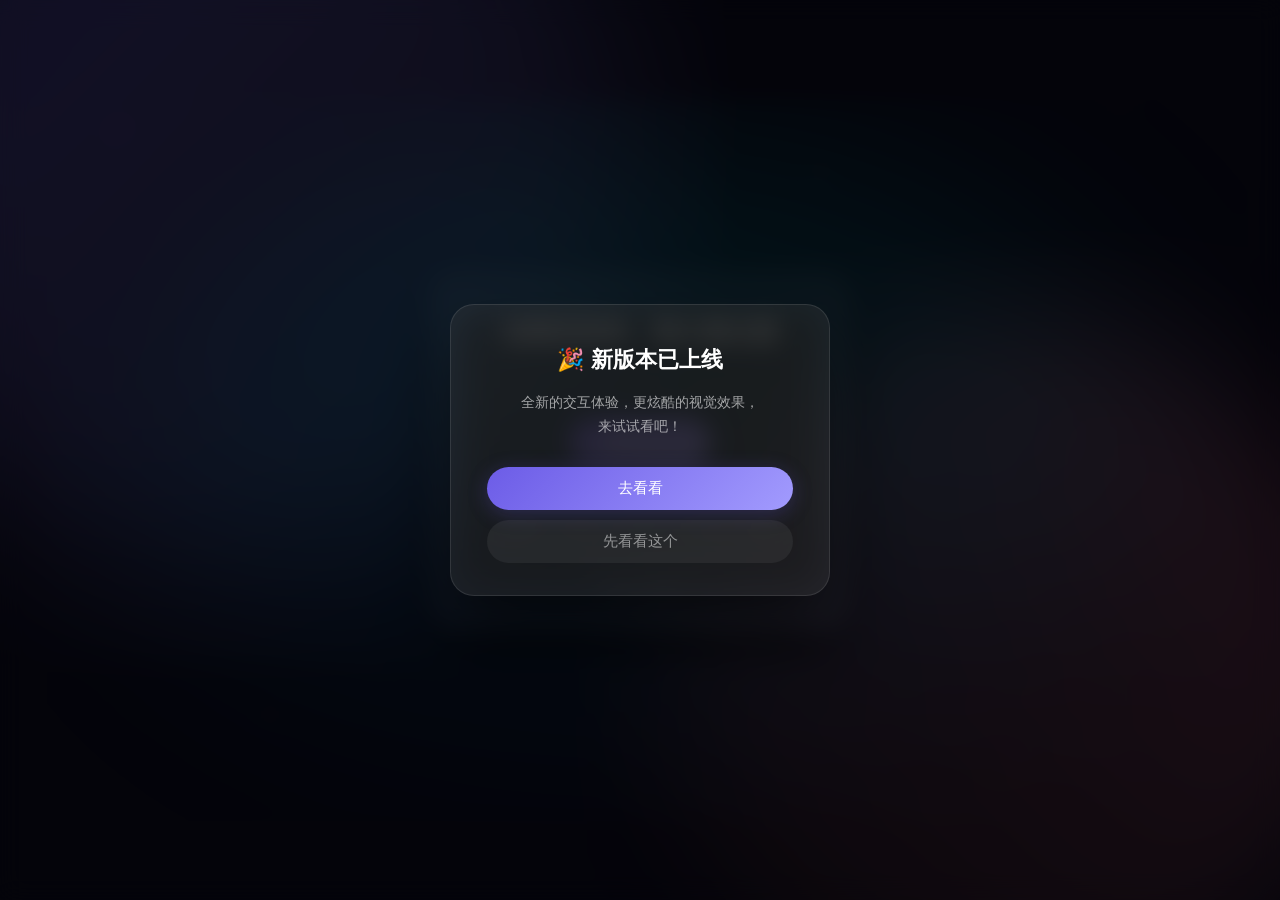
<file: index.html>
<!doctype html>
<html lang="zh-CN">
  <head>
    <meta charset="UTF-8" />
    <meta
      name="viewport"
      content="width=device-width, initial-scale=1.0, viewport-fit=cover"
    />
    <link rel="icon" type="image/svg+xml" href="/favicon.svg" />
    <link rel="preload" href="./css/index.css" as="style" />
    <link rel="preload" href="./js/TweenLite.js" as="script" />
    <link rel="preload" href="./js/three.r112.js" as="script" />
    <link rel="preload" href="./js/index.js" as="script" />
    <link rel="preload" href="./js/disable-devtool.js" as="script" />
    <link rel="prefetch" href="./assets/images/mbanner1.webp" as="image" />
    <link rel="prefetch" href="./assets/images/mbanner2.webp" as="image" />
    <link rel="prefetch" href="./assets/images/mbanner3.webp" as="image" />
    <link rel="prefetch" href="./assets/images/mbanner4.webp" as="image" />
    <title>恢恢小屋 - 小类的个人网站</title>
    <style>
      *,
      *::before,
      *::after {
        box-sizing: border-box;
        margin: 0;
        padding: 0;
      }
      html,
      body {
        height: 100%;
        overflow: hidden;
      }
      body {
        display: flex;
        align-items: center;
        justify-content: center;
        font-family:
          -apple-system, BlinkMacSystemFont, "Segoe UI", Roboto, "PingFang SC",
          "Microsoft YaHei", sans-serif;
        padding: 20px;
        background: #0a0a1a;
        position: relative;
      }

      .bg-svg {
        position: fixed;
        inset: 0;
        width: 100%;
        height: 100%;
        z-index: 0;
        pointer-events: none;
      }

      .card {
        position: relative;
        z-index: 1;
        background: rgba(255, 255, 255, 0.05);
        backdrop-filter: blur(24px);
        -webkit-backdrop-filter: blur(24px);
        border-radius: 28px;
        padding: 48px 44px 36px;
        max-width: 420px;
        width: 100%;
        border: 1px solid rgba(255, 255, 255, 0.08);
        box-shadow: 0 30px 60px -16px rgba(0, 0, 0, 0.6);
        text-align: center;
      }

      .divider-top {
        display: flex;
        align-items: center;
        gap: 12px;
        margin: 28px 0;
      }
      .divider-top::before,
      .divider-top::after {
        content: "";
        flex: 1;
        height: 1px;
        background: linear-gradient(
          to right,
          transparent,
          rgba(255, 255, 255, 0.12),
          transparent
        );
      }
      .divider-top span {
        color: rgba(255, 255, 255, 0.2);
        font-size: 10px;
        letter-spacing: 4px;
        white-space: nowrap;
      }

      h1 {
        font-size: 24px;
        font-weight: 600;
        color: #fff;
        letter-spacing: 1px;
      }

      .main-link {
        display: inline-flex;
        align-items: center;
        gap: 10px;
        padding: 14px 36px;
        border-radius: 60px;
        text-decoration: none;
        font-size: 16px;
        font-weight: 500;
        color: #fff;
        background: linear-gradient(135deg, #6c5ce7, #a29bfe);
        border: none;
        transition: all 0.3s ease;
        box-shadow: 0 4px 20px rgba(108, 92, 231, 0.25);
        margin-bottom: 8px;
      }
      .main-link:hover {
        transform: translateY(-2px) scale(1.02);
        box-shadow: 0 8px 32px rgba(108, 92, 231, 0.4);
      }
      .main-link:active {
        transform: scale(0.97);
      }

      .tagline {
        font-size: 12px;
        color: rgba(255, 255, 255, 0.2);
        letter-spacing: 2px;
        margin-bottom: 28px;
        position: relative;
        display: flex;
        align-items: center;
        gap: 16px;
      }
      .tagline::before,
      .tagline::after {
        content: "";
        flex: 1;
        height: 1px;
        background: linear-gradient(
          to right,
          transparent,
          rgba(255, 255, 255, 0.08),
          transparent
        );
      }

      .links-row {
        display: flex;
        align-items: center;
        justify-content: center;
        gap: 8px;
        margin: 20px 0;
      }
      .links-row a {
        color: rgba(255, 255, 255, 0.35);
        text-decoration: none;
        font-size: 12px;
        transition: color 0.2s ease;
      }
      .links-row a:hover {
        color: rgba(255, 255, 255, 0.7);
      }
      .dot {
        color: rgba(255, 255, 255, 0.15);
        font-size: 12px;
      }

      .footer {
        display: flex;
        flex-direction: column;
        align-items: center;
        gap: 6px;
      }
      .footer a {
        color: rgba(255, 255, 255, 0.25);
        text-decoration: none;
        font-size: 12px;
        transition: color 0.2s ease;
      }
      .footer a:hover {
        color: rgba(255, 255, 255, 0.6);
      }

      @media (max-width: 480px) {
        body {
          padding: 12px;
        }
        .card {
          padding: 36px 24px 28px;
          border-radius: 22px;
        }
        h1 {
          font-size: 20px;
        }
        .main-link {
          padding: 12px 28px;
          font-size: 14px;
        }
      }
    </style>
  </head>
  <body>
    <svg
      class="bg-svg"
      viewBox="0 0 1440 900"
      preserveAspectRatio="xMidYMid slice"
      xmlns="http://www.w3.org/2000/svg"
    >
      <defs>
        <filter id="blur1"><feGaussianBlur stdDeviation="80" /></filter>
        <filter id="blur2"><feGaussianBlur stdDeviation="60" /></filter>
        <filter id="blur3"><feGaussianBlur stdDeviation="100" /></filter>
        <linearGradient id="g1" x1="0%" y1="0%" x2="100%" y2="100%">
          <stop offset="0%" stop-color="#6c5ce7" stop-opacity="0.4" />
          <stop offset="100%" stop-color="#a29bfe" stop-opacity="0.1" />
        </linearGradient>
        <linearGradient id="g2" x1="100%" y1="0%" x2="0%" y2="100%">
          <stop offset="0%" stop-color="#fd79a8" stop-opacity="0.3" />
          <stop offset="100%" stop-color="#e17055" stop-opacity="0.05" />
        </linearGradient>
        <linearGradient id="g3" x1="50%" y1="0%" x2="50%" y2="100%">
          <stop offset="0%" stop-color="#00cec9" stop-opacity="0.25" />
          <stop offset="100%" stop-color="#0984e3" stop-opacity="0.05" />
        </linearGradient>
      </defs>

      <ellipse
        cx="300"
        cy="200"
        rx="400"
        ry="400"
        fill="url(#g1)"
        filter="url(#blur1)"
      >
        <animateTransform
          attributeName="transform"
          type="translate"
          values="0,0;80,-60;0,0"
          dur="20s"
          repeatCount="indefinite"
        />
      </ellipse>
      <ellipse
        cx="1100"
        cy="650"
        rx="350"
        ry="350"
        fill="url(#g2)"
        filter="url(#blur2)"
      >
        <animateTransform
          attributeName="transform"
          type="translate"
          values="0,0;-60,80;0,0"
          dur="25s"
          repeatCount="indefinite"
        />
      </ellipse>
      <ellipse
        cx="720"
        cy="450"
        rx="500"
        ry="300"
        fill="url(#g3)"
        filter="url(#blur3)"
      >
        <animateTransform
          attributeName="transform"
          type="translate"
          values="0,0;40,60;0,0"
          dur="30s"
          repeatCount="indefinite"
        />
      </ellipse>

      <circle cx="200" cy="150" r="3" fill="rgba(255,255,255,0.4)">
        <animate
          attributeName="cy"
          values="150;130;150"
          dur="6s"
          repeatCount="indefinite"
        />
        <animate
          attributeName="opacity"
          values="0.4;0.8;0.4"
          dur="6s"
          repeatCount="indefinite"
        />
      </circle>
      <circle cx="500" cy="100" r="2" fill="rgba(255,255,255,0.3)">
        <animate
          attributeName="cy"
          values="100;80;100"
          dur="8s"
          repeatCount="indefinite"
        />
        <animate
          attributeName="opacity"
          values="0.3;0.7;0.3"
          dur="8s"
          repeatCount="indefinite"
        />
      </circle>
      <circle cx="900" cy="200" r="2.5" fill="rgba(255,255,255,0.35)">
        <animate
          attributeName="cy"
          values="200;170;200"
          dur="7s"
          repeatCount="indefinite"
        />
        <animate
          attributeName="opacity"
          values="0.35;0.75;0.35"
          dur="7s"
          repeatCount="indefinite"
        />
      </circle>
      <circle cx="1200" cy="120" r="2" fill="rgba(255,255,255,0.3)">
        <animate
          attributeName="cy"
          values="120;100;120"
          dur="9s"
          repeatCount="indefinite"
        />
        <animate
          attributeName="opacity"
          values="0.3;0.6;0.3"
          dur="9s"
          repeatCount="indefinite"
        />
      </circle>
      <circle cx="350" cy="700" r="2.5" fill="rgba(255,255,255,0.25)">
        <animate
          attributeName="cy"
          values="700;720;700"
          dur="7.5s"
          repeatCount="indefinite"
        />
        <animate
          attributeName="opacity"
          values="0.25;0.55;0.25"
          dur="7.5s"
          repeatCount="indefinite"
        />
      </circle>
      <circle cx="1100" cy="750" r="3" fill="rgba(255,255,255,0.3)">
        <animate
          attributeName="cy"
          values="750;770;750"
          dur="8.5s"
          repeatCount="indefinite"
        />
        <animate
          attributeName="opacity"
          values="0.3;0.65;0.3"
          dur="8.5s"
          repeatCount="indefinite"
        />
      </circle>
    </svg>

    <div class="card">
      <h1>你闻讯而来，我大喜过望</h1>

      <div class="divider-top"><span>www.leiyanhui.com</span></div>

      <a href="https://dev.leiyanhui.com/" target="_blank" class="main-link">
        随手记 ↗
      </a>

      <div class="tagline">
        <span>止于此，始于斯</span>
      </div>

      <div class="links-row">
        <a href="https://t.leiyanhui.com/" target="_blank">短链接</a>
        <span class="dot">·</span>
        <a href="https://kv.leiyanhui.com/" target="_blank">KV 储存</a>
        <span class="dot">·</span>
        <a href="https://mailsender.leiyanhui.com/" target="_blank">邮件 API</a>
        <span class="dot">·</span>
        <a href="https://fileuni.com/" target="_blank">FileUni</a>
        <span class="dot">·</span>
        <a href="https://hello.leiyanhui.com/" target="_blank">加速器</a>
      </div>

      <div class="footer">
        <a href="https://beian.miit.gov.cn/" target="_blank"
          >鲁ICP备11015692号-9</a
        >
        <a
          href="https://github.com/joyanhui/www.leiyanhui.com/edit/main/index.html"
          target="_blank"
          >edit this pages</a
        >
      </div>
    </div>

    <div id="update-modal" class="modal-overlay">
      <div class="modal-card">
        <h2>🎉 新版本已上线</h2>
        <p>全新的交互体验，更炫酷的视觉效果，<br />来试试看吧！</p>
        <div class="modal-actions">
          <button class="modal-btn modal-btn-primary" id="modal-confirm">去看看</button>
          <button class="modal-btn modal-btn-cancel" id="modal-cancel">先看看这个</button>
        </div>
      </div>
    </div>

    <style>
      .modal-overlay {
        position: fixed;
        inset: 0;
        z-index: 9999;
        display: flex;
        align-items: center;
        justify-content: center;
        background: rgba(0, 0, 0, 0.6);
        backdrop-filter: blur(12px);
        -webkit-backdrop-filter: blur(12px);
        opacity: 0;
        pointer-events: none;
        transition: opacity 0.4s ease;
      }
      .modal-overlay.active {
        opacity: 1;
        pointer-events: auto;
      }
      .modal-card {
        background: rgba(255, 255, 255, 0.08);
        backdrop-filter: blur(24px);
        -webkit-backdrop-filter: blur(24px);
        border-radius: 24px;
        padding: 40px 36px 32px;
        max-width: 380px;
        width: 90%;
        border: 1px solid rgba(255, 255, 255, 0.1);
        box-shadow: 0 30px 60px -16px rgba(0, 0, 0, 0.6);
        text-align: center;
        transform: translateY(20px) scale(0.96);
        transition: transform 0.4s ease;
      }
      .modal-overlay.active .modal-card {
        transform: translateY(0) scale(1);
      }
      .modal-card h2 {
        font-size: 22px;
        font-weight: 600;
        color: #fff;
        margin-bottom: 16px;
      }
      .modal-card p {
        font-size: 14px;
        color: rgba(255, 255, 255, 0.6);
        line-height: 1.7;
        margin-bottom: 28px;
      }
      .modal-actions {
        display: flex;
        flex-direction: column;
        gap: 10px;
      }
      .modal-btn {
        padding: 12px 0;
        border-radius: 60px;
        font-size: 15px;
        font-weight: 500;
        border: none;
        cursor: pointer;
        transition: all 0.25s ease;
      }
      .modal-btn-primary {
        color: #fff;
        background: linear-gradient(135deg, #6c5ce7, #a29bfe);
        box-shadow: 0 4px 20px rgba(108, 92, 231, 0.25);
      }
      .modal-btn-primary:hover {
        transform: translateY(-1px);
        box-shadow: 0 8px 32px rgba(108, 92, 231, 0.4);
      }
      .modal-btn-cancel {
        color: rgba(255, 255, 255, 0.5);
        background: rgba(255, 255, 255, 0.06);
      }
      .modal-btn-cancel:hover {
        color: rgba(255, 255, 255, 0.8);
        background: rgba(255, 255, 255, 0.1);
      }
      @media (max-width: 480px) {
        .modal-card {
          padding: 32px 24px 28px;
        }
      }
    </style>

    <script>
      (function () {
        var modal = document.getElementById('update-modal');
        var confirmBtn = document.getElementById('modal-confirm');
        var cancelBtn = document.getElementById('modal-cancel');

        requestAnimationFrame(function () {
          modal.classList.add('active');
        });

        confirmBtn.addEventListener('click', function () {
          location.href = '/index2026.html';
        });

        cancelBtn.addEventListener('click', function () {
          modal.classList.remove('active');
        });
      })();
    </script>
  </body>
</html>
</file>
<file: index2026/index.html>
<!doctype html>
<html class="no-js wf-loading is-en" lang="en">
  <head>
    <meta charset="UTF-8" />
    <title>恢恢小屋 - 小类的个人网站</title>
    <link rel="icon" href="./favicon.svg" />
    <link rel="stylesheet" href="./css/index.css" />
    <script>
      var ua = (
        navigator.userAgent ||
        navigator.vendor ||
        window.opera
      ).toLowerCase();
      document.documentElement.className += /(iPad|iPhone|Android)/i.test(ua)
        ? " is-mobile"
        : " is-desktop";
      document.documentElement.className =
        document.documentElement.className.replace("no-js", "js");
    </script>
    <script defer src="./js/TweenLite.js"></script>
    <script defer src="./js/three.r112.js"></script>
    <script defer src="./js/index.js"></script>
    <script disable-devtool-auto src="./js/disable-devtool.js"></script>
  </head>
  <body>
    <canvas id="menu" style="display: none"></canvas>
    <canvas id="menu-content" style="display: none"></canvas>
    <canvas id="menu-canvas" style="display: none"></canvas>
    <canvas id="menu-lang-selector" style="display: none"></canvas>
    <header id="header" class="font-subheader cache">
      <div id="header-content">
        <a
          aria-label="homepage"
          id="header-logo"
          data-has-parsed="true"
          href="/"
          >LeiYanHui</a
        >
        <ul id="header-menu" class="nav">
          <li class="header-menu-item header-item">
            <a
              target="_blank"
              href="https://dev.leiyanhui.com"
              data-has-parsed="true"
              ><div class="header-menu-item-mask">小类随手记</div></a
            >
          </li>
          <li class="header-menu-item header-item">
            <a
              target="_blank"
              href="https://t.leiyanhui.com"
              data-has-parsed="true"
              ><div class="header-menu-item-mask">短链接</div></a
            >
          </li>
        </ul>
      </div>
      <div id="header-menu-btn"></div>
    </header>
    <canvas id="canvas"></canvas>
    <div id="app">
      <div id="main" data-scroll-tooltip="Scroll to begin">
        <div id="main-scroll">
          <div id="page-container">
            <main
              id="about"
              class="page is-about"
              data-id="about"
              data-page-id="about"
              data-url="about"
              data-title="小类"
            >
              <section id="about-hero" class="hero is-full">
                <div id="about-hero-context" class="hero-context flex-vertical">
                  <div
                    class="hero-inner"
                    style="
                      transform: translate3d(0px, 0px, 0px);
                      opacity: 1;
                      visibility: visible;
                    "
                  >
                    <h1
                      id="about-hero-title"
                      class="hero-title flex-vertical"
                      style="visibility: visible"
                    >
                      你闻讯而来，我大喜过望
                    </h1>
                    <h4
                      id="about-hero-desc"
                      class="hero-desc flex-vertical"
                      style="visibility: visible"
                    ></h4>
                  </div>
                </div>
              </section>
              <section id="about-blog" class="is-full margin-bottom-full">
                <div id="about-blog-context" class="sec-context flex-vertical">
                  <div
                    class="sec-context-inner is-right darker-bg"
                    style="opacity: 0"
                  >
                    <h3
                      id="about-blog-title"
                      class="about-sec-title font-header"
                    ></h3>
                    <h4
                      id="about-blog-subtitle"
                      class="about-sec-subtitle font-header"
                    >
                      MESSAGE
                    </h4>
                    <div id="about-blog-desc" class="about-sec-desc">
                      你好，我是小类，一个热爱技术与生活的开发者。<br /><br /><b
                        >「未来可期」</b
                      >用代码创造价值，用技术改变生活。
                    </div>
                  </div>
                </div>
              </section>
              <section id="about-services" class="is-full">
                <div
                  id="about-services-context"
                  class="sec-context flex-vertical"
                >
                  <div
                    class="sec-context-inner is-right darker-bg"
                    style="opacity: 0"
                  >
                    <h3 id="about-services-title" class="about-sec-subtitle">
                      深窥自己的心，而后发觉一切的奇迹在你自己。
                    </h3>
                    <h4
                      id="about-services-subtitle"
                      class="about-sec-title font-header"
                    >
                      你所热爱的就是你的生活！
                    </h4>
                    <div id="about-services-items"></div>
                  </div>
                </div>
              </section>
              <div class="is-full"></div>
            </main>
          </div>
          <div id="featured">
            <div id="featured-context" class="sec-context">
              <div class="sec-context-inner">
                <h3
                  id="featured-title"
                  class="sec-title font-header split-line-up-effect"
                >
                  <div class="split-line" style="width: 400px; height: 103px">
                    <div
                      class="split-line-inner"
                      style="transform: translate3d(0px, 105%, 0px)"
                    >
                      未来可期
                    </div>
                  </div>
                  <br />
                </h3>
                <div
                  id="featured-desc"
                  class="sec-desc font-bold split-line-up-effect"
                  style="margin: 0 0 50px 0"
                >
                  用代码创造价值，<br />用技术改变生活。
                </div>
              </div>
              <div
                id="featured-items-container"
                style="transform: skewY(0deg) translateZ(0px)"
              >
                <div
                  class="featured-item"
                  data-id="img-1"
                  style="display: block"
                >
                  <a
                    class="featured-item-link"
                    target="_blank"
                    href="https://t.leiyanhui.com"
                    data-has-parsed="true"
                  >
                    <div
                      class="featured-item-image"
                      style="
                        border-radius: 25px;
                        height: 505px;
                        transform: translate(0px, 10vh) scale3d(1, 1.6, 1);
                        background-image: url(./assets/images/mbanner1.webp);
                        background-size: cover;
                        background-position: center;
                      "
                    >
                      <div class="featured-item-image-inner"></div>
                    </div>
                    <div
                      class="featured-item-context is-white-content"
                      data-base-color="#00f"
                      data-has-parsed="true"
                      style="transform: translate(20px, 0vh) scale3d(1.6, 1, 1)"
                    >
                      <div
                        class="featured-item-desc font-header-bold split-line-mask-effect"
                      >
                        要有听雨的心情和淋雨的心情
                      </div>
                      <div class="featured-item-client split-line-mask-effect">
                        短链接服务
                      </div>
                      <svg xmlns="http://www.w3.org/2000/svg" viewBox="0 0 8 8">
                        <polygon
                          points="6.767 0.603 6.767 5.897 0.871 0 0 0.872 5.894 6.767 0.605 6.767 0.605 8 8 8 8 0.603 6.767 0.603"
                        ></polygon>
                      </svg>
                    </div>
                  </a>
                </div>
                <div
                  class="featured-item"
                  data-id="img-2"
                  style="display: block"
                >
                  <a
                    class="featured-item-link"
                    target="_blank"
                    href="#"
                    data-has-parsed="true"
                  >
                    <div
                      class="featured-item-image"
                      style="
                        border-radius: 25px;
                        height: 505px;
                        transform: translate(0px, 10vh) scale3d(1, 1.6, 1);
                        background-image: url(./assets/images/mbanner2.webp);
                        background-size: cover;
                        background-position: center;
                      "
                    >
                      <div class="featured-item-image-inner"></div>
                    </div>
                    <div
                      class="featured-item-context is-white-content"
                      data-base-color="#00f"
                      data-has-parsed="true"
                      style="transform: translate(20px, 0vh) scale3d(1.6, 1, 1)"
                    >
                      <div
                        class="featured-item-desc font-header-bold split-line-mask-effect"
                      >
                        在安静中寻找地坛，而不是在地坛中寻找安静
                      </div>
                      <div class="featured-item-client split-line-mask-effect">
                        placeholder
                      </div>
                      <svg xmlns="http://www.w3.org/2000/svg" viewBox="0 0 8 8">
                        <polygon
                          points="6.767 0.603 6.767 5.897 0.871 0 0 0.872 5.894 6.767 0.605 6.767 0.605 8 8 8 8 0.603 6.767 0.603"
                        ></polygon>
                      </svg>
                    </div>
                  </a>
                </div>
                <div
                  class="featured-item"
                  data-id="img-3"
                  style="display: block"
                >
                  <a
                    class="featured-item-link"
                    target="_blank"
                    href="#"
                    data-has-parsed="true"
                  >
                    <div
                      class="featured-item-image"
                      style="
                        border-radius: 25px;
                        height: 505px;
                        transform: translate(0px, 10vh) scale3d(1, 1.6, 1);
                        background-image: url(./assets/images/mbanner3.webp);
                        background-size: cover;
                        background-position: center;
                      "
                    >
                      <div class="featured-item-image-inner"></div>
                    </div>
                    <div
                      class="featured-item-context is-white-content"
                      data-base-color="#00f"
                      data-has-parsed="true"
                      style="
                        transform: translate(20px, 0vh) scale3d(1.6, 1, 1);
                        background: url() cover center;
                      "
                    >
                      <div
                        class="featured-item-desc font-header-bold split-line-mask-effect"
                      >
                        在紧张的时间中适当"关机"
                      </div>
                      <div class="featured-item-client split-line-mask-effect">
                        placeholder
                      </div>
                      <svg xmlns="http://www.w3.org/2000/svg" viewBox="0 0 8 8">
                        <polygon
                          points="6.767 0.603 6.767 5.897 0.871 0 0 0.872 5.894 6.767 0.605 6.767 0.605 8 8 8 8 0.603 6.767 0.603"
                        ></polygon>
                      </svg>
                    </div>
                  </a>
                </div>
                <div
                  class="featured-item"
                  data-id="img-4"
                  style="display: block"
                >
                  <a
                    class="featured-item-link"
                    target="_blank"
                    href="#"
                    data-has-parsed="true"
                  >
                    <div
                      class="featured-item-image"
                      style="
                        border-radius: 25px;
                        height: 505px;
                        transform: translate(0px, 10vh) scale3d(1, 1.6, 1);
                        background-image: url(./assets/images/mbanner4.webp);
                        background-size: cover;
                        background-position: center;
                      "
                    >
                      <div class="featured-item-image-inner"></div>
                    </div>
                    <div
                      class="featured-item-context is-white-content"
                      data-base-color="#00f"
                      data-has-parsed="true"
                      style="
                        transform: translate(20px, 0vh) scale3d(1.6, 1, 1);
                        background: url() cover center;
                      "
                    >
                      <div
                        class="featured-item-desc font-header-bold split-line-mask-effect"
                      >
                        多一份知识便多一份自由的空间
                      </div>
                      <div class="featured-item-client split-line-mask-effect">
                        placeholder
                      </div>
                      <svg xmlns="http://www.w3.org/2000/svg" viewBox="0 0 8 8">
                        <polygon
                          points="6.767 0.603 6.767 5.897 0.871 0 0 0.872 5.894 6.767 0.605 6.767 0.605 8 8 8 8 0.603 6.767 0.603"
                        ></polygon>
                      </svg>
                    </div>
                  </a>
                </div>
              </div>
            </div>
          </div>
          <div id="contact">
            <div id="contact-main">
              <div id="contact-context" class="sec-context flex-vertical">
                <div
                  class="sec-context-inner darker-bg is-left"
                  style="transform: translate3d(0px, -505.8px, 0px); opacity: 0"
                >
                  <h4 id="contact-title">联系我</h4>
                  <div id="contact-desc">期待与你的交流</div>
                  <div id="contact-columns">
                    <div class="contact-column">
                      <div class="contact-column-title font-bold"></div>
                      <ul class="nav">
                        <li class="contact-column-item">
                          <a href="mailto:leiyanhui@gmail.com"
                            >邮箱：leiyanhui@gmail.com</a
                          >
                        </li>
                        <li class="contact-column-item">
                          <a href="https://dev.leiyanhui.com"
                            >博客：dev.leiyanhui.com</a
                          >
                        </li>
                        <li class="contact-column-item">
                          <a href="https://github.com/joyanhui"
                            >Github：github.com/joyanhui</a
                          >
                        </li>
                      </ul>
                    </div>
                  </div>
                  <div class="clear-fix"></div>
                </div>
              </div>
            </div>
          </div>
        </div>
      </div>
    </div>
    <div id="main-scrollbar" style="display: block">
      <div
        id="main-scrollbar-indicator"
        style="height: 80.8985px; transform: translate3d(0px, 0px, 0px)"
      ></div>
    </div>
    <div id="main-scroll-indicator" style="opacity: 1">
      <div id="main-scroll-indicator-text">滚动查看更多</div>
      <div id="main-scroll-indicator-arrow-container">
        <svg
          xmlns="http://www.w3.org/2000/svg"
          width="5"
          height="40"
          viewBox="0 0 5 40"
        >
          <path d="M0,40V0H1V35H5Z"></path>
        </svg>
      </div>
    </div>
    <a id="snd-btn" class="cache"></a>
    <div id="preloader" class="cache" data-gesture="Click anywhere to begin">
      <canvas id="preloader-canvas"></canvas>
    </div>
    <div id="cursor-follow" class="font-bold"></div>
    <div
      style="
        position: fixed;
        bottom: 16px;
        left: 0;
        right: 0;
        text-align: center;
        z-index: 1000;
        display: flex;
        justify-content: center;
        gap: 20px;
        pointer-events: auto;
      "
    >
      <a
        href="https://beian.miit.gov.cn/"
        target="_blank"
        style="
          color: rgba(255, 255, 255, 0.2);
          font-size: 12px;
          text-decoration: none;
          transition: color 0.3s;
        "
        >鲁ICP备11015692号-9</a
      >
      <span style="color: rgba(255, 255, 255, 0.2); font-size: 12px"
        >edit this pages</span
      >
    </div>
  </body>
</html>
</file>
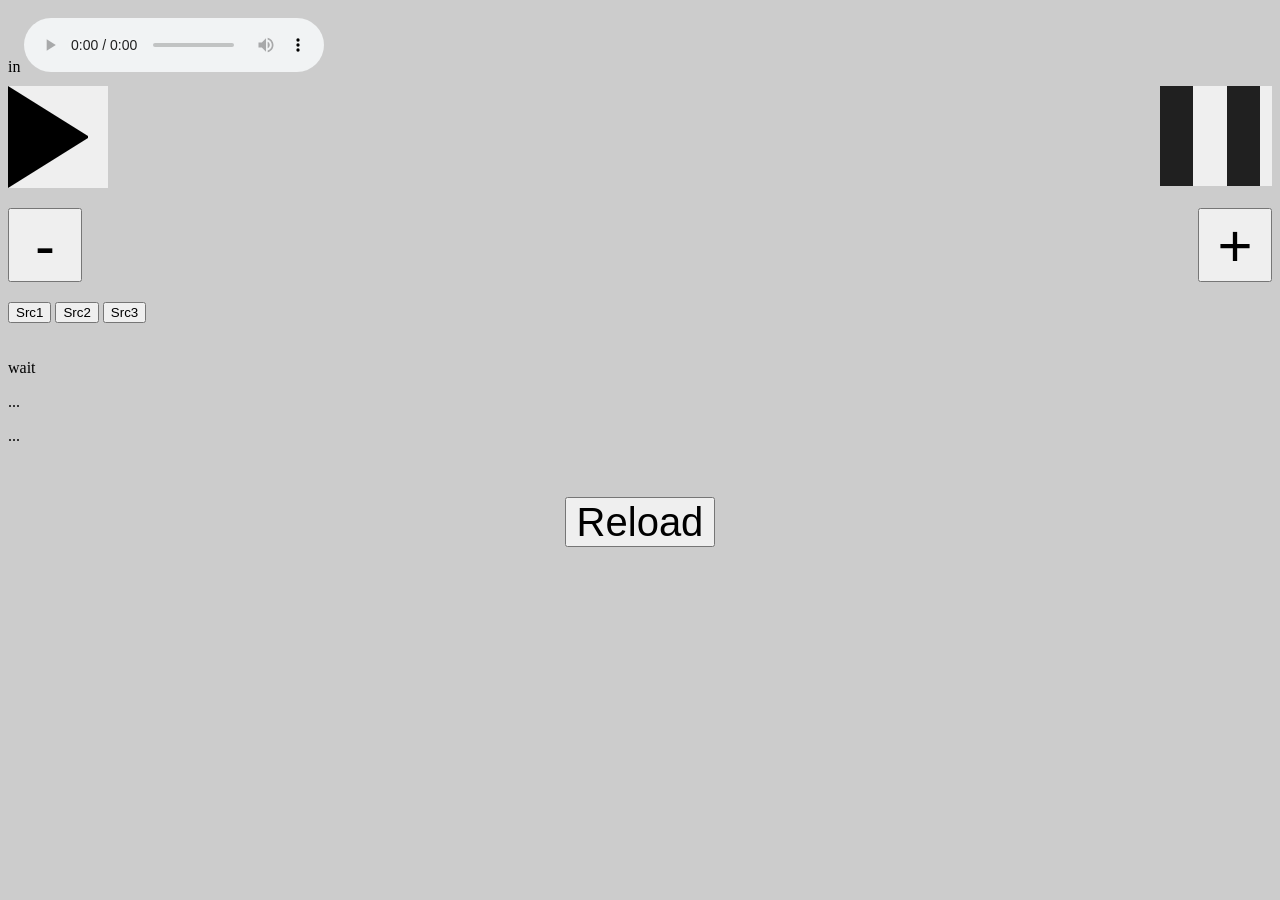
<file: ma/index.html>
<html>

<head>
        <meta content="width=device-width, initial-scale=1.0, maximum-scale=1.0, user-scalable=no" name="viewport">

  <title>ma</title>
</head>


<body style="background-color:#CCC;">
<div style="height: 10px;"></div>
<div id="playerDiv">in
        <audio controls="controls" id="mianAudio">
                <source src="https://listen.729ly.net:8001/ly729_a" type="audio/mp3">
        </audio>
</div>
<div style="height: 10px;"></div>

<div >
        
        <div style="float: left;">
                <button id="mianAudio" class="mianAudio play" onclick="play()"> </button>
        </div>

        <div style="float:right;">
                <button id="mianAudio" class="mianAudio pause" onclick="pause()"> </button>
        </div>
</div>
<div style="clear: both; height: 20px;"></div>
        <div style="float: left;">
            <button  onclick="decreaseVolume()" style="height:74px;width: 74px; font-size: 60px;">-</button>
        </div>

        <div style="float:right;">
            <button  onclick="increaseVolume()"  style="height:74px;width: 74px; font-size: 60px;">+</button>
        </div>
<div style="clear: both; height: 20px"></div>

<button  onclick="setSrc('https://ly729.out.airtime.pro/ly729_a')"  >Src1</button>
<button  onclick="setSrc('https://c20.radioboss.fm/stream/572')"  >Src2</button>
<button  onclick="setSrc('https://listen.729ly.net:8001/ly729_a')"  >Src3</button>
<div style="clear: both; height: 20px"></div>

<p id="audioStatus">wait</p>
<p id="audioSrc">...</p>
<p id="audioVolume">...</p>

<br/><br/>
<center>
        <button onclick="relodAudio()"  style="height:50px;width: 150px; font-size: 40px;">Reload</button>
</center>
<script>
        const playerDiv = document.getElementById('playerDiv');
        const audioStatus = document.getElementById('audioStatus');
        const audioSrc = document.getElementById('audioSrc');
        const audioVolume = document.getElementById('audioVolume');
        function relodAudio(){
                const audio = document.getElementById('mianAudio');
                audio.pause();
                //销毁重建
                audio.load();
                audio.parentNode.removeChild(audio);
                var audioSrc = getCookie("audioSrc");
                playerDiv.innerHTML=""
                if (!audioSrc) {
                       audioSrc="https://ly729.out.airtime.pro/ly729_a"
                }
               playerDiv.innerHTML = 're<audio controls="controls" id="mianAudio"><source src="https://listen.729ly.net:8001/ly729_a" type="audio/mp3"></audio>';

        }
        function play()
        {
                const audio = document.getElementById('mianAudio');
                audio.play();
                audioStatus.textContent = 'playing';

        }
        function pause()
        {
                const audio = document.getElementById('mianAudio');
                audio.pause();
                audioStatus.textContent = 'pause';

        }
        function increaseVolume() {
                const audio = document.getElementById('mianAudio');
                if (audio.volume < 1) {
                        audio.volume += 0.1;
                        audioVolume.textContent = 'Volume: ' + Math.round(audio.volume * 10);
                }
        }
        function decreaseVolume() {
                const audio = document.getElementById('mianAudio');
                if (audio.volume > 0.3) {
                        audio.volume -= 0.1;
                        audioVolume.textContent = 'Volume: ' + Math.round(audio.volume * 10);
                }else{
                        audio.volume = 0.2;
                        audioVolume.textContent = 'Volume: ' + Math.round(audio.volume * 10);

                }
        }
        // 从 Cookie 中获取上次保存的音频地址
        function getSavedAudioSource() {
                const audio = document.getElementById('mianAudio');
                var audioSrc = getCookie("audioSrc");
                if (audioSrc) {
                        audio.getElementsByTagName('source')[0].src = audioSrc;
                        audioSrc.textContent = 'Source: ' + audioSrc;
                }
        }
        getSavedAudioSource();

        //修改原地址
        function setSrc(url){
                const audio = document.getElementById('mianAudio');
                audioSrc.textContent = 'Source: ' + url;
                pause();
                audio.getElementsByTagName('source')[0].src = url;
                setCookie("audioSrc", url, 30); 
                play();
        }
        // 设置 Cookie
        function setCookie(cname, cvalue, exdays) {
            var d = new Date();
            d.setTime(d.getTime() + (exdays * 24 * 60 * 60 * 1000));
            var expires = "expires=" + d.toUTCString();
            document.cookie = cname + "=" + cvalue + ";" + expires + ";path=/";
        }

        // 获取 Cookie
        function getCookie(cname) {
            var name = cname + "=";
            var decodedCookie = decodeURIComponent(document.cookie);
            var ca = decodedCookie.split(';');
            for (var i = 0; i < ca.length; i++) {
                var c = ca[i];
                while (c.charAt(0) == ' ') {
                    c = c.substring(1);
                }
                if (c.indexOf(name) == 0) {
                    return c.substring(name.length, c.length);
                }
            }
            return "";
        }



</script>

<style>

.mianButton{
    padding: 0;
    background-color: white;
    box-sizing: border-box;
}
.play{
    width: 100px;
    height: 100px;
    border-style: solid;
    border-width: 50px 0 50px 80px;
    border-color: transparent transparent transparent black;
    transition: all .5s ease;
}
.pause{
    width: 100px;
    height: 100px;
    border-style: double;
    border-width: 0px 0px 0px 100px;
    border-color: #202020;
}


</style>



</body>

</html>
</file>
<file: index2026.html>
<!doctype html>
<html class="no-js wf-loading is-en" lang="en">
  <head>
    <meta charset="UTF-8" />
    <title>恢恢小屋 - 小类的个人网站</title>
    <link rel="icon" href="./favicon.svg" />
    <link rel="stylesheet" href="./css/index.css" />
    <script>
      var ua = (
        navigator.userAgent ||
        navigator.vendor ||
        window.opera
      ).toLowerCase();
      document.documentElement.className += /(iPad|iPhone|Android)/i.test(ua)
        ? " is-mobile"
        : " is-desktop";
      document.documentElement.className =
        document.documentElement.className.replace("no-js", "js");
    </script>
    <script defer src="./js/TweenLite.js"></script>
    <script defer src="./js/three.r112.js"></script>
    <script defer src="./js/index.js"></script>
    <script disable-devtool-auto src="./js/disable-devtool.js"></script>
  </head>
  <body>
    <canvas id="menu" style="display: none"></canvas>
    <canvas id="menu-content" style="display: none"></canvas>
    <canvas id="menu-canvas" style="display: none"></canvas>
    <canvas id="menu-lang-selector" style="display: none"></canvas>
    <header id="header" class="font-subheader cache">
      <div id="header-content">
        <a
          aria-label="homepage"
          id="header-logo"
          data-has-parsed="true"
          href="/"
          >LeiYanHui</a
        >
        <ul id="header-menu" class="nav">
          <li class="header-menu-item header-item header-item-high">
            <a
              target="_blank"
              href="https://dev.leiyanhui.com"
              data-has-parsed="true"
              ><div class="header-menu-item-mask">随手记</div></a
            >
          </li>
          <li class="header-menu-item header-item">
            <a target="_blank" href="https://fileuni.com" data-has-parsed="true"
              ><div class="header-menu-item-mask">FileUni</div></a
            >
          </li>
          <li class="header-menu-item header-item header-item-low">
            <a
              target="_blank"
              href="https://t.leiyanhui.com"
              data-has-parsed="true"
              ><div class="header-menu-item-mask">短网址</div></a
            >
          </li>
          <li class="header-menu-item header-item header-item-low">
            <a
              target="_blank"
              href="https://hello.leiyanhui.com"
              data-has-parsed="true"
              ><div class="header-menu-item-mask">加速器</div></a
            >
          </li>
          <li class="header-menu-item header-item header-item-low">
            <a
              target="_blank"
              href="https://mailsender.leiyanhui.com"
              data-has-parsed="true"
              ><div class="header-menu-item-mask">邮件API</div></a
            >
          </li>
          <li class="header-menu-item header-item header-item-low">
            <a
              target="_blank"
              href="https://kv.leiyanhui.com"
              data-has-parsed="true"
              ><div class="header-menu-item-mask">KV储存</div></a
            >
          </li>
        </ul>
      </div>
      <div id="header-menu-btn"></div>
    </header>
    <canvas id="canvas"></canvas>
    <div id="app">
      <div id="main" data-scroll-tooltip="Scroll to begin">
        <div id="main-scroll">
          <div id="page-container">
            <main
              id="about"
              class="page is-about"
              data-id="about"
              data-page-id="about"
              data-url="about"
              data-title="LeiYanHui"
            >
              <section id="about-hero" class="hero is-full">
                <div id="about-hero-context" class="hero-context flex-vertical">
                  <div
                    class="hero-inner"
                    style="
                      transform: translate3d(0px, 0px, 0px);
                      opacity: 1;
                      visibility: visible;
                    "
                  >
                    <h1
                      id="about-hero-title"
                      class="hero-title flex-vertical"
                      style="visibility: visible"
                    >
                      你闻讯而来，我大喜过望
                    </h1>
                    <h4
                      id="about-hero-desc"
                      class="hero-desc flex-vertical"
                      style="visibility: visible"
                    ></h4>
                  </div>
                </div>
              </section>
              <section id="about-blog" class="is-full margin-bottom-full">
                <div id="about-blog-context" class="sec-context flex-vertical">
                  <div
                    class="sec-context-inner is-right darker-bg"
                    style="opacity: 0"
                  >
                    <h3
                      id="about-blog-title"
                      class="about-sec-title font-header"
                    ></h3>
                    <h4
                      id="about-blog-subtitle"
                      class="about-sec-subtitle font-header"
                    >
                      MESSAGE
                    </h4>
                    <div id="about-blog-desc" class="about-sec-desc">
                      热爱技术与生活的开发者。<br /><br /><b>「思想独立」</b
                      >用代码创造价值，用技术改变生活。
                    </div>
                  </div>
                </div>
              </section>
              <section id="about-services" class="is-full">
                <div
                  id="about-services-context"
                  class="sec-context flex-vertical"
                >
                  <div
                    class="sec-context-inner is-right darker-bg"
                    style="opacity: 0"
                  >
                    <h3 id="about-services-title" class="about-sec-subtitle">
                      深窥自己的心，而后发觉一切的奇迹在你自己。
                    </h3>
                    <h4
                      id="about-services-subtitle"
                      class="about-sec-title font-header"
                    >
                      你所热爱的就是你的生活！
                    </h4>
                    <div id="about-services-items"></div>
                  </div>
                </div>
              </section>
              <div class="is-full"></div>
            </main>
          </div>
          <div id="featured">
            <div id="featured-context" class="sec-context">
              <div class="sec-context-inner">
                <h3
                  id="featured-title"
                  class="sec-title font-header split-line-up-effect"
                >
                  <div class="split-line" style="width: 400px; height: 103px">
                    <div
                      class="split-line-inner"
                      style="transform: translate3d(0px, 105%, 0px)"
                    >
                      未来可期
                    </div>
                  </div>
                  <br />
                </h3>
                <div
                  id="featured-desc"
                  class="sec-desc font-bold split-line-up-effect"
                  style="margin: 0 0 50px 0"
                >
                  用代码创造价值，<br />用技术改变生活。
                </div>
              </div>
              <div
                id="featured-items-container"
                style="transform: skewY(0deg) translateZ(0px)"
              >
                <div
                  class="featured-item"
                  data-id="img-1"
                  style="display: block"
                >
                  <a
                    class="featured-item-link"
                    target="_blank"
                    href="https://t.leiyanhui.com"
                    data-has-parsed="true"
                  >
                    <div
                      class="featured-item-image"
                      style="
                        border-radius: 25px;
                        height: 505px;
                        transform: translate(0px, 10vh) scale3d(1, 1.6, 1);
                        background-image: url(./assets/images/mbanner1.webp);
                        background-size: cover;
                        background-position: center;
                      "
                    >
                      <div class="featured-item-image-inner"></div>
                    </div>
                    <div
                      class="featured-item-context is-white-content"
                      data-base-color="#00f"
                      data-has-parsed="true"
                      style="transform: translate(20px, 0vh) scale3d(1.6, 1, 1)"
                    >
                      <div
                        class="featured-item-desc font-header-bold split-line-mask-effect"
                      >
                        要有听雨的心情和淋雨的心情
                      </div>
                      <div class="featured-item-client split-line-mask-effect">
                        短链接服务
                      </div>
                      <svg xmlns="http://www.w3.org/2000/svg" viewBox="0 0 8 8">
                        <polygon
                          points="6.767 0.603 6.767 5.897 0.871 0 0 0.872 5.894 6.767 0.605 6.767 0.605 8 8 8 8 0.603 6.767 0.603"
                        ></polygon>
                      </svg>
                    </div>
                  </a>
                </div>
                <div
                  class="featured-item"
                  data-id="img-2"
                  style="display: block"
                >
                  <a
                    class="featured-item-link"
                    target="_blank"
                    href="#"
                    data-has-parsed="true"
                  >
                    <div
                      class="featured-item-image"
                      style="
                        border-radius: 25px;
                        height: 505px;
                        transform: translate(0px, 10vh) scale3d(1, 1.6, 1);
                        background-image: url(./assets/images/mbanner2.webp);
                        background-size: cover;
                        background-position: center;
                      "
                    >
                      <div class="featured-item-image-inner"></div>
                    </div>
                    <div
                      class="featured-item-context is-white-content"
                      data-base-color="#00f"
                      data-has-parsed="true"
                      style="transform: translate(20px, 0vh) scale3d(1.6, 1, 1)"
                    >
                      <div
                        class="featured-item-desc font-header-bold split-line-mask-effect"
                      >
                        在安静中寻找地坛，而不是在地坛中寻找安静
                      </div>
                      <div class="featured-item-client split-line-mask-effect">
                        placeholder
                      </div>
                      <svg xmlns="http://www.w3.org/2000/svg" viewBox="0 0 8 8">
                        <polygon
                          points="6.767 0.603 6.767 5.897 0.871 0 0 0.872 5.894 6.767 0.605 6.767 0.605 8 8 8 8 0.603 6.767 0.603"
                        ></polygon>
                      </svg>
                    </div>
                  </a>
                </div>
                <div
                  class="featured-item"
                  data-id="img-3"
                  style="display: block"
                >
                  <a
                    class="featured-item-link"
                    target="_blank"
                    href="#"
                    data-has-parsed="true"
                  >
                    <div
                      class="featured-item-image"
                      style="
                        border-radius: 25px;
                        height: 505px;
                        transform: translate(0px, 10vh) scale3d(1, 1.6, 1);
                        background-image: url(./assets/images/mbanner3.webp);
                        background-size: cover;
                        background-position: center;
                      "
                    >
                      <div class="featured-item-image-inner"></div>
                    </div>
                    <div
                      class="featured-item-context is-white-content"
                      data-base-color="#00f"
                      data-has-parsed="true"
                      style="
                        transform: translate(20px, 0vh) scale3d(1.6, 1, 1);
                        background: url() cover center;
                      "
                    >
                      <div
                        class="featured-item-desc font-header-bold split-line-mask-effect"
                      >
                        在紧张的时间中适当"关机"
                      </div>
                      <div class="featured-item-client split-line-mask-effect">
                        placeholder
                      </div>
                      <svg xmlns="http://www.w3.org/2000/svg" viewBox="0 0 8 8">
                        <polygon
                          points="6.767 0.603 6.767 5.897 0.871 0 0 0.872 5.894 6.767 0.605 6.767 0.605 8 8 8 8 0.603 6.767 0.603"
                        ></polygon>
                      </svg>
                    </div>
                  </a>
                </div>
                <div
                  class="featured-item"
                  data-id="img-4"
                  style="display: block"
                >
                  <a
                    class="featured-item-link"
                    target="_blank"
                    href="#"
                    data-has-parsed="true"
                  >
                    <div
                      class="featured-item-image"
                      style="
                        border-radius: 25px;
                        height: 505px;
                        transform: translate(0px, 10vh) scale3d(1, 1.6, 1);
                        background-image: url(./assets/images/mbanner4.webp);
                        background-size: cover;
                        background-position: center;
                      "
                    >
                      <div class="featured-item-image-inner"></div>
                    </div>
                    <div
                      class="featured-item-context is-white-content"
                      data-base-color="#00f"
                      data-has-parsed="true"
                      style="
                        transform: translate(20px, 0vh) scale3d(1.6, 1, 1);
                        background: url() cover center;
                      "
                    >
                      <div
                        class="featured-item-desc font-header-bold split-line-mask-effect"
                      >
                        多一份知识便多一份自由的空间
                      </div>
                      <div class="featured-item-client split-line-mask-effect">
                        placeholder
                      </div>
                      <svg xmlns="http://www.w3.org/2000/svg" viewBox="0 0 8 8">
                        <polygon
                          points="6.767 0.603 6.767 5.897 0.871 0 0 0.872 5.894 6.767 0.605 6.767 0.605 8 8 8 8 0.603 6.767 0.603"
                        ></polygon>
                      </svg>
                    </div>
                  </a>
                </div>
              </div>
            </div>
          </div>
          <div id="contact">
            <div id="contact-main">
              <div id="contact-context" class="sec-context flex-vertical">
                <div
                  class="sec-context-inner darker-bg is-left"
                  style="transform: translate3d(0px, -505.8px, 0px); opacity: 0"
                >
                  <h4 id="contact-title">联系我</h4>
                  <div id="contact-desc">期待与你的交流</div>
                  <div id="contact-columns">
                    <div class="contact-column">
                      <div class="contact-column-title font-bold"></div>
                      <ul class="nav">
                        <li class="contact-column-item">
                          <a href="mailto:leiyanhui@gmail.com"
                            >邮箱：any@leiyanhui.com</a
                          >
                        </li>
                        <li class="contact-column-item">
                          <a href="https://dev.leiyanhui.com"
                            >记事本：dev.leiyanhui.com</a
                          >
                        </li>
                        <li class="contact-column-item">
                          <a href="https://github.com/joyanhui"
                            >Github：github.com/joyanhui</a
                          >
                        </li>
                      </ul>
                    </div>
                  </div>
                  <div class="clear-fix"></div>
                </div>
              </div>
            </div>
          </div>
        </div>
      </div>
    </div>
    <div id="main-scrollbar" style="display: block">
      <div
        id="main-scrollbar-indicator"
        style="height: 80.8985px; transform: translate3d(0px, 0px, 0px)"
      ></div>
    </div>
    <div id="main-scroll-indicator" style="opacity: 1">
      <div id="main-scroll-indicator-text">滚动查看更多</div>
      <div id="main-scroll-indicator-arrow-container">
        <svg
          xmlns="http://www.w3.org/2000/svg"
          width="5"
          height="40"
          viewBox="0 0 5 40"
        >
          <path d="M0,40V0H1V35H5Z"></path>
        </svg>
      </div>
    </div>
    <a id="snd-btn" class="cache"></a>
    <div id="preloader" class="cache" data-gesture="Click anywhere to begin">
      <canvas id="preloader-canvas"></canvas>
    </div>
    <div id="cursor-follow" class="font-bold"></div>
    <div
      style="
        position: fixed;
        bottom: 16px;
        left: 0;
        right: 0;
        text-align: center;
        z-index: 1000;
        display: flex;
        justify-content: center;
        gap: 20px;
        pointer-events: auto;
      "
    >
      <a
        href="https://beian.miit.gov.cn/"
        target="_blank"
        style="
          color: rgba(255, 255, 255, 0.2);
          font-size: 12px;
          text-decoration: none;
          transition: color 0.3s;
        "
        >鲁ICP备11015692号-9</a
      >
      <span style="color: rgba(255, 255, 255, 0.2); font-size: 12px">
        LeiYanHui.com</span
      >
    </div>
  </body>
</html>
</file>
<file: css/index.css>
html,
.font-default {
    font-family: "nb_akademie_light", "Microsoft Yahei", "微软雅黑", STXihei, "华文细黑", sans-serif;
    font-weight: 400;
    font-style: normal;
}

.font-bold {
    font-family: "nb_akademie_medium", "Microsoft Yahei", "微软雅黑", STXihei, "华文细黑", sans-serif;
    font-weight: 700;
    font-style: normal;
}

.font-header,
h1.hero-title,
#menu {
    font-family: "GT-Sectra-Fine", "Microsoft Yahei", "微软雅黑", STXihei, "华文细黑", serif;
    font-weight: 400;
}

.font-header-bold {
    font-family: "GT-Sectra-Fine-Bold", "Microsoft Yahei", "微软雅黑", STXihei, "华文细黑", serif;
    font-weight: 700;
}

.font-english-default {
    font-family: "nb_akademie_light", sans-serif;
    font-weight: 400;
    font-style: normal;
}

.font-english-bold {
    font-family: "nb_akademie_medium", sans-serif;
    font-weight: 700;
    font-style: normal;
}

.font-english-header {
    font-family: "GT-Sectra-Fine", serif;
    font-weight: 400;
}

.font-english-header-bold {
    font-family: "GT-Sectra-Fine-Bold", serif;
    font-weight: 700;
}

.flex-vertical {
    display: box;
    display: -webkit-flex;
    display: -moz-flex;
    display: -ms-flexbox;
    display: flex;
    -moz-box-pack: center;
    box-pack: center;
    -webkit-justify-content: center;
    -moz-justify-content: center;
    -ms-justify-content: center;
    -o-justify-content: center;
    justify-content: center;
    -ms-flex-pack: center;
    box-orient: vertical;
    -webkit-flex-direction: column;
    -moz-flex-direction: column;
    flex-direction: column;
    -ms-flex-direction: column;
}

.flex-horizontal {
    display: -webkit-box;
    display: -moz-box;
    display: box;
    display: -webkit-flex;
    display: -moz-flex;
    display: -ms-flexbox;
    display: flex;
    -webkit-box-pack: center;
    -moz-box-pack: center;
    box-pack: center;
    -webkit-justify-content: center;
    -moz-justify-content: center;
    -ms-justify-content: center;
    -o-justify-content: center;
    justify-content: center;
    -ms-flex-pack: center;
    box-orient: horizontal;
    -webkit-flex-direction: row;
    -moz-flex-direction: row;
    flex-direction: row;
    -ms-flex-direction: row;
}

html {
    line-height: 1.15;
    -webkit-text-size-adjust: 100%;
}

body {
    margin: 0;
}

h1 {
    font-size: 2em;
    margin: 0.67em 0;
}

hr {
    box-sizing: content-box;
    height: 0;
    overflow: visible;
}

pre {
    font-family: monospace, monospace;
    font-size: 1em;
}

a {
    background-color: transparent;
}

abbr[title] {
    border-bottom: none;
    text-decoration: underline;
    text-decoration: underline dotted;
}

b,
strong {
    font-weight: bolder;
}

code,
kbd,
samp {
    font-family: monospace, monospace;
    font-size: 1em;
}

small {
    font-size: 80%;
}

sub,
sup {
    font-size: 75%;
    line-height: 0;
    position: relative;
    vertical-align: baseline;
}

sub {
    bottom: -0.25em;
}

sup {
    top: -0.5em;
}

img {
    border-style: none;
}

button,
input,
optgroup,
select,
textarea {
    font-family: inherit;
    font-size: 100%;
    line-height: 1.15;
    margin: 0;
}

button,
input {
    overflow: visible;
}

button,
select {
    text-transform: none;
}

button,
[type="button"],
[type="reset"],
[type="submit"] {
    -webkit-appearance: button;
}

button::-moz-focus-inner,
[type="button"]::-moz-focus-inner,
[type="reset"]::-moz-focus-inner,
[type="submit"]::-moz-focus-inner {
    border-style: none;
    padding: 0;
}

button:-moz-focusring,
[type="button"]:-moz-focusring,
[type="reset"]:-moz-focusring,
[type="submit"]:-moz-focusring {
    outline: 1px dotted ButtonText;
}

fieldset {
    padding: 0.35em 0.75em 0.625em;
}

legend {
    box-sizing: border-box;
    color: inherit;
    display: table;
    max-width: 100%;
    padding: 0;
    white-space: normal;
}

progress {
    vertical-align: baseline;
}

textarea {
    overflow: auto;
}

[type="checkbox"],
[type="radio"] {
    box-sizing: border-box;
    padding: 0;
}

[type="number"]::-webkit-inner-spin-button,
[type="number"]::-webkit-outer-spin-button {
    height: auto;
}

[type="search"] {
    -webkit-appearance: textfield;
    outline-offset: -2px;
}

[type="search"]::-webkit-search-decoration {
    -webkit-appearance: none;
}

::-webkit-file-upload-button {
    -webkit-appearance: button;
    font: inherit;
}

details {
    display: block;
}

summary {
    display: list-item;
}

template {
    display: none;
}

[hidden] {
    display: none;
}

:root {
    --vh: 1vh;
}

.span-1 {
    float: left;
    width: 8.33333%;
}

.span-2 {
    float: left;
    width: 16.66667%;
}

.span-3 {
    float: left;
    width: 25%;
}

.span-4 {
    float: left;
    width: 33.33333%;
}

.span-5 {
    float: left;
    width: 41.66667%;
}

.span-6 {
    float: left;
    width: 50%;
}

.span-7 {
    float: left;
    width: 58.33333%;
}

.span-8 {
    float: left;
    width: 66.66667%;
}

.span-9 {
    float: left;
    width: 75%;
}

.span-10 {
    float: left;
    width: 83.33333%;
}

.span-11 {
    float: left;
    width: 91.66667%;
}

.span-12 {
    float: left;
    width: 100%;
}

.left-1 {
    margin-left: 8.33333%;
}

.left-2 {
    margin-left: 16.66667%;
}

.left-3 {
    margin-left: 25%;
}

.left-4 {
    margin-left: 33.33333%;
}

.left-5 {
    margin-left: 41.66667%;
}

.left-6 {
    margin-left: 50%;
}

.left-7 {
    margin-left: 58.33333%;
}

.left-8 {
    margin-left: 66.66667%;
}

.left-9 {
    margin-left: 75%;
}

.left-10 {
    margin-left: 83.33333%;
}

.left-11 {
    margin-left: 91.66667%;
}

.top-1 {
    margin-top: 40px;
}

.top-2 {
    margin-top: 80px;
}

.top-3 {
    margin-top: 120px;
}

.top-4 {
    margin-top: 160px;
}

.top-5 {
    margin-top: 200px;
}

.top-6 {
    margin-top: 240px;
}

.top-7 {
    margin-top: 280px;
}

.top-8 {
    margin-top: 320px;
}

.top-9 {
    margin-top: 360px;
}

.top-10 {
    margin-top: 400px;
}

.space {
    width: 100%;
    height: 40px;
    clear: both;
}

.layout-doc-center {
    width: 100%;
    padding: 0 100px;
}

.layout-context {
    width: 100%;
    margin-left: auto;
    margin-right: auto;
    max-width: 1400px;
}

.layout-vh100 {
    height: 100vh;
    height: calc(var(--vh, 1vh) * 100);
}

h2 {
    font-size: 42px;
    margin: 0 0;
}

html {
    width: 100%;
    height: 100%;
    font-size: 20px;
    color: #e8e8e8;
    -webkit-overflow-scrolling: touch;
    touch-action: none;
}

body {
    position: fixed;
    width: 100%;
    height: 100%;
    overflow: hidden;
    background-color: #ffffff;
    -webkit-overflow-scrolling: touch;
}

html.no-js body {
    position: relative;
    overflow-y: auto;
    background-color: #101010;
}

html.use-webgl body,
html.no-webgl body {
    background-color: #101010;
}

* {
    box-sizing: border-box;
    -webkit-touch-callout: none;
    -webkit-user-select: none;
    -khtml-user-select: none;
    -moz-user-select: none;
    -ms-user-select: none;
    user-select: none;
    -webkit-tap-highlight-color: transparent;
}

video {
    background-color: #000;
}

.cache {
    transform: translateZ(0);
}

a {
    display: inline-block;
    text-decoration: none;
}

.clear-fix {
    width: 100%;
}

.clear-fix:after {
    display: block;
    content: "";
    clear: both;
}

#app {
    position: relative;
    width: 100%;
    height: 100%;
    text-align: center;
    visibility: hidden;
}

html.is-ready #app,
html.no-js #app {
    visibility: visible;
}

#main {
    position: absolute;
    width: 100%;
    height: 100%;
    text-align: center;
    overflow: hidden;
}

#main-scroll {
    position: absolute;
    width: 100%;
    will-change: transform;
}

#main-scrollbar {
    position: absolute;
    right: 8px;
    top: 16px;
    width: 2px;
    bottom: 16px;
    background-color: rgba(127, 127, 127, 0.255);
    z-index: 1500;
    mix-blend-mode: difference;
}

#main-scrollbar-indicator {
    position: absolute;
    width: 100%;
    background-color: #fff;
}

#main-scrollbar-indicator:after {
    position: absolute;
    display: block;
    width: 18px;
    left: -8px;
    height: 100%;
    content: "";
    background-color: rgba(255, 255, 255, 0);
}

.hero-scroll-btn {
    position: absolute;
    background-color: transparent;
    left: 50%;
    bottom: 8rem;
    width: 1.2em;
    height: 1.8em;
    outline: none;
    padding: 0;
    margin: 0 0 0 -0.6em;
    border: 1px solid rgba(240, 240, 240, 0.18);
    border-radius: 10px 10px 15px 15px;
}

.hero-scroll-btn:before {
    position: absolute;
    content: "";
    display: block;
    transform: translateX(-50%);
    left: 50%;
    top: 3px;
    width: 1px;
    height: 4px;
    background-color: rgba(240, 240, 240, 0.18);
}

#canvas {
    position: fixed;
}

html.no-js #canvas,
html.no-webgl #canvas {
    display: none;
}

#overlay {
    position: fixed;
}

ul.nav {
    list-style-type: none;
}

.sec-context {
    max-width: 1500px;
    text-align: left;
    margin: 0 auto;
    padding: 8vh 0;
    padding: calc(var(--vh, 1vh) * 8) 0;
}

.sec-context-inner {
    width: 84%;
    margin-left: auto;
    margin-right: auto;
}

.sec-context-inner.is-left {
    width: 42%;
    margin-left: 8%;
    margin-right: 50%;
}

.sec-context-inner.is-right {
    width: 42%;
    margin-left: 50%;
    margin-right: 8%;
}

.is-full {
    width: 100%;
    height: 100vh;
    height: calc(var(--vh, 1vh) * 100);
}

.margin-bottom-full {
    margin-bottom: 100vh;
    margin-bottom: calc(var(--vh, 1vh) * 100);
}

.margin-bottom-half-full {
    margin-bottom: 50vh;
    margin-bottom: calc(var(--vh, 1vh) * 50);
}

.is-full120 {
    width: 100%;
    height: 120vh;
    height: calc(var(--vh, 1vh) * 120);
}

.darker-bg {
    position: relative;
}

.darker-bg::before {
    display: block;
    position: absolute;
    content: "";
    width: 100%;
    height: 100%;
    background-image: url(../assets/images/dark.png);
    background-size: 100% 100%;
    z-index: -1;
    opacity: 0.2;
    transform: scale(1.25, 1.25);
}

.hero {
    position: relative;
}

.hero-context {
    padding: 45px 40px;
    width: 100%;
    height: 100%;
    align-items: center;
}

.hero-inner {
    width: auto;
    will-change: transform;
}

h1.hero-title {
    display: block;
    width: 100%;
    font-size: 4em;
    line-height: 1em;
    margin: 0 0 1vh 0;
    margin: 0 0 calc(var(--vh, 1vh) * 1) 0;
    color: #fff;
    will-change: filter;
}

.hero-desc {
    display: block;
    width: 100%;
    font-size: 1em;
    line-height: 1.5em;
    margin: 0 0;
    letter-spacing: 0.2em;
    color: #eeeeff;
    will-change: filter;
    font-weight: 400;
}

html.is-cn .hero-desc {
    font-size: 0.9em;
}

.split-line {
    position: relative;
    display: inline-block;
    margin-bottom: 2px;
    vertical-align: bottom;
}

.split-line-mask-effect .split-line {
    color: transparent;
    overflow: hidden;
}

.split-line-mask-effect .split-line.is-visible {
    color: #fff;
}

.split-line-mask-effect .split-line-mask {
    position: absolute;
    left: 0;
    top: 0;
    height: 100%;
    background-color: #fff;
    will-change: transform;
}

.split-line-up-effect .split-line {
    overflow: hidden;
}

.split-line-up-effect .split-line-inner {
    position: absolute;
    left: 0;
    top: 0;
    width: 100%;
    height: 100%;
    will-change: transform;
}

.lazy-load-img {
    line-height: 0;
}

.lazy-load-img img {
    width: 100%;
    opacity: 0;
    transition: opacity 1s linear;
}

.lazy-load-img.is-ready img {
    opacity: 1;
}

#cursor-follow {
    position: absolute;
    position: fixed;
    z-index: 6000;
    pointer-events: none;
    transform: translate3d(-100px, 0, 0);
    display: none;
    width: 80px;
    left: -40px;
    top: 20px;
    text-align: center;
    text-transform: uppercase;
    font-size: 0.5em;
    letter-spacing: 0.2em;
    color: #fff;
    will-change: opacity, transform;
}

html.is-mobile #cursor-follow {
    display: none;
}

#snd-btn {
    display: none;
    position: absolute;
    width: 60px;
    height: 60px;
    right: 60px;
    bottom: 30px;
    margin-right: -25px;
    margin-bottom: -20px;
    cursor: pointer;
}

#snd-btn canvas {
    width: 20px;
    height: 20px;
    margin-left: 20px;
    margin-top: 20px;
}

@media (max-width: 1600px) {
    body {
        font-size: 0.8em;
    }
}

@media (max-width: 1440px) {
    body {
        font-size: 0.75em;
    }
}

@media (max-width: 1280px) {
    html.no-js body,
    html.use-webgl body,
    html.no-webgl body {
        background-color: #000;
    }
    #canvas {
        margin-top: 70px;
    }
    #main {
        top: 70px;
        bottom: 0;
        height: auto;
    }
    #main-scrollbar {
        top: 86px;
        width: 2px;
    }
    .sec-context-inner,
    .sec-context-inner.is-left,
    .sec-context-inner.is-right {
        width: 90vw;
        margin-left: 5vw;
        margin-right: 5vw;
    }
}

@media (max-width: 420px) {
    .hero-context {
        padding: 35px 35px;
    }
    h1.hero-title {
        font-size: 2.6em;
    }
}

@media (max-width: 400px) {
    h1.hero-title {
        font-size: 2.3em;
    }
    .hero-desc {
        font-size: 0.6em;
    }
    html.is-cn .hero-desc {
        font-size: 0.8em;
    }
}

#not-support {
    display: none;
    position: fixed;
    width: 240px;
    right: 30px;
    bottom: 30px;
    z-index: 8192;
    color: #fff;
    background-color: #c00;
    padding: 20px 20px;
    font-size: 0.7em;
}

html.no-webgl #not-support,
html.no-js #not-support {
    display: block;
}

#main-scroll-indicator {
    position: absolute;
    left: 60px;
    bottom: 30px;
    margin-bottom: 30px;
    will-change: opacity;
    pointer-events: none;
}

#main-scroll-indicator path {
    fill: #fff;
}

html.no-js #main-scroll-indicator {
    display: none;
}

#main-scroll-indicator-text {
    position: absolute;
    left: -4px;
    bottom: 50px;
    white-space: nowrap;
    transform-origin: 0 0;
    transform: rotate(-90deg);
    font-size: 11px;
    letter-spacing: 2px;
    text-transform: uppercase;
}

#main-scroll-indicator-arrow-container {
    width: 5px;
    height: 40px;
    overflow: hidden;
}

#main-scroll-indicator-arrow-container svg {
    animation-name: main-scroll-indicator-arrow;
    animation-duration: 2s;
    animation-iteration-count: infinite;
    animation-timing-function: ease-in-out;
}

@keyframes main-scroll-indicator-arrow {
    0% {
        transform: translate3d(0, -100%, 0);
    }
    15% {
        transform: translate3d(0, 0, 0);
    }
    85% {
        transform: translate3d(0, 0, 0);
    }
    100% {
        transform: translate3d(0, 100%, 0);
    }
}

@media (max-width: 1280px) {
    #main-scroll-indicator {
        display: none;
    }
}

#header {
    position: absolute;
    top: 60px;
    width: 100%;
    z-index: 2500;
    vertical-align: bottom;
    font-size: 12px;
    text-transform: uppercase;
    letter-spacing: 0.1em;
    opacity: 0;
    visibility: hidden;
    transition: opacity 0.5s ease, visibility 0.5s ease;
}

#header-logo-path {
    fill: #fff;
}

​#header-content {
    width: 100%;
    left: 0;
    bottom: 42px;
}

#header-logo {
    float: left;
    padding-left: 60px;
    color: #fff;
    line-height: 33px;
}

#header-logo svg {
    width: 76.43px;
    height: 10px;
}

html.is-menu-visible #header-logo path {
    fill: #000;
}

#header-menu {
    float: right;
    margin: 0 0;
    padding: 0 0;
    text-align: center;
    padding-right: 60px;
}

li.header-menu-item {
    float: right;
    margin: 0 0.4vw;
}

li.header-menu-item a {
    display: inline-block;
    padding: 10px 10px;
    color: #bbb;
}

.header-item {
    position: relative;
}

.header-item::after {
    position: absolute;
    content: "";
    bottom: 6px;
    left: 10px;
    width: 1.5em;
    height: 2px;
    background-color: #fff;
    transform-origin: 0 0;
    transform: scale3d(0, 1, 1);
    transition: transform 0.18s ease-in-out;
}

.at-home .header-item.is-home:after,
.at-about .header-item.is-about:after,
.at-blog .header-item.is-blog:after,
.at-contact .header-item.is-contact:after,
.header-item:hover:after,
.header-item.is-selected:after {
    transform: scale3d(0.5, 1, 1);
}

.at-home .header-item.is-home a,
.at-about .header-item.is-about a,
.at-blog .header-item.is-blog a,
.at-contact .header-item.is-contact a,
.header-item:hover a,
.header-item.is-selected a {
    color: #fff;
}

.header-menu-item-mask {
    overflow: hidden;
}

.header-menu-item-mask span {
    display: inline-block;
}

.header-item-high a {
    color: #4FC3F7;
    font-weight: 700;
}

.header-item-low a {
    color: #777;
    font-size: 0.85em;
    padding: 10px 6px;
}

#header-lang-selector {
    float: right;
    margin-left: 1vw;
    padding-right: 60px;
}

a.header-lang-item {
    margin-right: -10px;
    padding: 10px 10px;
    color: #e8e8e8;
}

#header-menu-btn {
    display: none;
    position: absolute;
    right: 0;
    top: -20px;
    width: 50px;
    height: 50px;
}

#header-menu-btn::before,
#header-menu-btn::after {
    position: absolute;
    content: "";
    left: 50%;
    top: 50%;
    display: block;
    width: 2px;
    height: 24px;
    margin-top: -10px;
    background-color: #fff;
}

html.is-menu-visible #header-menu-btn::before,
html.is-menu-visible #header-menu-btn::after {
    background-color: #000;
}

#header-menu-btn::before {
    transform: translate3d(0, -5px, 0) rotate(90deg);
    transition: transform 0.18s ease-in-out;
}

#header-menu-btn.is-selected::before {
    transform: rotate(-45deg);
}

#header-menu-btn::after {
    transform: translate3d(0, 5px, 0) rotate(-90deg);
    transition: transform 0.18s ease-in-out;
}

#header-menu-btn.is-selected::after {
    transform: rotate(45deg);
}

@media (max-width: 1280px) {
    #menu {
        font-size: 1.4em;
    }
    #header {
        left: 0;
        top: 0;
        height: 70px;
    }
    #header-logo {
        padding-left: 30px;
        padding-top: 22px;
    }
    #header-lang-selector,
    #header-menu {
        display: none;
    }
    #header-menu-btn {
        display: block;
        margin-right: 16px;
        margin-top: 30px;
    }
}

#menu {
    display: none;
    position: absolute;
    top: 0;
    width: 100%;
    height: 100%;
    z-index: 2000;
    color: #888888;
    text-align: left;
}

#menu-content {
    position: absolute;
    left: 0;
    top: 0;
    width: 100%;
    height: 100%;
    text-align: center;
}

#menu-menu {
    padding: 0 0;
    font-size: 1.6em;
    line-height: 1.8em;
    letter-spacing: 0.06em;
}

.menu-menu-item {
    opacity: 0;
}

.menu-menu-item a {
    display: inline-block;
    position: relative;
    color: #000;
}

.menu-menu-item a:after {
    display: none;
    position: absolute;
    left: -10%;
    top: 50%;
    width: 120%;
    height: 2px;
    background-color: #000;
    content: "";
}

.at-home .menu-menu-item.is-home a:after,
.at-about .menu-menu-item.is-about a:after,
.at-blog .menu-menu-item.is-blog a:after,
.at-contact .menu-menu-item.is-contact a:after {
    display: block;
}

#menu-lang-selector {
    opacity: 0;
    font-size: 0.8em;
}

a.menu-lang-item {
    color: #000;
}

.menu-lang-item-separator {
    display: inline-block;
    padding: 0 0.3vw;
}

.menu-lang-item.is-cn {
    font-size: 0.83em;
}

@media (max-width: 1280px) {
    #menu {
        display: block;
    }
}

#featured-title {
    margin-bottom: 1vh;
    text-transform: none;
    font-size: 5em;
}

#featured-desc {
    position: relative;
    top: -10vh;
    margin: 0 0 0 auto;
    width: 400px;
    font-size: 0.85em;
    line-height: 2em;
}

html.is-cn #featured-desc {
    letter-spacing: 1px;
}

#featured-items-container {
    width: 84%;
    margin: 0 auto;
    will-change: transform;
}

.featured-item {
    position: relative;
    margin-bottom: 12vh;
    margin-bottom: calc(var(--vh, 1vh) * 12);
}

.featured-item-image {
    position: relative;
    width: 1088px;
    height: 612px;
    background-color: #000;
    overflow: hidden;
    text-align: left;
    transform-origin: 50% 0;
    will-change: transform;
}

.featured-item-image img,
.featured-item-image canvas {
    width: 100%;
}

.featured-item-image img {
    position: absolute;
    left: 0;
    top: 0;
    opacity: 0;
    will-change: opacity;
}

.featured-item-image-inner {
    position: relative;
    width: 100%;
    height: 100%;
    transition: transform 0.35s ease-out;
}

.featured-item-link:hover .featured-item-image-inner {
    transform: rotate(-1deg) scale3d(1.05, 1.05, 1);
}

.featured-item-context {
    position: absolute;
    right: 0;
    bottom: -60px;
    width: 420px;
    min-height: 236px;
    padding: 50px 30px;
    background-color: #040404;
    text-align: justify;
    transform-origin: 50% 0;
    will-change: transform;
}

.featured-item-context .split-line {
    color: transparent;
}

.featured-item-context .split-line.is-visible {
    color: #fff;
}

.featured-item-context .split-line-mask {
    background-color: #fff;
}

.featured-item-context svg {
    position: absolute;
    right: 30px;
    bottom: 34px;
    width: 1em;
    height: 1em;
    transition: transform 0.25s ease-in-out;
    fill: #fff;
}

.featured-item-desc {
    position: relative;
    margin: 0 0 2.5em 0;
    font-size: 1.2em;
    line-height: 1.3em;
    text-align: left;
}

.featured-item-client {
    position: absolute;
    left: 30px;
    right: 30px;
    bottom: 34px;
    padding-right: 2em;
    font-size: 0.7em;
    text-align: left;
    letter-spacing: 0.05em;
}

.featured-item-client .split-line.is-visible {
    color: #eeeeff;
}

.featured-item-link:hover svg {
    transform: translate3d(0.25em, 0.25em, 0);
}

@media (max-width: 1600px) {
    #featured {
        font-size: 1.2em;
    }
}

@media (max-width: 1440px) {
    #featured-desc {
        width: 340px;
    }
    .featured-item-image {
        width: 960px;
        height: 540px;
    }
    .featured-item-context {
        width: 360px;
        min-height: 202px;
        padding: 40px 26px;
    }
}

@media (max-width: 1280px) {
    #featured-items-container {
        width: 90%;
    }
    .featured-item {
        position: static;
        margin-bottom: 10vh;
        margin-bottom: calc(var(--vh, 1vh) * 10);
    }
    .featured-item-link {
        position: relative;
        display: block;
    }
    .featured-item-image {
        width: 100%;
    }
    .featured-item-client {
        left: 0;
        bottom: 0;
    }
    .featured-item-context {
        right: auto;
        width: 100%;
        height: 100%;
        min-height: auto;
        left: 0;
        top: 0;
        bottom: auto;
        padding: 35px 30px;
        background-color: transparent;
    }
    .featured-item-context .split-line.is-visible {
        color: #eeeeff;
    }
    .featured-item-client {
        padding: 30px 30px;
    }
}

@media (max-width: 1280px) {
    #featured-title {
        font-size: 5em;
    }
    #featured-desc {
        top: 0;
        margin: 0 0 5vh 0;
        width: 60%;
    }
}

@media (max-width: 420px) {
    #featured-title {
        font-size: 3em;
        margin-bottom: 3vh;
    }
    #featured-desc {
        width: 100%;
    }
    .featured-item {
        font-size: 0.8em;
    }
}

@media (max-width: 400px) {
    #featured-title {
        font-size: 3em;
        margin-bottom: 3vh;
    }
    #featured-desc {
        width: 100%;
    }
    .featured-item {
        font-size: 0.65em;
    }
    .featured-item-context,
    .featured-item-client {
        padding: 20px 20px;
    }
}

#contact {
    display: flex;
    flex-direction: column;
    align-items: stretch;
    width: 100%;
    height: 100vh;
    height: calc(var(--vh, 1vh) * 100);
}

#contact-main {
    display: flex;
    flex-grow: 1;
    width: 100%;
    height: 100%;
}

#contact-context {
    width: 100%;
}

#contact-title {
    font-size: 3em;
    margin: 0 0;
    padding: 0 0;
    text-transform: none;
    text-indent: -0.08em;
}

#contact-desc {
    font-size: 0.75em;
    letter-spacing: 0.05em;
    margin: 1em 0 2em 0;
    color: #eeeeff;
}

#contact-columns {
    max-width: 100%;
}

.contact-column {
    position: relative;
    float: left;
    margin-left: 0.6em;
    padding-right: 4.4em;
    letter-spacing: 0.04em;
}

.contact-column::before {
    content: "";
    position: absolute;
    display: block;
    left: -0.6em;
    top: 0;
    width: 2px;
    height: 100%;
    background-color: #fff;
}

.contact-column:last-child {
    padding-right: 0;
}

.contact-column ul {
    padding: 0.3em 0 0 0;
    margin: 0 0;
}

.contact-column li {
    line-height: 1.6em;
}

.contact-column a {
    display: inline-block;
    position: relative;
    color: #fff;
}

.contact-column a:after {
    content: "";
    position: absolute;
    display: block;
    bottom: 0;
    left: 0;
    width: 100%;
    height: 1px;
    background-color: #fff;
    transform-origin: 0 0;
    transform: scale3d(0, 1, 1);
    transition: transform 0.18s linear;
}

.contact-column a:hover:after {
    transform: scale3d(1, 1, 1);
}

.contact-column-title {
    text-transform: uppercase;
    font-size: 0.6em;
}

.contact-column-item {
    font-size: 0.65em;
    line-height: 1.3em;
    color: #eeeeff;
}

#contact-subscribe-btn {
    position: relative;
    display: block;
    margin-top: 2.5em;
    font-size: 0.75em;
    cursor: pointer;
    text-decoration: underline;
    color: #eeeeff;
}

#contact-subscribe-btn:before {
    position: absolute;
    display: block;
    left: -20px;
    top: 0.55em;
    content: "";
    width: 10px;
    height: 1px;
    background-color: #eeeeff;
}

#contact-footer {
    width: 100%;
}

#contact-footer-copyright {
    float: left;
    font-size: 0.6em;
    letter-spacing: 0.05em;
    padding-left: 60px;
    padding-bottom: 30px;
}

@media (max-width: 1280px) {
    #contact-footer-copyright {
        float: left;
        padding-left: 0;
        margin-left: 5vw;
    }
}

@media (max-width: 800px) {
    .contact-column {
        padding-right: 3.4em;
    }
}

@media (max-width: 400px) {
    #contact-title {
        font-size: 2em;
    }
    #contact-desc {
        font-size: 0.8em;
        margin-bottom: 2.5em;
    }
    .contact-column {
        padding-right: 1.4em;
    }
}

#preloader {
    position: fixed;
    z-index: 5000;
    left: 0;
    top: 0;
    width: 100%;
    height: 100%;
}

html.no-js #preloader {
    display: none;
}

#home-about-context {
    min-height: 50vh;
    min-height: calc(var(--vh, 1vh) * 50);
}

#home-about-context .sec-context-inner {
    padding: 0 4%;
}

#home-about-context .sec-context-inner:after {
    content: "";
    display: block;
    height: 5vh;
    height: calc(var(--vh, 1vh) * 5);
}

#home-about-title {
    font-size: 2em;
    margin-bottom: 1vh;
    will-change: transform;
}

#home-about-desc {
    font-size: 0.85em;
    line-height: 1.4em;
    letter-spacing: 0.05em;
    will-change: transform;
}

#home-about-desc .split-line.is-visible {
    color: #eeeeff;
}

#home-about-cta-wrapper {
    position: relative;
    display: inline-block;
    font-size: 0.7em;
    letter-spacing: 0.1em;
    line-height: 0.8em;
    text-transform: uppercase;
    color: #fff;
    margin-top: 1em;
    padding: 1.4em 1.8em;
}

#home-about-cta {
    position: relative;
    display: inline-block;
    margin-top: 0.3em;
    transform: translateZ(0);
}

#home-video {
    padding-bottom: 200vh;
    background-position: 50% 50%;
    background-size: cover;
}

html.no-webgl #home-video {
    display: none;
}

#home-video span:before {
    content: " ";
}

#home-video span:after {
    content: "";
    position: relative;
    display: inline-block;
    width: 2px;
    height: 1em;
    margin-left: 0.25ex;
    top: 0.18em;
    background-color: #fff;
}

#home-video-context {
    height: 100%;
}

#home-video-context .sec-context-inner {
    padding: 0 4%;
}

#home-video-context .sec-context-inner::before {
    opacity: 0.4;
}

#home-video-title {
    font-size: 2em;
    margin-bottom: 1vh;
}

#home-video-desc {
    font-size: 0.9em;
    line-height: 1.4em;
}

@media (max-width: 420px) {
    #home-about-title {
        font-size: 2em;
        margin-bottom: 1.4vh;
    }
    #home-about-desc {
        font-size: 0.85em;
    }
}

#about .sec-context {
    height: 100%;
}

#about .sec-context-inner {
    will-change: opacity, transform;
}

.about-sec-title {
    font-size: 1em;
    line-height: 1.4em;
    text-align: justify;
    font-weight: 500;
}

.about-sec-subtitle {
    font-size: 1.6em;
    margin: 0.9em 0;
}

html.is-cn .about-sec-subtitle {
    letter-spacing: 0.1em;
}

.about-sec-desc {
    font-size: 1em;
    color: #eeeeff;
    line-height: 1.4em;
    text-align: justify;
}

.about-sec-desc b {}

html.is-cn .about-sec-desc {
    line-height: 1.4em;
}

#about-services-items {
    margin-left: 0.6em;
}

.about-services-item {
    position: relative;
    float: left;
    padding-right: 3em;
    letter-spacing: 0.04em;
}

.about-services-item::before {
    content: "";
    position: absolute;
    display: block;
    left: -0.6em;
    top: 0;
    width: 2px;
    height: 100%;
    background-color: #fff;
}

.about-services-item ul {
    padding: 0.3em 0 0 0;
    margin: 0 0;
}

.about-services-item li {
    padding: 0.2em 0;
}

.about-services-item-title {
    text-transform: uppercase;
    font-size: 0.6em;
}

.about-services-subitems {
    font-size: 0.65em;
    line-height: 1.3em;
    color: #eeeeff;
}

@media (max-width: 420px) {
    .about-gallery-item-text {
        font-size: 1.7em;
    }
}

@media (max-width: 800px) {
    .about-services-item {
        padding-right: 3.4em;
    }
    .about-gallery-item {
        width: 80%;
    }
    .left-4 {
        margin-left: 20%;
    }
    .left-0 .about-gallery-item-text {
        left: 20%;
    }
    .left-4 .about-gallery-item-text {
        left: -20%;
    }
}

@media (max-width: 400px) {
    .about-services-item {
        padding-right: 1.4em;
    }
}

.page.is-project.is-project-light .darker-bg::before {
    opacity: 0.05;
}

.project-context-wrapper {
    position: relative;
}

.project-context {
    padding-top: 10vh;
    font-size: 1em;
    line-height: 1.6em;
}

.project-context h4 {
    font-size: 1.5em;
}

.project-context b {
    font-weight: 700;
}

.project-context code {
    background-color: #eee;
    padding: 0 0.5em;
}

.project-context a {
    position: relative;
    display: inline-block;
    font-weight: 700;
    overflow: hidden;
    vertical-align: bottom;
    color: #323232;
    text-decoration: underline;
}

.project-context li {
    margin-bottom: 0.5em;
    line-height: 1.7em;
}

.project-context ul.is-tighter li {
    margin-bottom: 0.2em;
}

.project-context .sec-context {
    background-color: #fff;
    color: #000;
}

.project-context .sec-context:first-child .sec-context-inner {
    display: flex;
}

.project-context p {
    margin: 0 0 1em 0;
    line-height: 1.7em;
}

.project-main-paragraph {
    font-size: 0.85em;
    width: 60%;
}

.project-img-caption {
    background-color: #121212;
    padding: 0 1em;
    font-size: 0.7em;
    color: #aaa;
    font-style: italic;
}

.project-badge {
    width: 40%;
    font-size: 0.8em;
    font-weight: 700;
    line-height: 1em;
    padding: 0 0 0 10vh;
}

.project-badge-title {
    font-size: 0.7em;
    text-transform: uppercase;
    margin-top: 4em;
    margin-bottom: 1.5em;
}

.project-badge-title:first-child {
    margin-top: 0;
}

.project-badge-text {
    line-height: 1.5em;
}

.project-badge-list {
    padding: 0 0;
}

.project-badge-awards-columns {
    width: 100%;
    border-spacing: 0;
}

.project-badge-awards-columns td {
    padding-bottom: 1em;
}

.project-badge-award-icon-column {
    width: 50%;
}

.project-badge-award-icon-column img {
    height: 14px;
}

.project-badge-award-text-column {
    width: 50%;
}

.project-video-container {
    position: relative;
}

.project-video-container iframe {
    width: 100%;
    height: 100%;
}

.project-video-container:after {
    position: absolute;
    content: "";
    display: block;
    width: 100%;
    height: 100%;
    left: 0;
    top: 0;
}

@media (max-width: 800px) {
    .project-context .sec-context:first-child .sec-context-inner {
        display: block;
    }
    .project-main-paragraph {
        width: 100%;
    }
    .project-main-paragraph:after {
        display: block;
        content: "";
        clear: both;
    }
    .project-badge {
        width: 100%;
        padding: 10vh 0 0 0;
    }
    .page.is-project .span-1 {
        width: 100%;
    }
    .page.is-project .span-2 {
        width: 100%;
    }
    .page.is-project .span-3 {
        width: 100%;
    }
    .page.is-project .span-4 {
        width: 100%;
    }
    .page.is-project .span-5 {
        width: 100%;
    }
    .page.is-project .span-6 {
        width: 100%;
    }
    .page.is-project .span-7 {
        width: 100%;
    }
    .page.is-project .span-8 {
        width: 100%;
    }
    .page.is-project .span-9 {
        width: 100%;
    }
    .page.is-project .span-10 {
        width: 100%;
    }
    .page.is-project .span-11 {
        width: 100%;
    }
    .page.is-project .span-12 {
        width: 100%;
    }
    .page.is-project .left-1 {
        margin-left: 0;
    }
    .page.is-project .left-2 {
        margin-left: 0;
    }
    .page.is-project .left-3 {
        margin-left: 0;
    }
    .page.is-project .left-4 {
        margin-left: 0;
    }
    .page.is-project .left-5 {
        margin-left: 0;
    }
    .page.is-project .left-6 {
        margin-left: 0;
    }
    .page.is-project .left-7 {
        margin-left: 0;
    }
    .page.is-project .left-8 {
        margin-left: 0;
    }
    .page.is-project .left-9 {
        margin-left: 0;
    }
    .page.is-project .left-10 {
        margin-left: 0;
    }
    .page.is-project .left-11 {
        margin-left: 0;
    }
    .page.is-project .top-1 {
        margin-top: 40px;
    }
    .page.is-project .top-2 {
        margin-top: 40px;
    }
    .page.is-project .top-3 {
        margin-top: 40px;
    }
    .page.is-project .top-4 {
        margin-top: 40px;
    }
    .page.is-project .top-5 {
        margin-top: 40px;
    }
    .page.is-project .top-6 {
        margin-top: 40px;
    }
    .page.is-project .top-7 {
        margin-top: 40px;
    }
    .page.is-project .top-8 {
        margin-top: 40px;
    }
    .page.is-project .top-9 {
        margin-top: 40px;
    }
    .page.is-project .top-10 {
        margin-top: 40px;
    }
}









html,
.font-default {
    font-family: "nb_akademie_light", "Microsoft Yahei", "微软雅黑", STXihei, "华文细黑", sans-serif;
    font-weight: 400;
    font-style: normal;
}

.font-bold {
    font-family: "nb_akademie_medium", "Microsoft Yahei", "微软雅黑", STXihei, "华文细黑", sans-serif;
    font-weight: 700;
    font-style: normal;
}

.font-header,
h1.hero-title,
#menu {
    font-family: "GT-Sectra-Fine", "Microsoft Yahei", "微软雅黑", STXihei, "华文细黑", serif;
    font-weight: 400;
}

.font-header-bold {
    font-family: "GT-Sectra-Fine-Bold", "Microsoft Yahei", "微软雅黑", STXihei, "华文细黑", serif;
    font-weight: 700;
}

.font-english-default {
    font-family: "nb_akademie_light", sans-serif;
    font-weight: 400;
    font-style: normal;
}

.font-english-bold {
    font-family: "nb_akademie_medium", sans-serif;
    font-weight: 700;
    font-style: normal;
}

.font-english-header {
    font-family: "GT-Sectra-Fine", serif;
    font-weight: 400;
}

.font-english-header-bold {
    font-family: "GT-Sectra-Fine-Bold", serif;
    font-weight: 700;
}

.flex-vertical {
    display: box;
    display: -webkit-flex;
    display: -moz-flex;
    display: -ms-flexbox;
    display: flex;
    -moz-box-pack: center;
    box-pack: center;
    -webkit-justify-content: center;
    -moz-justify-content: center;
    -ms-justify-content: center;
    -o-justify-content: center;
    justify-content: center;
    -ms-flex-pack: center;
    box-orient: vertical;
    -webkit-flex-direction: column;
    -moz-flex-direction: column;
    flex-direction: column;
    -ms-flex-direction: column;
}

.flex-horizontal {
    display: -webkit-box;
    display: -moz-box;
    display: box;
    display: -webkit-flex;
    display: -moz-flex;
    display: -ms-flexbox;
    display: flex;
    -webkit-box-pack: center;
    -moz-box-pack: center;
    box-pack: center;
    -webkit-justify-content: center;
    -moz-justify-content: center;
    -ms-justify-content: center;
    -o-justify-content: center;
    justify-content: center;
    -ms-flex-pack: center;
    box-orient: horizontal;
    -webkit-flex-direction: row;
    -moz-flex-direction: row;
    flex-direction: row;
    -ms-flex-direction: row;
}

html {
    line-height: 1.15;
    -webkit-text-size-adjust: 100%;
}

body {
    margin: 0;
}

h1 {
    font-size: 2em;
    margin: 0.67em 0;
}

hr {
    box-sizing: content-box;
    height: 0;
    overflow: visible;
}

pre {
    font-family: monospace, monospace;
    font-size: 1em;
}

a {
    background-color: transparent;
}

abbr[title] {
    border-bottom: none;
    text-decoration: underline;
    text-decoration: underline dotted;
}

b,
strong {
    font-weight: bolder;
}

code,
kbd,
samp {
    font-family: monospace, monospace;
    font-size: 1em;
}

small {
    font-size: 80%;
}

sub,
sup {
    font-size: 75%;
    line-height: 0;
    position: relative;
    vertical-align: baseline;
}

sub {
    bottom: -0.25em;
}

sup {
    top: -0.5em;
}

img {
    border-style: none;
}

button,
input,
optgroup,
select,
textarea {
    font-family: inherit;
    font-size: 100%;
    line-height: 1.15;
    margin: 0;
}

button,
input {
    overflow: visible;
}

button,
select {
    text-transform: none;
}

button,
[type="button"],
[type="reset"],
[type="submit"] {
    -webkit-appearance: button;
}

button::-moz-focus-inner,
[type="button"]::-moz-focus-inner,
[type="reset"]::-moz-focus-inner,
[type="submit"]::-moz-focus-inner {
    border-style: none;
    padding: 0;
}

button:-moz-focusring,
[type="button"]:-moz-focusring,
[type="reset"]:-moz-focusring,
[type="submit"]:-moz-focusring {
    outline: 1px dotted ButtonText;
}

fieldset {
    padding: 0.35em 0.75em 0.625em;
}

legend {
    box-sizing: border-box;
    color: inherit;
    display: table;
    max-width: 100%;
    padding: 0;
    white-space: normal;
}

progress {
    vertical-align: baseline;
}

textarea {
    overflow: auto;
}

[type="checkbox"],
[type="radio"] {
    box-sizing: border-box;
    padding: 0;
}

[type="number"]::-webkit-inner-spin-button,
[type="number"]::-webkit-outer-spin-button {
    height: auto;
}

[type="search"] {
    -webkit-appearance: textfield;
    outline-offset: -2px;
}

[type="search"]::-webkit-search-decoration {
    -webkit-appearance: none;
}

::-webkit-file-upload-button {
    -webkit-appearance: button;
    font: inherit;
}

details {
    display: block;
}

summary {
    display: list-item;
}

template {
    display: none;
}

[hidden] {
    display: none;
}

:root {
    --vh: 1vh;
}

.span-1 {
    float: left;
    width: 8.33333%;
}

.span-2 {
    float: left;
    width: 16.66667%;
}

.span-3 {
    float: left;
    width: 25%;
}

.span-4 {
    float: left;
    width: 33.33333%;
}

.span-5 {
    float: left;
    width: 41.66667%;
}

.span-6 {
    float: left;
    width: 50%;
}

.span-7 {
    float: left;
    width: 58.33333%;
}

.span-8 {
    float: left;
    width: 66.66667%;
}

.span-9 {
    float: left;
    width: 75%;
}

.span-10 {
    float: left;
    width: 83.33333%;
}

.span-11 {
    float: left;
    width: 91.66667%;
}

.span-12 {
    float: left;
    width: 100%;
}

.left-1 {
    margin-left: 8.33333%;
}

.left-2 {
    margin-left: 16.66667%;
}

.left-3 {
    margin-left: 25%;
}

.left-4 {
    margin-left: 33.33333%;
}

.left-5 {
    margin-left: 41.66667%;
}

.left-6 {
    margin-left: 50%;
}

.left-7 {
    margin-left: 58.33333%;
}

.left-8 {
    margin-left: 66.66667%;
}

.left-9 {
    margin-left: 75%;
}

.left-10 {
    margin-left: 83.33333%;
}

.left-11 {
    margin-left: 91.66667%;
}

.top-1 {
    margin-top: 40px;
}

.top-2 {
    margin-top: 80px;
}

.top-3 {
    margin-top: 120px;
}

.top-4 {
    margin-top: 160px;
}

.top-5 {
    margin-top: 200px;
}

.top-6 {
    margin-top: 240px;
}

.top-7 {
    margin-top: 280px;
}

.top-8 {
    margin-top: 320px;
}

.top-9 {
    margin-top: 360px;
}

.top-10 {
    margin-top: 400px;
}

.space {
    width: 100%;
    height: 40px;
    clear: both;
}

.layout-doc-center {
    width: 100%;
    padding: 0 100px;
}

.layout-context {
    width: 100%;
    margin-left: auto;
    margin-right: auto;
    max-width: 1400px;
}

.layout-vh100 {
    height: 100vh;
    height: calc(var(--vh, 1vh) * 100);
}

h2 {
    font-size: 42px;
    margin: 0 0;
}

html {
    width: 100%;
    height: 100%;
    font-size: 20px;
    color: #e8e8e8;
    -webkit-overflow-scrolling: touch;
    touch-action: none;
}

body {
    position: fixed;
    width: 100%;
    height: 100%;
    overflow: hidden;
    background-color: #ffffff;
    -webkit-overflow-scrolling: touch;
}

html.no-js body {
    position: relative;
    overflow-y: auto;
    background-color: #101010;
}

html.use-webgl body,
html.no-webgl body {
    background-color: #101010;
}

* {
    box-sizing: border-box;
    -webkit-touch-callout: none;
    -webkit-user-select: none;
    -khtml-user-select: none;
    -moz-user-select: none;
    -ms-user-select: none;
    user-select: none;
    -webkit-tap-highlight-color: transparent;
}

video {
    background-color: #000;
}

.cache {
    transform: translateZ(0);
}

a {
    display: inline-block;
    text-decoration: none;
}

.clear-fix {
    width: 100%;
}

.clear-fix:after {
    display: block;
    content: "";
    clear: both;
}

#app {
    position: relative;
    width: 100%;
    height: 100%;
    text-align: center;
    visibility: hidden;
}

html.is-ready #app,
html.no-js #app {
    visibility: visible;
}

#main {
    position: absolute;
    width: 100%;
    height: 100%;
    text-align: center;
    overflow: hidden;
}

#main-scroll {
    position: absolute;
    width: 100%;
    will-change: transform;
}

#main-scrollbar {
    position: absolute;
    right: 8px;
    top: 16px;
    width: 2px;
    bottom: 16px;
    background-color: rgba(127, 127, 127, 0.255);
    z-index: 1500;
    mix-blend-mode: difference;
}

#main-scrollbar-indicator {
    position: absolute;
    width: 100%;
    background-color: #fff;
}

#main-scrollbar-indicator:after {
    position: absolute;
    display: block;
    width: 18px;
    left: -8px;
    height: 100%;
    content: "";
    background-color: rgba(255, 255, 255, 0);
}

.hero-scroll-btn {
    position: absolute;
    background-color: transparent;
    left: 50%;
    bottom: 8rem;
    width: 1.2em;
    height: 1.8em;
    outline: none;
    padding: 0;
    margin: 0 0 0 -0.6em;
    border: 1px solid rgba(240, 240, 240, 0.18);
    border-radius: 10px 10px 15px 15px;
}

.hero-scroll-btn:before {
    position: absolute;
    content: "";
    display: block;
    transform: translateX(-50%);
    left: 50%;
    top: 3px;
    width: 1px;
    height: 4px;
    background-color: rgba(240, 240, 240, 0.18);
}

#canvas {
    position: fixed;
}

html.no-js #canvas,
html.no-webgl #canvas {
    display: none;
}

#overlay {
    position: fixed;
}

ul.nav {
    list-style-type: none;
}

.sec-context {
    max-width: 1500px;
    text-align: left;
    margin: 0 auto;
    padding: 8vh 0;
    padding: calc(var(--vh, 1vh) * 8) 0;
}

.sec-context-inner {
    width: 84%;
    margin-left: auto;
    margin-right: auto;
}

.sec-context-inner.is-left {
    width: 42%;
    margin-left: 8%;
    margin-right: 50%;
}

.sec-context-inner.is-right {
    width: 42%;
    margin-left: 50%;
    margin-right: 8%;
}

.is-full {
    width: 100%;
    height: 100vh;
    height: calc(var(--vh, 1vh) * 100);
}

.margin-bottom-full {
    margin-bottom: 100vh;
    margin-bottom: calc(var(--vh, 1vh) * 100);
}

.margin-bottom-half-full {
    margin-bottom: 50vh;
    margin-bottom: calc(var(--vh, 1vh) * 50);
}

.is-full120 {
    width: 100%;
    height: 120vh;
    height: calc(var(--vh, 1vh) * 120);
}

.darker-bg {
    position: relative;
}

.darker-bg::before {
    display: block;
    position: absolute;
    content: "";
    width: 100%;
    height: 100%;
    background-image: url(../assets/images/dark.png);
    background-size: 100% 100%;
    z-index: -1;
    opacity: 0.2;
    transform: scale(1.25, 1.25);
}

.hero {
    position: relative;
}

.hero-context {
    padding: 45px 40px;
    width: 100%;
    height: 100%;
    align-items: center;
}

.hero-inner {
    width: auto;
    will-change: transform;
}

h1.hero-title {
    display: block;
    width: 100%;
    font-size: 4em;
    line-height: 1em;
    margin: 0 0 1vh 0;
    margin: 0 0 calc(var(--vh, 1vh) * 1) 0;
    color: #fff;
    will-change: filter;
}

.hero-desc {
    display: block;
    width: 100%;
    font-size: 1em;
    line-height: 1.5em;
    margin: 0 0;
    letter-spacing: 0.2em;
    color: #eeeeff;
    will-change: filter;
    font-weight: 400;
}

html.is-cn .hero-desc {
    font-size: 0.9em;
}

.split-line {
    position: relative;
    display: inline-block;
    margin-bottom: 2px;
    vertical-align: bottom;
}

.split-line-mask-effect .split-line {
    color: transparent;
    overflow: hidden;
}

.split-line-mask-effect .split-line.is-visible {
    color: #fff;
}

.split-line-mask-effect .split-line-mask {
    position: absolute;
    left: 0;
    top: 0;
    height: 100%;
    background-color: #fff;
    will-change: transform;
}

.split-line-up-effect .split-line {
    overflow: hidden;
}

.split-line-up-effect .split-line-inner {
    position: absolute;
    left: 0;
    top: 0;
    width: 100%;
    height: 100%;
    will-change: transform;
}

.lazy-load-img {
    line-height: 0;
}

.lazy-load-img img {
    width: 100%;
    opacity: 0;
    transition: opacity 1s linear;
}

.lazy-load-img.is-ready img {
    opacity: 1;
}

#cursor-follow {
    position: absolute;
    position: fixed;
    z-index: 6000;
    pointer-events: none;
    transform: translate3d(-100px, 0, 0);
    display: none;
    width: 80px;
    left: -40px;
    top: 20px;
    text-align: center;
    text-transform: uppercase;
    font-size: 0.5em;
    letter-spacing: 0.2em;
    color: #fff;
    will-change: opacity, transform;
}

html.is-mobile #cursor-follow {
    display: none;
}

#snd-btn {
    display: none;
    position: absolute;
    width: 60px;
    height: 60px;
    right: 60px;
    bottom: 30px;
    margin-right: -25px;
    margin-bottom: -20px;
    cursor: pointer;
}

#snd-btn canvas {
    width: 20px;
    height: 20px;
    margin-left: 20px;
    margin-top: 20px;
}

@media (max-width: 1600px) {
    body {
        font-size: 0.8em;
    }
}

@media (max-width: 1440px) {
    body {
        font-size: 0.75em;
    }
}

@media (max-width: 1280px) {
    html.no-js body,
    html.use-webgl body,
    html.no-webgl body {
        background-color: #000;
    }
    #canvas {
        margin-top: 70px;
    }
    #main {
        top: 70px;
        bottom: 0;
        height: auto;
    }
    #main-scrollbar {
        top: 86px;
        width: 2px;
    }
    .sec-context-inner,
    .sec-context-inner.is-left,
    .sec-context-inner.is-right {
        width: 90vw;
        margin-left: 5vw;
        margin-right: 5vw;
    }
}

@media (max-width: 420px) {
    .hero-context {
        padding: 35px 35px;
    }
    h1.hero-title {
        font-size: 2.6em;
    }
}

@media (max-width: 400px) {
    h1.hero-title {
        font-size: 2.2em;
    }
    .hero-desc {
        font-size: 0.6em;
    }
    html.is-cn .hero-desc {
        font-size: 0.8em;
    }
}

#not-support {
    display: none;
    position: fixed;
    width: 240px;
    right: 30px;
    bottom: 30px;
    z-index: 8192;
    color: #fff;
    background-color: #c00;
    padding: 20px 20px;
    font-size: 0.7em;
}

html.no-webgl #not-support,
html.no-js #not-support {
    display: block;
}

#main-scroll-indicator {
    position: absolute;
    left: 60px;
    bottom: 30px;
    margin-bottom: 30px;
    will-change: opacity;
    pointer-events: none;
}

#main-scroll-indicator path {
    fill: #fff;
}

html.no-js #main-scroll-indicator {
    display: none;
}

#main-scroll-indicator-text {
    position: absolute;
    left: -4px;
    bottom: 50px;
    white-space: nowrap;
    transform-origin: 0 0;
    transform: rotate(-90deg);
    font-size: 11px;
    letter-spacing: 2px;
    text-transform: uppercase;
}

#main-scroll-indicator-arrow-container {
    width: 5px;
    height: 40px;
    overflow: hidden;
}

#main-scroll-indicator-arrow-container svg {
    animation-name: main-scroll-indicator-arrow;
    animation-duration: 2s;
    animation-iteration-count: infinite;
    animation-timing-function: ease-in-out;
}

@keyframes main-scroll-indicator-arrow {
    0% {
        transform: translate3d(0, -100%, 0);
    }
    15% {
        transform: translate3d(0, 0, 0);
    }
    85% {
        transform: translate3d(0, 0, 0);
    }
    100% {
        transform: translate3d(0, 100%, 0);
    }
}

@media (max-width: 1280px) {
    #main-scroll-indicator {
        display: none;
    }
}

#header {
    position: absolute;
    top: 60px;
    width: 100%;
    z-index: 2500;
    vertical-align: bottom;
    font-size: 12px;
    text-transform: uppercase;
    letter-spacing: 0.1em;
}

#header-logo-path {
    fill: #fff;
}

​#header-content {
    width: 100%;
    left: 0;
    bottom: 42px;
}

#header-logo {
    float: left;
    padding-left: 60px;
    color: #fff;
    line-height: 33px;
}

#header-logo svg {
    width: 76.43px;
    height: 10px;
}

html.is-menu-visible #header-logo path {
    fill: #000;
}

#header-menu {
    float: right;
    margin: 0 0;
    padding: 0 0;
    text-align: center;
    padding-right: 60px;
}

li.header-menu-item {
    float: right;
    margin: 0 0.4vw;
}

li.header-menu-item a {
    display: inline-block;
    padding: 10px 10px;
    color: #bbb;
}

.header-item {
    position: relative;
}

.header-item::after {
    position: absolute;
    content: "";
    bottom: 6px;
    left: 10px;
    width: 1.5em;
    height: 2px;
    background-color: #fff;
    transform-origin: 0 0;
    transform: scale3d(0, 1, 1);
    transition: transform 0.18s ease-in-out;
}

.at-home .header-item.is-home:after,
.at-about .header-item.is-about:after,
.at-blog .header-item.is-blog:after,
.at-contact .header-item.is-contact:after,
.header-item:hover:after,
.header-item.is-selected:after {
    transform: scale3d(0.5, 1, 1);
}

.at-home .header-item.is-home a,
.at-about .header-item.is-about a,
.at-blog .header-item.is-blog a,
.at-contact .header-item.is-contact a,
.header-item:hover a,
.header-item.is-selected a {
    color: #fff;
}

.header-menu-item-mask {
    overflow: hidden;
}

.header-menu-item-mask span {
    display: inline-block;
}

#header-lang-selector {
    float: right;
    margin-left: 1vw;
    padding-right: 60px;
}

a.header-lang-item {
    margin-right: -10px;
    padding: 10px 10px;
    color: #e8e8e8;
}

#header-menu-btn {
    display: none;
    position: absolute;
    right: 0;
    top: -20px;
    width: 50px;
    height: 50px;
}

#header-menu-btn::before,
#header-menu-btn::after {
    position: absolute;
    content: "";
    left: 50%;
    top: 50%;
    display: block;
    width: 2px;
    height: 24px;
    margin-top: -10px;
    background-color: #fff;
}

html.is-menu-visible #header-menu-btn::before,
html.is-menu-visible #header-menu-btn::after {
    background-color: #000;
}

#header-menu-btn::before {
    transform: translate3d(0, -5px, 0) rotate(90deg);
    transition: transform 0.18s ease-in-out;
}

#header-menu-btn.is-selected::before {
    transform: rotate(-45deg);
}

#header-menu-btn::after {
    transform: translate3d(0, 5px, 0) rotate(-90deg);
    transition: transform 0.18s ease-in-out;
}

#header-menu-btn.is-selected::after {
    transform: rotate(45deg);
}

@media (max-width: 1280px) {
    #menu {
        font-size: 1.4em;
    }
    #header {
        left: 0;
        top: 0;
        height: 70px;
    }
    #header-logo {
        padding-left: 30px;
        padding-top: 22px;
    }
    #header-lang-selector,
    #header-menu {
        display: none;
    }
    #header-menu-btn {
        display: block;
        margin-right: 16px;
        margin-top: 30px;
    }
}

#menu {
    display: none;
    position: absolute;
    top: 0;
    width: 100%;
    height: 100%;
    z-index: 2000;
    color: #888888;
    text-align: left;
}

#menu-content {
    position: absolute;
    left: 0;
    top: 0;
    width: 100%;
    height: 100%;
    text-align: center;
}

#menu-menu {
    padding: 0 0;
    font-size: 1.6em;
    line-height: 1.8em;
    letter-spacing: 0.06em;
}

.menu-menu-item {
    opacity: 0;
}

.menu-menu-item a {
    display: inline-block;
    position: relative;
    color: #000;
}

.menu-menu-item a:after {
    display: none;
    position: absolute;
    left: -10%;
    top: 50%;
    width: 120%;
    height: 2px;
    background-color: #000;
    content: "";
}

.at-home .menu-menu-item.is-home a:after,
.at-about .menu-menu-item.is-about a:after,
.at-blog .menu-menu-item.is-blog a:after,
.at-contact .menu-menu-item.is-contact a:after {
    display: block;
}

#menu-lang-selector {
    opacity: 0;
    font-size: 0.8em;
}

a.menu-lang-item {
    color: #000;
}

.menu-lang-item-separator {
    display: inline-block;
    padding: 0 0.3vw;
}

.menu-lang-item.is-cn {
    font-size: 0.83em;
}

@media (max-width: 1280px) {
    #menu {
        display: block;
    }
}

#featured-title {
    margin-bottom: 1vh;
    text-transform: none;
    font-size: 5em;
}

#featured-desc {
    position: relative;
    top: -10vh;
    margin: 0 0 0 auto;
    width: 400px;
    font-size: 0.85em;
    line-height: 2em;
}

html.is-cn #featured-desc {
    letter-spacing: 1px;
}

#featured-items-container {
    width: 84%;
    margin: 0 auto;
    will-change: transform;
}

.featured-item {
    position: relative;
    margin-bottom: 12vh;
    margin-bottom: calc(var(--vh, 1vh) * 12);
}

.featured-item-image {
    position: relative;
    width: 1088px;
    height: 612px;
    background-color: #000;
    overflow: hidden;
    text-align: left;
    transform-origin: 50% 0;
    will-change: transform;
}

.featured-item-image img,
.featured-item-image canvas {
    width: 100%;
}

.featured-item-image img {
    position: absolute;
    left: 0;
    top: 0;
    opacity: 0;
    will-change: opacity;
}

.featured-item-image-inner {
    position: relative;
    width: 100%;
    height: 100%;
    transition: transform 0.35s ease-out;
}

.featured-item-link:hover .featured-item-image-inner {
    transform: rotate(-1deg) scale3d(1.05, 1.05, 1);
}

.featured-item-context {
    position: absolute;
    right: 0;
    bottom: -60px;
    width: 420px;
    min-height: 236px;
    padding: 50px 30px;
    background-color: #040404;
    text-align: justify;
    transform-origin: 50% 0;
    will-change: transform;
}

.featured-item-context .split-line {
    color: transparent;
}

.featured-item-context .split-line.is-visible {
    color: #fff;
}

.featured-item-context .split-line-mask {
    background-color: #fff;
}

.featured-item-context svg {
    position: absolute;
    right: 30px;
    bottom: 34px;
    width: 1em;
    height: 1em;
    transition: transform 0.25s ease-in-out;
    fill: #fff;
}

.featured-item-desc {
    position: relative;
    margin: 0 0 2.5em 0;
    font-size: 1.2em;
    line-height: 1.3em;
    text-align: left;
}

.featured-item-client {
    position: absolute;
    left: 30px;
    right: 30px;
    bottom: 34px;
    padding-right: 2em;
    font-size: 0.7em;
    text-align: left;
    letter-spacing: 0.05em;
}

.featured-item-client .split-line.is-visible {
    color: #eeeeff;
}

.featured-item-link:hover svg {
    transform: translate3d(0.25em, 0.25em, 0);
}

@media (max-width: 1600px) {
    #featured {
        font-size: 1.2em;
    }
}

@media (max-width: 1440px) {
    #featured-desc {
        width: 340px;
    }
    .featured-item-image {
        width: 960px;
        height: 540px;
    }
    .featured-item-context {
        width: 360px;
        min-height: 202px;
        padding: 40px 26px;
    }
}

@media (max-width: 1280px) {
    #featured-items-container {
        width: 90%;
    }
    .featured-item {
        position: static;
        margin-bottom: 10vh;
        margin-bottom: calc(var(--vh, 1vh) * 10);
    }
    .featured-item-link {
        position: relative;
        display: block;
    }
    .featured-item-image {
        width: 100%;
    }
    .featured-item-client {
        left: 0;
        bottom: 0;
    }
    .featured-item-context {
        right: auto;
        width: 100%;
        height: 100%;
        min-height: auto;
        left: 0;
        top: 0;
        bottom: auto;
        padding: 35px 30px;
        background-color: transparent;
    }
    .featured-item-context .split-line.is-visible {
        color: #eeeeff;
    }
    .featured-item-client {
        padding: 30px 30px;
    }
}

@media (max-width: 1280px) {
    #featured-title {
        font-size: 5em;
    }
    #featured-desc {
        top: 0;
        margin: 0 0 5vh 0;
        width: 60%;
    }
}

@media (max-width: 420px) {
    #featured-title {
        font-size: 3em;
        margin-bottom: 3vh;
    }
    #featured-desc {
        width: 100%;
    }
    .featured-item {
        font-size: 0.8em;
    }
}

@media (max-width: 400px) {
    #featured-title {
        font-size: 3em;
        margin-bottom: 3vh;
    }
    #featured-desc {
        width: 100%;
    }
    .featured-item {
        font-size: 0.65em;
    }
    .featured-item-context,
    .featured-item-client {
        padding: 20px 20px;
    }
}

#contact {
    display: flex;
    flex-direction: column;
    align-items: stretch;
    width: 100%;
    height: 100vh;
    height: calc(var(--vh, 1vh) * 100);
}

#contact-main {
    display: flex;
    flex-grow: 1;
    width: 100%;
    height: 100%;
}

#contact-context {
    width: 100%;
}

#contact-title {
    font-size: 3em;
    margin: 0 0;
    padding: 0 0;
    text-transform: none;
    text-indent: -0.08em;
}

#contact-desc {
    font-size: 0.75em;
    letter-spacing: 0.05em;
    margin: 1em 0 2em 0;
    color: #eeeeff;
}

#contact-columns {
    max-width: 100%;
}

.contact-column {
    position: relative;
    float: left;
    margin-left: 0.6em;
    padding-right: 4.4em;
    letter-spacing: 0.04em;
}

.contact-column::before {
    content: "";
    position: absolute;
    display: block;
    left: -0.6em;
    top: 0;
    width: 2px;
    height: 100%;
    background-color: #fff;
}

.contact-column:last-child {
    padding-right: 0;
}

.contact-column ul {
    padding: 0.3em 0 0 0;
    margin: 0 0;
}

.contact-column li {
    line-height: 1.6em;
}

.contact-column a {
    display: inline-block;
    position: relative;
    color: #fff;
}

.contact-column a:after {
    content: "";
    position: absolute;
    display: block;
    bottom: 0;
    left: 0;
    width: 100%;
    height: 1px;
    background-color: #fff;
    transform-origin: 0 0;
    transform: scale3d(0, 1, 1);
    transition: transform 0.18s linear;
}

.contact-column a:hover:after {
    transform: scale3d(1, 1, 1);
}

.contact-column-title {
    text-transform: uppercase;
    font-size: 0.6em;
}

.contact-column-item {
    font-size: 0.65em;
    line-height: 1.3em;
    color: #eeeeff;
}

#contact-subscribe-btn {
    position: relative;
    display: block;
    margin-top: 2.5em;
    font-size: 0.75em;
    cursor: pointer;
    text-decoration: underline;
    color: #eeeeff;
}

#contact-subscribe-btn:before {
    position: absolute;
    display: block;
    left: -20px;
    top: 0.55em;
    content: "";
    width: 10px;
    height: 1px;
    background-color: #eeeeff;
}

#contact-footer {
    width: 100%;
}

#contact-footer-copyright {
    float: left;
    font-size: 0.6em;
    letter-spacing: 0.05em;
    padding-left: 60px;
    padding-bottom: 30px;
}

@media (max-width: 1280px) {
    #contact-footer-copyright {
        float: left;
        padding-left: 0;
        margin-left: 5vw;
    }
}

@media (max-width: 800px) {
    .contact-column {
        padding-right: 3.4em;
    }
}

@media (max-width: 400px) {
    #contact-title {
        font-size: 2em;
    }
    #contact-desc {
        font-size: 0.8em;
        margin-bottom: 2.5em;
    }
    .contact-column {
        padding-right: 1.4em;
    }
}

#preloader {
    position: fixed;
    z-index: 5000;
    left: 0;
    top: 0;
    width: 100%;
    height: 100%;
}

html.no-js #preloader {
    display: none;
}

#home-about-context {
    min-height: 50vh;
    min-height: calc(var(--vh, 1vh) * 50);
}

#home-about-context .sec-context-inner {
    padding: 0 4%;
}

#home-about-context .sec-context-inner:after {
    content: "";
    display: block;
    height: 5vh;
    height: calc(var(--vh, 1vh) * 5);
}

#home-about-title {
    font-size: 2em;
    margin-bottom: 1vh;
    will-change: transform;
}

#home-about-desc {
    font-size: 0.85em;
    line-height: 1.4em;
    letter-spacing: 0.05em;
    will-change: transform;
}

#home-about-desc .split-line.is-visible {
    color: #eeeeff;
}

#home-about-cta-wrapper {
    position: relative;
    display: inline-block;
    font-size: 0.7em;
    letter-spacing: 0.1em;
    line-height: 0.8em;
    text-transform: uppercase;
    color: #fff;
    margin-top: 1em;
    padding: 1.4em 1.8em;
}

#home-about-cta {
    position: relative;
    display: inline-block;
    margin-top: 0.3em;
    transform: translateZ(0);
}

#home-video {
    padding-bottom: 200vh;
    background-position: 50% 50%;
    background-size: cover;
}

html.no-webgl #home-video {
    display: none;
}

#home-video span:before {
    content: " ";
}

#home-video span:after {
    content: "";
    position: relative;
    display: inline-block;
    width: 2px;
    height: 1em;
    margin-left: 0.25ex;
    top: 0.18em;
    background-color: #fff;
}

#home-video-context {
    height: 100%;
}

#home-video-context .sec-context-inner {
    padding: 0 4%;
}

#home-video-context .sec-context-inner::before {
    opacity: 0.4;
}

#home-video-title {
    font-size: 2em;
    margin-bottom: 1vh;
}

#home-video-desc {
    font-size: 0.9em;
    line-height: 1.4em;
}

@media (max-width: 420px) {
    #home-about-title {
        font-size: 2em;
        margin-bottom: 1.4vh;
    }
    #home-about-desc {
        font-size: 0.85em;
    }
}

#about .sec-context {
    height: 100%;
}

#about .sec-context-inner {
    will-change: opacity, transform;
}

.about-sec-title {
    font-size: 1em;
    line-height: 1.4em;
    text-align: justify;
    font-weight: 500;
}

.about-sec-subtitle {
    font-size: 1.6em;
    margin: 0.9em 0;
}

html.is-cn .about-sec-subtitle {
    letter-spacing: 0.1em;
}

.about-sec-desc {
    font-size: 1em;
    color: #eeeeff;
    line-height: 1.4em;
    text-align: justify;
}

html.is-cn .about-sec-desc {
    line-height: 1.4em;
}

#about-services-items {
    margin-left: 0.6em;
}

.about-services-item {
    position: relative;
    float: left;
    padding-right: 3em;
    letter-spacing: 0.04em;
}

.about-services-item::before {
    content: "";
    position: absolute;
    display: block;
    left: -0.6em;
    top: 0;
    width: 2px;
    height: 100%;
    background-color: #fff;
}

.about-services-item ul {
    padding: 0.3em 0 0 0;
    margin: 0 0;
}

.about-services-item li {
    padding: 0.2em 0;
}

.about-services-item-title {
    text-transform: uppercase;
    font-size: 0.6em;
}

.about-services-subitems {
    font-size: 0.65em;
    line-height: 1.3em;
    color: #eeeeff;
}

@media (max-width: 420px) {
    .about-gallery-item-text {
        font-size: 1.7em;
    }
}

@media (max-width: 800px) {
    .about-services-item {
        padding-right: 3.4em;
    }
    .about-gallery-item {
        width: 80%;
    }
    .left-4 {
        margin-left: 20%;
    }
    .left-0 .about-gallery-item-text {
        left: 20%;
    }
    .left-4 .about-gallery-item-text {
        left: -20%;
    }
}

@media (max-width: 400px) {
    .about-services-item {
        padding-right: 1.4em;
    }
}

.page.is-project.is-project-light .darker-bg::before {
    opacity: 0.05;
}

.project-context-wrapper {
    position: relative;
}

.project-context {
    padding-top: 10vh;
    font-size: 1em;
    line-height: 1.6em;
}

.project-context h4 {
    font-size: 1.5em;
}

.project-context b {
    font-weight: 700;
}

.project-context code {
    background-color: #eee;
    padding: 0 0.5em;
}

.project-context a {
    position: relative;
    display: inline-block;
    font-weight: 700;
    overflow: hidden;
    vertical-align: bottom;
    color: #323232;
    text-decoration: underline;
}

.project-context li {
    margin-bottom: 0.5em;
    line-height: 1.7em;
}

.project-context ul.is-tighter li {
    margin-bottom: 0.2em;
}

.project-context .sec-context {
    background-color: #fff;
    color: #000;
}

.project-context .sec-context:first-child .sec-context-inner {
    display: flex;
}

.project-context p {
    margin: 0 0 1em 0;
    line-height: 1.7em;
}

.project-main-paragraph {
    font-size: 0.85em;
    width: 60%;
}

.project-img-caption {
    background-color: #121212;
    padding: 0 1em;
    font-size: 0.7em;
    color: #aaa;
    font-style: italic;
}

.project-badge {
    width: 40%;
    font-size: 0.8em;
    font-weight: 700;
    line-height: 1em;
    padding: 0 0 0 10vh;
}

.project-badge-title {
    font-size: 0.7em;
    text-transform: uppercase;
    margin-top: 4em;
    margin-bottom: 1.5em;
}

.project-badge-title:first-child {
    margin-top: 0;
}

.project-badge-text {
    line-height: 1.5em;
}

.project-badge-list {
    padding: 0 0;
}

.project-badge-awards-columns {
    width: 100%;
    border-spacing: 0;
}

.project-badge-awards-columns td {
    padding-bottom: 1em;
}

.project-badge-award-icon-column {
    width: 50%;
}

.project-badge-award-icon-column img {
    height: 14px;
}

.project-badge-award-text-column {
    width: 50%;
}

.project-video-container {
    position: relative;
}

.project-video-container iframe {
    width: 100%;
    height: 100%;
}

.project-video-container:after {
    position: absolute;
    content: "";
    display: block;
    width: 100%;
    height: 100%;
    left: 0;
    top: 0;
}

@media (max-width: 800px) {
    .project-context .sec-context:first-child .sec-context-inner {
        display: block;
    }
    .project-main-paragraph {
        width: 100%;
    }
    .project-main-paragraph:after {
        display: block;
        content: "";
        clear: both;
    }
    .project-badge {
        width: 100%;
        padding: 10vh 0 0 0;
    }
    .page.is-project .span-1 {
        width: 100%;
    }
    .page.is-project .span-2 {
        width: 100%;
    }
    .page.is-project .span-3 {
        width: 100%;
    }
    .page.is-project .span-4 {
        width: 100%;
    }
    .page.is-project .span-5 {
        width: 100%;
    }
    .page.is-project .span-6 {
        width: 100%;
    }
    .page.is-project .span-7 {
        width: 100%;
    }
    .page.is-project .span-8 {
        width: 100%;
    }
    .page.is-project .span-9 {
        width: 100%;
    }
    .page.is-project .span-10 {
        width: 100%;
    }
    .page.is-project .span-11 {
        width: 100%;
    }
    .page.is-project .span-12 {
        width: 100%;
    }
    .page.is-project .left-1 {
        margin-left: 0;
    }
    .page.is-project .left-2 {
        margin-left: 0;
    }
    .page.is-project .left-3 {
        margin-left: 0;
    }
    .page.is-project .left-4 {
        margin-left: 0;
    }
    .page.is-project .left-5 {
        margin-left: 0;
    }
    .page.is-project .left-6 {
        margin-left: 0;
    }
    .page.is-project .left-7 {
        margin-left: 0;
    }
    .page.is-project .left-8 {
        margin-left: 0;
    }
    .page.is-project .left-9 {
        margin-left: 0;
    }
    .page.is-project .left-10 {
        margin-left: 0;
    }
    .page.is-project .left-11 {
        margin-left: 0;
    }
    .page.is-project .top-1 {
        margin-top: 40px;
    }
    .page.is-project .top-2 {
        margin-top: 40px;
    }
    .page.is-project .top-3 {
        margin-top: 40px;
    }
    .page.is-project .top-4 {
        margin-top: 40px;
    }
    .page.is-project .top-5 {
        margin-top: 40px;
    }
    .page.is-project .top-6 {
        margin-top: 40px;
    }
    .page.is-project .top-7 {
        margin-top: 40px;
    }
    .page.is-project .top-8 {
        margin-top: 40px;
    }
    .page.is-project .top-9 {
        margin-top: 40px;
    }
    .page.is-project .top-10 {
        margin-top: 40px;
    }
}

.copyright {
    padding: 10px;
}

.copyrightName {
    font-size: 20px;
    font-family: "Times New Roman", Times, serif;
}

.copyright>a {
    text-decoration: none;
    color: white;
}

.copyright>a:hover {
    background-color: rgb(191, 245, 227);
    text-decoration: underline;
}

.copyright .icp-icon {
    padding: 0 4px;
    vertical-align: text-bottom;
    max-height: 1.4em;
    width: auto;
}

#dynamic-date {
    font-size: 20px;
    font-family: "Times New Roman", Times, serif;
}

/* 左上角「善小逸」字体大小调整 */
#header-logo {
    font-size: 28px !important; /* 可根据需求修改，比如24/30px */
    font-weight: bold !important; /* 可选：加粗增强视觉效果 */
    line-height: 1.2 !important; /* 行高适配 */
}

/* 右上角导航菜单文字大小调整 */
.header-menu-item-mask {
    font-size: 20px !important; /* 可根据需求修改，比如18/22px */
    font-weight: 500 !important; /* 可选：中等加粗 */
    line-height: 1.2 !important; /* 行高适配 */
}
</file>
<file: index2026/css/index.css>
html,
.font-default {
    font-family: "nb_akademie_light", "Microsoft Yahei", "微软雅黑", STXihei, "华文细黑", sans-serif;
    font-weight: 400;
    font-style: normal;
}

.font-bold {
    font-family: "nb_akademie_medium", "Microsoft Yahei", "微软雅黑", STXihei, "华文细黑", sans-serif;
    font-weight: 700;
    font-style: normal;
}

.font-header,
h1.hero-title,
#menu {
    font-family: "GT-Sectra-Fine", "Microsoft Yahei", "微软雅黑", STXihei, "华文细黑", serif;
    font-weight: 400;
}

.font-header-bold {
    font-family: "GT-Sectra-Fine-Bold", "Microsoft Yahei", "微软雅黑", STXihei, "华文细黑", serif;
    font-weight: 700;
}

.font-english-default {
    font-family: "nb_akademie_light", sans-serif;
    font-weight: 400;
    font-style: normal;
}

.font-english-bold {
    font-family: "nb_akademie_medium", sans-serif;
    font-weight: 700;
    font-style: normal;
}

.font-english-header {
    font-family: "GT-Sectra-Fine", serif;
    font-weight: 400;
}

.font-english-header-bold {
    font-family: "GT-Sectra-Fine-Bold", serif;
    font-weight: 700;
}

.flex-vertical {
    display: box;
    display: -webkit-flex;
    display: -moz-flex;
    display: -ms-flexbox;
    display: flex;
    -moz-box-pack: center;
    box-pack: center;
    -webkit-justify-content: center;
    -moz-justify-content: center;
    -ms-justify-content: center;
    -o-justify-content: center;
    justify-content: center;
    -ms-flex-pack: center;
    box-orient: vertical;
    -webkit-flex-direction: column;
    -moz-flex-direction: column;
    flex-direction: column;
    -ms-flex-direction: column;
}

.flex-horizontal {
    display: -webkit-box;
    display: -moz-box;
    display: box;
    display: -webkit-flex;
    display: -moz-flex;
    display: -ms-flexbox;
    display: flex;
    -webkit-box-pack: center;
    -moz-box-pack: center;
    box-pack: center;
    -webkit-justify-content: center;
    -moz-justify-content: center;
    -ms-justify-content: center;
    -o-justify-content: center;
    justify-content: center;
    -ms-flex-pack: center;
    box-orient: horizontal;
    -webkit-flex-direction: row;
    -moz-flex-direction: row;
    flex-direction: row;
    -ms-flex-direction: row;
}

html {
    line-height: 1.15;
    -webkit-text-size-adjust: 100%;
}

body {
    margin: 0;
}

h1 {
    font-size: 2em;
    margin: 0.67em 0;
}

hr {
    box-sizing: content-box;
    height: 0;
    overflow: visible;
}

pre {
    font-family: monospace, monospace;
    font-size: 1em;
}

a {
    background-color: transparent;
}

abbr[title] {
    border-bottom: none;
    text-decoration: underline;
    text-decoration: underline dotted;
}

b,
strong {
    font-weight: bolder;
}

code,
kbd,
samp {
    font-family: monospace, monospace;
    font-size: 1em;
}

small {
    font-size: 80%;
}

sub,
sup {
    font-size: 75%;
    line-height: 0;
    position: relative;
    vertical-align: baseline;
}

sub {
    bottom: -0.25em;
}

sup {
    top: -0.5em;
}

img {
    border-style: none;
}

button,
input,
optgroup,
select,
textarea {
    font-family: inherit;
    font-size: 100%;
    line-height: 1.15;
    margin: 0;
}

button,
input {
    overflow: visible;
}

button,
select {
    text-transform: none;
}

button,
[type="button"],
[type="reset"],
[type="submit"] {
    -webkit-appearance: button;
}

button::-moz-focus-inner,
[type="button"]::-moz-focus-inner,
[type="reset"]::-moz-focus-inner,
[type="submit"]::-moz-focus-inner {
    border-style: none;
    padding: 0;
}

button:-moz-focusring,
[type="button"]:-moz-focusring,
[type="reset"]:-moz-focusring,
[type="submit"]:-moz-focusring {
    outline: 1px dotted ButtonText;
}

fieldset {
    padding: 0.35em 0.75em 0.625em;
}

legend {
    box-sizing: border-box;
    color: inherit;
    display: table;
    max-width: 100%;
    padding: 0;
    white-space: normal;
}

progress {
    vertical-align: baseline;
}

textarea {
    overflow: auto;
}

[type="checkbox"],
[type="radio"] {
    box-sizing: border-box;
    padding: 0;
}

[type="number"]::-webkit-inner-spin-button,
[type="number"]::-webkit-outer-spin-button {
    height: auto;
}

[type="search"] {
    -webkit-appearance: textfield;
    outline-offset: -2px;
}

[type="search"]::-webkit-search-decoration {
    -webkit-appearance: none;
}

::-webkit-file-upload-button {
    -webkit-appearance: button;
    font: inherit;
}

details {
    display: block;
}

summary {
    display: list-item;
}

template {
    display: none;
}

[hidden] {
    display: none;
}

:root {
    --vh: 1vh;
}

.span-1 {
    float: left;
    width: 8.33333%;
}

.span-2 {
    float: left;
    width: 16.66667%;
}

.span-3 {
    float: left;
    width: 25%;
}

.span-4 {
    float: left;
    width: 33.33333%;
}

.span-5 {
    float: left;
    width: 41.66667%;
}

.span-6 {
    float: left;
    width: 50%;
}

.span-7 {
    float: left;
    width: 58.33333%;
}

.span-8 {
    float: left;
    width: 66.66667%;
}

.span-9 {
    float: left;
    width: 75%;
}

.span-10 {
    float: left;
    width: 83.33333%;
}

.span-11 {
    float: left;
    width: 91.66667%;
}

.span-12 {
    float: left;
    width: 100%;
}

.left-1 {
    margin-left: 8.33333%;
}

.left-2 {
    margin-left: 16.66667%;
}

.left-3 {
    margin-left: 25%;
}

.left-4 {
    margin-left: 33.33333%;
}

.left-5 {
    margin-left: 41.66667%;
}

.left-6 {
    margin-left: 50%;
}

.left-7 {
    margin-left: 58.33333%;
}

.left-8 {
    margin-left: 66.66667%;
}

.left-9 {
    margin-left: 75%;
}

.left-10 {
    margin-left: 83.33333%;
}

.left-11 {
    margin-left: 91.66667%;
}

.top-1 {
    margin-top: 40px;
}

.top-2 {
    margin-top: 80px;
}

.top-3 {
    margin-top: 120px;
}

.top-4 {
    margin-top: 160px;
}

.top-5 {
    margin-top: 200px;
}

.top-6 {
    margin-top: 240px;
}

.top-7 {
    margin-top: 280px;
}

.top-8 {
    margin-top: 320px;
}

.top-9 {
    margin-top: 360px;
}

.top-10 {
    margin-top: 400px;
}

.space {
    width: 100%;
    height: 40px;
    clear: both;
}

.layout-doc-center {
    width: 100%;
    padding: 0 100px;
}

.layout-context {
    width: 100%;
    margin-left: auto;
    margin-right: auto;
    max-width: 1400px;
}

.layout-vh100 {
    height: 100vh;
    height: calc(var(--vh, 1vh) * 100);
}

h2 {
    font-size: 42px;
    margin: 0 0;
}

html {
    width: 100%;
    height: 100%;
    font-size: 20px;
    color: #e8e8e8;
    -webkit-overflow-scrolling: touch;
    touch-action: none;
}

body {
    position: fixed;
    width: 100%;
    height: 100%;
    overflow: hidden;
    background-color: #ffffff;
    -webkit-overflow-scrolling: touch;
}

html.no-js body {
    position: relative;
    overflow-y: auto;
    background-color: #101010;
}

html.use-webgl body,
html.no-webgl body {
    background-color: #101010;
}

* {
    box-sizing: border-box;
    -webkit-touch-callout: none;
    -webkit-user-select: none;
    -khtml-user-select: none;
    -moz-user-select: none;
    -ms-user-select: none;
    user-select: none;
    -webkit-tap-highlight-color: transparent;
}

video {
    background-color: #000;
}

.cache {
    transform: translateZ(0);
}

a {
    display: inline-block;
    text-decoration: none;
}

.clear-fix {
    width: 100%;
}

.clear-fix:after {
    display: block;
    content: "";
    clear: both;
}

#app {
    position: relative;
    width: 100%;
    height: 100%;
    text-align: center;
    visibility: hidden;
}

html.is-ready #app,
html.no-js #app {
    visibility: visible;
}

#main {
    position: absolute;
    width: 100%;
    height: 100%;
    text-align: center;
    overflow: hidden;
}

#main-scroll {
    position: absolute;
    width: 100%;
    will-change: transform;
}

#main-scrollbar {
    position: absolute;
    right: 8px;
    top: 16px;
    width: 2px;
    bottom: 16px;
    background-color: rgba(127, 127, 127, 0.255);
    z-index: 1500;
    mix-blend-mode: difference;
}

#main-scrollbar-indicator {
    position: absolute;
    width: 100%;
    background-color: #fff;
}

#main-scrollbar-indicator:after {
    position: absolute;
    display: block;
    width: 18px;
    left: -8px;
    height: 100%;
    content: "";
    background-color: rgba(255, 255, 255, 0);
}

.hero-scroll-btn {
    position: absolute;
    background-color: transparent;
    left: 50%;
    bottom: 8rem;
    width: 1.2em;
    height: 1.8em;
    outline: none;
    padding: 0;
    margin: 0 0 0 -0.6em;
    border: 1px solid rgba(240, 240, 240, 0.18);
    border-radius: 10px 10px 15px 15px;
}

.hero-scroll-btn:before {
    position: absolute;
    content: "";
    display: block;
    transform: translateX(-50%);
    left: 50%;
    top: 3px;
    width: 1px;
    height: 4px;
    background-color: rgba(240, 240, 240, 0.18);
}

#canvas {
    position: fixed;
}

html.no-js #canvas,
html.no-webgl #canvas {
    display: none;
}

#overlay {
    position: fixed;
}

ul.nav {
    list-style-type: none;
}

.sec-context {
    max-width: 1500px;
    text-align: left;
    margin: 0 auto;
    padding: 8vh 0;
    padding: calc(var(--vh, 1vh) * 8) 0;
}

.sec-context-inner {
    width: 84%;
    margin-left: auto;
    margin-right: auto;
}

.sec-context-inner.is-left {
    width: 42%;
    margin-left: 8%;
    margin-right: 50%;
}

.sec-context-inner.is-right {
    width: 42%;
    margin-left: 50%;
    margin-right: 8%;
}

.is-full {
    width: 100%;
    height: 100vh;
    height: calc(var(--vh, 1vh) * 100);
}

.margin-bottom-full {
    margin-bottom: 100vh;
    margin-bottom: calc(var(--vh, 1vh) * 100);
}

.margin-bottom-half-full {
    margin-bottom: 50vh;
    margin-bottom: calc(var(--vh, 1vh) * 50);
}

.is-full120 {
    width: 100%;
    height: 120vh;
    height: calc(var(--vh, 1vh) * 120);
}

.darker-bg {
    position: relative;
}

.darker-bg::before {
    display: block;
    position: absolute;
    content: "";
    width: 100%;
    height: 100%;
    background-image: url(../assets/images/dark.png);
    background-size: 100% 100%;
    z-index: -1;
    opacity: 0.2;
    transform: scale(1.25, 1.25);
}

.hero {
    position: relative;
}

.hero-context {
    padding: 45px 40px;
    width: 100%;
    height: 100%;
    align-items: center;
}

.hero-inner {
    width: auto;
    will-change: transform;
}

h1.hero-title {
    display: block;
    width: 100%;
    font-size: 4em;
    line-height: 1em;
    margin: 0 0 1vh 0;
    margin: 0 0 calc(var(--vh, 1vh) * 1) 0;
    color: #fff;
    will-change: filter;
}

.hero-desc {
    display: block;
    width: 100%;
    font-size: 1em;
    line-height: 1.5em;
    margin: 0 0;
    letter-spacing: 0.2em;
    color: #eeeeff;
    will-change: filter;
    font-weight: 400;
}

html.is-cn .hero-desc {
    font-size: 0.9em;
}

.split-line {
    position: relative;
    display: inline-block;
    margin-bottom: 2px;
    vertical-align: bottom;
}

.split-line-mask-effect .split-line {
    color: transparent;
    overflow: hidden;
}

.split-line-mask-effect .split-line.is-visible {
    color: #fff;
}

.split-line-mask-effect .split-line-mask {
    position: absolute;
    left: 0;
    top: 0;
    height: 100%;
    background-color: #fff;
    will-change: transform;
}

.split-line-up-effect .split-line {
    overflow: hidden;
}

.split-line-up-effect .split-line-inner {
    position: absolute;
    left: 0;
    top: 0;
    width: 100%;
    height: 100%;
    will-change: transform;
}

.lazy-load-img {
    line-height: 0;
}

.lazy-load-img img {
    width: 100%;
    opacity: 0;
    transition: opacity 1s linear;
}

.lazy-load-img.is-ready img {
    opacity: 1;
}

#cursor-follow {
    position: absolute;
    position: fixed;
    z-index: 6000;
    pointer-events: none;
    transform: translate3d(-100px, 0, 0);
    display: none;
    width: 80px;
    left: -40px;
    top: 20px;
    text-align: center;
    text-transform: uppercase;
    font-size: 0.5em;
    letter-spacing: 0.2em;
    color: #fff;
    will-change: opacity, transform;
}

html.is-mobile #cursor-follow {
    display: none;
}

#snd-btn {
    display: none;
    position: absolute;
    width: 60px;
    height: 60px;
    right: 60px;
    bottom: 30px;
    margin-right: -25px;
    margin-bottom: -20px;
    cursor: pointer;
}

#snd-btn canvas {
    width: 20px;
    height: 20px;
    margin-left: 20px;
    margin-top: 20px;
}

@media (max-width: 1600px) {
    body {
        font-size: 0.8em;
    }
}

@media (max-width: 1440px) {
    body {
        font-size: 0.75em;
    }
}

@media (max-width: 1280px) {
    html.no-js body,
    html.use-webgl body,
    html.no-webgl body {
        background-color: #000;
    }
    #canvas {
        margin-top: 70px;
    }
    #main {
        top: 70px;
        bottom: 0;
        height: auto;
    }
    #main-scrollbar {
        top: 86px;
        width: 2px;
    }
    .sec-context-inner,
    .sec-context-inner.is-left,
    .sec-context-inner.is-right {
        width: 90vw;
        margin-left: 5vw;
        margin-right: 5vw;
    }
}

@media (max-width: 420px) {
    .hero-context {
        padding: 35px 35px;
    }
    h1.hero-title {
        font-size: 2.6em;
    }
}

@media (max-width: 400px) {
    h1.hero-title {
        font-size: 2.3em;
    }
    .hero-desc {
        font-size: 0.6em;
    }
    html.is-cn .hero-desc {
        font-size: 0.8em;
    }
}

#not-support {
    display: none;
    position: fixed;
    width: 240px;
    right: 30px;
    bottom: 30px;
    z-index: 8192;
    color: #fff;
    background-color: #c00;
    padding: 20px 20px;
    font-size: 0.7em;
}

html.no-webgl #not-support,
html.no-js #not-support {
    display: block;
}

#main-scroll-indicator {
    position: absolute;
    left: 60px;
    bottom: 30px;
    margin-bottom: 30px;
    will-change: opacity;
    pointer-events: none;
}

#main-scroll-indicator path {
    fill: #fff;
}

html.no-js #main-scroll-indicator {
    display: none;
}

#main-scroll-indicator-text {
    position: absolute;
    left: -4px;
    bottom: 50px;
    white-space: nowrap;
    transform-origin: 0 0;
    transform: rotate(-90deg);
    font-size: 11px;
    letter-spacing: 2px;
    text-transform: uppercase;
}

#main-scroll-indicator-arrow-container {
    width: 5px;
    height: 40px;
    overflow: hidden;
}

#main-scroll-indicator-arrow-container svg {
    animation-name: main-scroll-indicator-arrow;
    animation-duration: 2s;
    animation-iteration-count: infinite;
    animation-timing-function: ease-in-out;
}

@keyframes main-scroll-indicator-arrow {
    0% {
        transform: translate3d(0, -100%, 0);
    }
    15% {
        transform: translate3d(0, 0, 0);
    }
    85% {
        transform: translate3d(0, 0, 0);
    }
    100% {
        transform: translate3d(0, 100%, 0);
    }
}

@media (max-width: 1280px) {
    #main-scroll-indicator {
        display: none;
    }
}

#header {
    position: absolute;
    top: 60px;
    width: 100%;
    z-index: 2500;
    vertical-align: bottom;
    font-size: 12px;
    text-transform: uppercase;
    letter-spacing: 0.1em;
    opacity: 0;
    visibility: hidden;
    transition: opacity 0.5s ease, visibility 0.5s ease;
}

#header-logo-path {
    fill: #fff;
}

​#header-content {
    width: 100%;
    left: 0;
    bottom: 42px;
}

#header-logo {
    float: left;
    padding-left: 60px;
    color: #fff;
    line-height: 33px;
}

#header-logo svg {
    width: 76.43px;
    height: 10px;
}

html.is-menu-visible #header-logo path {
    fill: #000;
}

#header-menu {
    float: right;
    margin: 0 0;
    padding: 0 0;
    text-align: center;
    padding-right: 60px;
}

li.header-menu-item {
    float: right;
    margin: 0 0.4vw;
}

li.header-menu-item a {
    display: inline-block;
    padding: 10px 10px;
    color: #bbb;
}

.header-item {
    position: relative;
}

.header-item::after {
    position: absolute;
    content: "";
    bottom: 6px;
    left: 10px;
    width: 1.5em;
    height: 2px;
    background-color: #fff;
    transform-origin: 0 0;
    transform: scale3d(0, 1, 1);
    transition: transform 0.18s ease-in-out;
}

.at-home .header-item.is-home:after,
.at-about .header-item.is-about:after,
.at-blog .header-item.is-blog:after,
.at-contact .header-item.is-contact:after,
.header-item:hover:after,
.header-item.is-selected:after {
    transform: scale3d(0.5, 1, 1);
}

.at-home .header-item.is-home a,
.at-about .header-item.is-about a,
.at-blog .header-item.is-blog a,
.at-contact .header-item.is-contact a,
.header-item:hover a,
.header-item.is-selected a {
    color: #fff;
}

.header-menu-item-mask {
    overflow: hidden;
}

.header-menu-item-mask span {
    display: inline-block;
}

#header-lang-selector {
    float: right;
    margin-left: 1vw;
    padding-right: 60px;
}

a.header-lang-item {
    margin-right: -10px;
    padding: 10px 10px;
    color: #e8e8e8;
}

#header-menu-btn {
    display: none;
    position: absolute;
    right: 0;
    top: -20px;
    width: 50px;
    height: 50px;
}

#header-menu-btn::before,
#header-menu-btn::after {
    position: absolute;
    content: "";
    left: 50%;
    top: 50%;
    display: block;
    width: 2px;
    height: 24px;
    margin-top: -10px;
    background-color: #fff;
}

html.is-menu-visible #header-menu-btn::before,
html.is-menu-visible #header-menu-btn::after {
    background-color: #000;
}

#header-menu-btn::before {
    transform: translate3d(0, -5px, 0) rotate(90deg);
    transition: transform 0.18s ease-in-out;
}

#header-menu-btn.is-selected::before {
    transform: rotate(-45deg);
}

#header-menu-btn::after {
    transform: translate3d(0, 5px, 0) rotate(-90deg);
    transition: transform 0.18s ease-in-out;
}

#header-menu-btn.is-selected::after {
    transform: rotate(45deg);
}

@media (max-width: 1280px) {
    #menu {
        font-size: 1.4em;
    }
    #header {
        left: 0;
        top: 0;
        height: 70px;
    }
    #header-logo {
        padding-left: 30px;
        padding-top: 22px;
    }
    #header-lang-selector,
    #header-menu {
        display: none;
    }
    #header-menu-btn {
        display: block;
        margin-right: 16px;
        margin-top: 30px;
    }
}

#menu {
    display: none;
    position: absolute;
    top: 0;
    width: 100%;
    height: 100%;
    z-index: 2000;
    color: #888888;
    text-align: left;
}

#menu-content {
    position: absolute;
    left: 0;
    top: 0;
    width: 100%;
    height: 100%;
    text-align: center;
}

#menu-menu {
    padding: 0 0;
    font-size: 1.6em;
    line-height: 1.8em;
    letter-spacing: 0.06em;
}

.menu-menu-item {
    opacity: 0;
}

.menu-menu-item a {
    display: inline-block;
    position: relative;
    color: #000;
}

.menu-menu-item a:after {
    display: none;
    position: absolute;
    left: -10%;
    top: 50%;
    width: 120%;
    height: 2px;
    background-color: #000;
    content: "";
}

.at-home .menu-menu-item.is-home a:after,
.at-about .menu-menu-item.is-about a:after,
.at-blog .menu-menu-item.is-blog a:after,
.at-contact .menu-menu-item.is-contact a:after {
    display: block;
}

#menu-lang-selector {
    opacity: 0;
    font-size: 0.8em;
}

a.menu-lang-item {
    color: #000;
}

.menu-lang-item-separator {
    display: inline-block;
    padding: 0 0.3vw;
}

.menu-lang-item.is-cn {
    font-size: 0.83em;
}

@media (max-width: 1280px) {
    #menu {
        display: block;
    }
}

#featured-title {
    margin-bottom: 1vh;
    text-transform: none;
    font-size: 5em;
}

#featured-desc {
    position: relative;
    top: -10vh;
    margin: 0 0 0 auto;
    width: 400px;
    font-size: 0.85em;
    line-height: 2em;
}

html.is-cn #featured-desc {
    letter-spacing: 1px;
}

#featured-items-container {
    width: 84%;
    margin: 0 auto;
    will-change: transform;
}

.featured-item {
    position: relative;
    margin-bottom: 12vh;
    margin-bottom: calc(var(--vh, 1vh) * 12);
}

.featured-item-image {
    position: relative;
    width: 1088px;
    height: 612px;
    background-color: #000;
    overflow: hidden;
    text-align: left;
    transform-origin: 50% 0;
    will-change: transform;
}

.featured-item-image img,
.featured-item-image canvas {
    width: 100%;
}

.featured-item-image img {
    position: absolute;
    left: 0;
    top: 0;
    opacity: 0;
    will-change: opacity;
}

.featured-item-image-inner {
    position: relative;
    width: 100%;
    height: 100%;
    transition: transform 0.35s ease-out;
}

.featured-item-link:hover .featured-item-image-inner {
    transform: rotate(-1deg) scale3d(1.05, 1.05, 1);
}

.featured-item-context {
    position: absolute;
    right: 0;
    bottom: -60px;
    width: 420px;
    min-height: 236px;
    padding: 50px 30px;
    background-color: #040404;
    text-align: justify;
    transform-origin: 50% 0;
    will-change: transform;
}

.featured-item-context .split-line {
    color: transparent;
}

.featured-item-context .split-line.is-visible {
    color: #fff;
}

.featured-item-context .split-line-mask {
    background-color: #fff;
}

.featured-item-context svg {
    position: absolute;
    right: 30px;
    bottom: 34px;
    width: 1em;
    height: 1em;
    transition: transform 0.25s ease-in-out;
    fill: #fff;
}

.featured-item-desc {
    position: relative;
    margin: 0 0 2.5em 0;
    font-size: 1.2em;
    line-height: 1.3em;
    text-align: left;
}

.featured-item-client {
    position: absolute;
    left: 30px;
    right: 30px;
    bottom: 34px;
    padding-right: 2em;
    font-size: 0.7em;
    text-align: left;
    letter-spacing: 0.05em;
}

.featured-item-client .split-line.is-visible {
    color: #eeeeff;
}

.featured-item-link:hover svg {
    transform: translate3d(0.25em, 0.25em, 0);
}

@media (max-width: 1600px) {
    #featured {
        font-size: 1.2em;
    }
}

@media (max-width: 1440px) {
    #featured-desc {
        width: 340px;
    }
    .featured-item-image {
        width: 960px;
        height: 540px;
    }
    .featured-item-context {
        width: 360px;
        min-height: 202px;
        padding: 40px 26px;
    }
}

@media (max-width: 1280px) {
    #featured-items-container {
        width: 90%;
    }
    .featured-item {
        position: static;
        margin-bottom: 10vh;
        margin-bottom: calc(var(--vh, 1vh) * 10);
    }
    .featured-item-link {
        position: relative;
        display: block;
    }
    .featured-item-image {
        width: 100%;
    }
    .featured-item-client {
        left: 0;
        bottom: 0;
    }
    .featured-item-context {
        right: auto;
        width: 100%;
        height: 100%;
        min-height: auto;
        left: 0;
        top: 0;
        bottom: auto;
        padding: 35px 30px;
        background-color: transparent;
    }
    .featured-item-context .split-line.is-visible {
        color: #eeeeff;
    }
    .featured-item-client {
        padding: 30px 30px;
    }
}

@media (max-width: 1280px) {
    #featured-title {
        font-size: 5em;
    }
    #featured-desc {
        top: 0;
        margin: 0 0 5vh 0;
        width: 60%;
    }
}

@media (max-width: 420px) {
    #featured-title {
        font-size: 3em;
        margin-bottom: 3vh;
    }
    #featured-desc {
        width: 100%;
    }
    .featured-item {
        font-size: 0.8em;
    }
}

@media (max-width: 400px) {
    #featured-title {
        font-size: 3em;
        margin-bottom: 3vh;
    }
    #featured-desc {
        width: 100%;
    }
    .featured-item {
        font-size: 0.65em;
    }
    .featured-item-context,
    .featured-item-client {
        padding: 20px 20px;
    }
}

#contact {
    display: flex;
    flex-direction: column;
    align-items: stretch;
    width: 100%;
    height: 100vh;
    height: calc(var(--vh, 1vh) * 100);
}

#contact-main {
    display: flex;
    flex-grow: 1;
    width: 100%;
    height: 100%;
}

#contact-context {
    width: 100%;
}

#contact-title {
    font-size: 3em;
    margin: 0 0;
    padding: 0 0;
    text-transform: none;
    text-indent: -0.08em;
}

#contact-desc {
    font-size: 0.75em;
    letter-spacing: 0.05em;
    margin: 1em 0 2em 0;
    color: #eeeeff;
}

#contact-columns {
    max-width: 100%;
}

.contact-column {
    position: relative;
    float: left;
    margin-left: 0.6em;
    padding-right: 4.4em;
    letter-spacing: 0.04em;
}

.contact-column::before {
    content: "";
    position: absolute;
    display: block;
    left: -0.6em;
    top: 0;
    width: 2px;
    height: 100%;
    background-color: #fff;
}

.contact-column:last-child {
    padding-right: 0;
}

.contact-column ul {
    padding: 0.3em 0 0 0;
    margin: 0 0;
}

.contact-column li {
    line-height: 1.6em;
}

.contact-column a {
    display: inline-block;
    position: relative;
    color: #fff;
}

.contact-column a:after {
    content: "";
    position: absolute;
    display: block;
    bottom: 0;
    left: 0;
    width: 100%;
    height: 1px;
    background-color: #fff;
    transform-origin: 0 0;
    transform: scale3d(0, 1, 1);
    transition: transform 0.18s linear;
}

.contact-column a:hover:after {
    transform: scale3d(1, 1, 1);
}

.contact-column-title {
    text-transform: uppercase;
    font-size: 0.6em;
}

.contact-column-item {
    font-size: 0.65em;
    line-height: 1.3em;
    color: #eeeeff;
}

#contact-subscribe-btn {
    position: relative;
    display: block;
    margin-top: 2.5em;
    font-size: 0.75em;
    cursor: pointer;
    text-decoration: underline;
    color: #eeeeff;
}

#contact-subscribe-btn:before {
    position: absolute;
    display: block;
    left: -20px;
    top: 0.55em;
    content: "";
    width: 10px;
    height: 1px;
    background-color: #eeeeff;
}

#contact-footer {
    width: 100%;
}

#contact-footer-copyright {
    float: left;
    font-size: 0.6em;
    letter-spacing: 0.05em;
    padding-left: 60px;
    padding-bottom: 30px;
}

@media (max-width: 1280px) {
    #contact-footer-copyright {
        float: left;
        padding-left: 0;
        margin-left: 5vw;
    }
}

@media (max-width: 800px) {
    .contact-column {
        padding-right: 3.4em;
    }
}

@media (max-width: 400px) {
    #contact-title {
        font-size: 2em;
    }
    #contact-desc {
        font-size: 0.8em;
        margin-bottom: 2.5em;
    }
    .contact-column {
        padding-right: 1.4em;
    }
}

#preloader {
    position: fixed;
    z-index: 5000;
    left: 0;
    top: 0;
    width: 100%;
    height: 100%;
}

html.no-js #preloader {
    display: none;
}

#home-about-context {
    min-height: 50vh;
    min-height: calc(var(--vh, 1vh) * 50);
}

#home-about-context .sec-context-inner {
    padding: 0 4%;
}

#home-about-context .sec-context-inner:after {
    content: "";
    display: block;
    height: 5vh;
    height: calc(var(--vh, 1vh) * 5);
}

#home-about-title {
    font-size: 2em;
    margin-bottom: 1vh;
    will-change: transform;
}

#home-about-desc {
    font-size: 0.85em;
    line-height: 1.4em;
    letter-spacing: 0.05em;
    will-change: transform;
}

#home-about-desc .split-line.is-visible {
    color: #eeeeff;
}

#home-about-cta-wrapper {
    position: relative;
    display: inline-block;
    font-size: 0.7em;
    letter-spacing: 0.1em;
    line-height: 0.8em;
    text-transform: uppercase;
    color: #fff;
    margin-top: 1em;
    padding: 1.4em 1.8em;
}

#home-about-cta {
    position: relative;
    display: inline-block;
    margin-top: 0.3em;
    transform: translateZ(0);
}

#home-video {
    padding-bottom: 200vh;
    background-position: 50% 50%;
    background-size: cover;
}

html.no-webgl #home-video {
    display: none;
}

#home-video span:before {
    content: " ";
}

#home-video span:after {
    content: "";
    position: relative;
    display: inline-block;
    width: 2px;
    height: 1em;
    margin-left: 0.25ex;
    top: 0.18em;
    background-color: #fff;
}

#home-video-context {
    height: 100%;
}

#home-video-context .sec-context-inner {
    padding: 0 4%;
}

#home-video-context .sec-context-inner::before {
    opacity: 0.4;
}

#home-video-title {
    font-size: 2em;
    margin-bottom: 1vh;
}

#home-video-desc {
    font-size: 0.9em;
    line-height: 1.4em;
}

@media (max-width: 420px) {
    #home-about-title {
        font-size: 2em;
        margin-bottom: 1.4vh;
    }
    #home-about-desc {
        font-size: 0.85em;
    }
}

#about .sec-context {
    height: 100%;
}

#about .sec-context-inner {
    will-change: opacity, transform;
}

.about-sec-title {
    font-size: 1em;
    line-height: 1.4em;
    text-align: justify;
    font-weight: 500;
}

.about-sec-subtitle {
    font-size: 1.6em;
    margin: 0.9em 0;
}

html.is-cn .about-sec-subtitle {
    letter-spacing: 0.1em;
}

.about-sec-desc {
    font-size: 1em;
    color: #eeeeff;
    line-height: 1.4em;
    text-align: justify;
}

.about-sec-desc b {}

html.is-cn .about-sec-desc {
    line-height: 1.4em;
}

#about-services-items {
    margin-left: 0.6em;
}

.about-services-item {
    position: relative;
    float: left;
    padding-right: 3em;
    letter-spacing: 0.04em;
}

.about-services-item::before {
    content: "";
    position: absolute;
    display: block;
    left: -0.6em;
    top: 0;
    width: 2px;
    height: 100%;
    background-color: #fff;
}

.about-services-item ul {
    padding: 0.3em 0 0 0;
    margin: 0 0;
}

.about-services-item li {
    padding: 0.2em 0;
}

.about-services-item-title {
    text-transform: uppercase;
    font-size: 0.6em;
}

.about-services-subitems {
    font-size: 0.65em;
    line-height: 1.3em;
    color: #eeeeff;
}

@media (max-width: 420px) {
    .about-gallery-item-text {
        font-size: 1.7em;
    }
}

@media (max-width: 800px) {
    .about-services-item {
        padding-right: 3.4em;
    }
    .about-gallery-item {
        width: 80%;
    }
    .left-4 {
        margin-left: 20%;
    }
    .left-0 .about-gallery-item-text {
        left: 20%;
    }
    .left-4 .about-gallery-item-text {
        left: -20%;
    }
}

@media (max-width: 400px) {
    .about-services-item {
        padding-right: 1.4em;
    }
}

.page.is-project.is-project-light .darker-bg::before {
    opacity: 0.05;
}

.project-context-wrapper {
    position: relative;
}

.project-context {
    padding-top: 10vh;
    font-size: 1em;
    line-height: 1.6em;
}

.project-context h4 {
    font-size: 1.5em;
}

.project-context b {
    font-weight: 700;
}

.project-context code {
    background-color: #eee;
    padding: 0 0.5em;
}

.project-context a {
    position: relative;
    display: inline-block;
    font-weight: 700;
    overflow: hidden;
    vertical-align: bottom;
    color: #323232;
    text-decoration: underline;
}

.project-context li {
    margin-bottom: 0.5em;
    line-height: 1.7em;
}

.project-context ul.is-tighter li {
    margin-bottom: 0.2em;
}

.project-context .sec-context {
    background-color: #fff;
    color: #000;
}

.project-context .sec-context:first-child .sec-context-inner {
    display: flex;
}

.project-context p {
    margin: 0 0 1em 0;
    line-height: 1.7em;
}

.project-main-paragraph {
    font-size: 0.85em;
    width: 60%;
}

.project-img-caption {
    background-color: #121212;
    padding: 0 1em;
    font-size: 0.7em;
    color: #aaa;
    font-style: italic;
}

.project-badge {
    width: 40%;
    font-size: 0.8em;
    font-weight: 700;
    line-height: 1em;
    padding: 0 0 0 10vh;
}

.project-badge-title {
    font-size: 0.7em;
    text-transform: uppercase;
    margin-top: 4em;
    margin-bottom: 1.5em;
}

.project-badge-title:first-child {
    margin-top: 0;
}

.project-badge-text {
    line-height: 1.5em;
}

.project-badge-list {
    padding: 0 0;
}

.project-badge-awards-columns {
    width: 100%;
    border-spacing: 0;
}

.project-badge-awards-columns td {
    padding-bottom: 1em;
}

.project-badge-award-icon-column {
    width: 50%;
}

.project-badge-award-icon-column img {
    height: 14px;
}

.project-badge-award-text-column {
    width: 50%;
}

.project-video-container {
    position: relative;
}

.project-video-container iframe {
    width: 100%;
    height: 100%;
}

.project-video-container:after {
    position: absolute;
    content: "";
    display: block;
    width: 100%;
    height: 100%;
    left: 0;
    top: 0;
}

@media (max-width: 800px) {
    .project-context .sec-context:first-child .sec-context-inner {
        display: block;
    }
    .project-main-paragraph {
        width: 100%;
    }
    .project-main-paragraph:after {
        display: block;
        content: "";
        clear: both;
    }
    .project-badge {
        width: 100%;
        padding: 10vh 0 0 0;
    }
    .page.is-project .span-1 {
        width: 100%;
    }
    .page.is-project .span-2 {
        width: 100%;
    }
    .page.is-project .span-3 {
        width: 100%;
    }
    .page.is-project .span-4 {
        width: 100%;
    }
    .page.is-project .span-5 {
        width: 100%;
    }
    .page.is-project .span-6 {
        width: 100%;
    }
    .page.is-project .span-7 {
        width: 100%;
    }
    .page.is-project .span-8 {
        width: 100%;
    }
    .page.is-project .span-9 {
        width: 100%;
    }
    .page.is-project .span-10 {
        width: 100%;
    }
    .page.is-project .span-11 {
        width: 100%;
    }
    .page.is-project .span-12 {
        width: 100%;
    }
    .page.is-project .left-1 {
        margin-left: 0;
    }
    .page.is-project .left-2 {
        margin-left: 0;
    }
    .page.is-project .left-3 {
        margin-left: 0;
    }
    .page.is-project .left-4 {
        margin-left: 0;
    }
    .page.is-project .left-5 {
        margin-left: 0;
    }
    .page.is-project .left-6 {
        margin-left: 0;
    }
    .page.is-project .left-7 {
        margin-left: 0;
    }
    .page.is-project .left-8 {
        margin-left: 0;
    }
    .page.is-project .left-9 {
        margin-left: 0;
    }
    .page.is-project .left-10 {
        margin-left: 0;
    }
    .page.is-project .left-11 {
        margin-left: 0;
    }
    .page.is-project .top-1 {
        margin-top: 40px;
    }
    .page.is-project .top-2 {
        margin-top: 40px;
    }
    .page.is-project .top-3 {
        margin-top: 40px;
    }
    .page.is-project .top-4 {
        margin-top: 40px;
    }
    .page.is-project .top-5 {
        margin-top: 40px;
    }
    .page.is-project .top-6 {
        margin-top: 40px;
    }
    .page.is-project .top-7 {
        margin-top: 40px;
    }
    .page.is-project .top-8 {
        margin-top: 40px;
    }
    .page.is-project .top-9 {
        margin-top: 40px;
    }
    .page.is-project .top-10 {
        margin-top: 40px;
    }
}









html,
.font-default {
    font-family: "nb_akademie_light", "Microsoft Yahei", "微软雅黑", STXihei, "华文细黑", sans-serif;
    font-weight: 400;
    font-style: normal;
}

.font-bold {
    font-family: "nb_akademie_medium", "Microsoft Yahei", "微软雅黑", STXihei, "华文细黑", sans-serif;
    font-weight: 700;
    font-style: normal;
}

.font-header,
h1.hero-title,
#menu {
    font-family: "GT-Sectra-Fine", "Microsoft Yahei", "微软雅黑", STXihei, "华文细黑", serif;
    font-weight: 400;
}

.font-header-bold {
    font-family: "GT-Sectra-Fine-Bold", "Microsoft Yahei", "微软雅黑", STXihei, "华文细黑", serif;
    font-weight: 700;
}

.font-english-default {
    font-family: "nb_akademie_light", sans-serif;
    font-weight: 400;
    font-style: normal;
}

.font-english-bold {
    font-family: "nb_akademie_medium", sans-serif;
    font-weight: 700;
    font-style: normal;
}

.font-english-header {
    font-family: "GT-Sectra-Fine", serif;
    font-weight: 400;
}

.font-english-header-bold {
    font-family: "GT-Sectra-Fine-Bold", serif;
    font-weight: 700;
}

.flex-vertical {
    display: box;
    display: -webkit-flex;
    display: -moz-flex;
    display: -ms-flexbox;
    display: flex;
    -moz-box-pack: center;
    box-pack: center;
    -webkit-justify-content: center;
    -moz-justify-content: center;
    -ms-justify-content: center;
    -o-justify-content: center;
    justify-content: center;
    -ms-flex-pack: center;
    box-orient: vertical;
    -webkit-flex-direction: column;
    -moz-flex-direction: column;
    flex-direction: column;
    -ms-flex-direction: column;
}

.flex-horizontal {
    display: -webkit-box;
    display: -moz-box;
    display: box;
    display: -webkit-flex;
    display: -moz-flex;
    display: -ms-flexbox;
    display: flex;
    -webkit-box-pack: center;
    -moz-box-pack: center;
    box-pack: center;
    -webkit-justify-content: center;
    -moz-justify-content: center;
    -ms-justify-content: center;
    -o-justify-content: center;
    justify-content: center;
    -ms-flex-pack: center;
    box-orient: horizontal;
    -webkit-flex-direction: row;
    -moz-flex-direction: row;
    flex-direction: row;
    -ms-flex-direction: row;
}

html {
    line-height: 1.15;
    -webkit-text-size-adjust: 100%;
}

body {
    margin: 0;
}

h1 {
    font-size: 2em;
    margin: 0.67em 0;
}

hr {
    box-sizing: content-box;
    height: 0;
    overflow: visible;
}

pre {
    font-family: monospace, monospace;
    font-size: 1em;
}

a {
    background-color: transparent;
}

abbr[title] {
    border-bottom: none;
    text-decoration: underline;
    text-decoration: underline dotted;
}

b,
strong {
    font-weight: bolder;
}

code,
kbd,
samp {
    font-family: monospace, monospace;
    font-size: 1em;
}

small {
    font-size: 80%;
}

sub,
sup {
    font-size: 75%;
    line-height: 0;
    position: relative;
    vertical-align: baseline;
}

sub {
    bottom: -0.25em;
}

sup {
    top: -0.5em;
}

img {
    border-style: none;
}

button,
input,
optgroup,
select,
textarea {
    font-family: inherit;
    font-size: 100%;
    line-height: 1.15;
    margin: 0;
}

button,
input {
    overflow: visible;
}

button,
select {
    text-transform: none;
}

button,
[type="button"],
[type="reset"],
[type="submit"] {
    -webkit-appearance: button;
}

button::-moz-focus-inner,
[type="button"]::-moz-focus-inner,
[type="reset"]::-moz-focus-inner,
[type="submit"]::-moz-focus-inner {
    border-style: none;
    padding: 0;
}

button:-moz-focusring,
[type="button"]:-moz-focusring,
[type="reset"]:-moz-focusring,
[type="submit"]:-moz-focusring {
    outline: 1px dotted ButtonText;
}

fieldset {
    padding: 0.35em 0.75em 0.625em;
}

legend {
    box-sizing: border-box;
    color: inherit;
    display: table;
    max-width: 100%;
    padding: 0;
    white-space: normal;
}

progress {
    vertical-align: baseline;
}

textarea {
    overflow: auto;
}

[type="checkbox"],
[type="radio"] {
    box-sizing: border-box;
    padding: 0;
}

[type="number"]::-webkit-inner-spin-button,
[type="number"]::-webkit-outer-spin-button {
    height: auto;
}

[type="search"] {
    -webkit-appearance: textfield;
    outline-offset: -2px;
}

[type="search"]::-webkit-search-decoration {
    -webkit-appearance: none;
}

::-webkit-file-upload-button {
    -webkit-appearance: button;
    font: inherit;
}

details {
    display: block;
}

summary {
    display: list-item;
}

template {
    display: none;
}

[hidden] {
    display: none;
}

:root {
    --vh: 1vh;
}

.span-1 {
    float: left;
    width: 8.33333%;
}

.span-2 {
    float: left;
    width: 16.66667%;
}

.span-3 {
    float: left;
    width: 25%;
}

.span-4 {
    float: left;
    width: 33.33333%;
}

.span-5 {
    float: left;
    width: 41.66667%;
}

.span-6 {
    float: left;
    width: 50%;
}

.span-7 {
    float: left;
    width: 58.33333%;
}

.span-8 {
    float: left;
    width: 66.66667%;
}

.span-9 {
    float: left;
    width: 75%;
}

.span-10 {
    float: left;
    width: 83.33333%;
}

.span-11 {
    float: left;
    width: 91.66667%;
}

.span-12 {
    float: left;
    width: 100%;
}

.left-1 {
    margin-left: 8.33333%;
}

.left-2 {
    margin-left: 16.66667%;
}

.left-3 {
    margin-left: 25%;
}

.left-4 {
    margin-left: 33.33333%;
}

.left-5 {
    margin-left: 41.66667%;
}

.left-6 {
    margin-left: 50%;
}

.left-7 {
    margin-left: 58.33333%;
}

.left-8 {
    margin-left: 66.66667%;
}

.left-9 {
    margin-left: 75%;
}

.left-10 {
    margin-left: 83.33333%;
}

.left-11 {
    margin-left: 91.66667%;
}

.top-1 {
    margin-top: 40px;
}

.top-2 {
    margin-top: 80px;
}

.top-3 {
    margin-top: 120px;
}

.top-4 {
    margin-top: 160px;
}

.top-5 {
    margin-top: 200px;
}

.top-6 {
    margin-top: 240px;
}

.top-7 {
    margin-top: 280px;
}

.top-8 {
    margin-top: 320px;
}

.top-9 {
    margin-top: 360px;
}

.top-10 {
    margin-top: 400px;
}

.space {
    width: 100%;
    height: 40px;
    clear: both;
}

.layout-doc-center {
    width: 100%;
    padding: 0 100px;
}

.layout-context {
    width: 100%;
    margin-left: auto;
    margin-right: auto;
    max-width: 1400px;
}

.layout-vh100 {
    height: 100vh;
    height: calc(var(--vh, 1vh) * 100);
}

h2 {
    font-size: 42px;
    margin: 0 0;
}

html {
    width: 100%;
    height: 100%;
    font-size: 20px;
    color: #e8e8e8;
    -webkit-overflow-scrolling: touch;
    touch-action: none;
}

body {
    position: fixed;
    width: 100%;
    height: 100%;
    overflow: hidden;
    background-color: #ffffff;
    -webkit-overflow-scrolling: touch;
}

html.no-js body {
    position: relative;
    overflow-y: auto;
    background-color: #101010;
}

html.use-webgl body,
html.no-webgl body {
    background-color: #101010;
}

* {
    box-sizing: border-box;
    -webkit-touch-callout: none;
    -webkit-user-select: none;
    -khtml-user-select: none;
    -moz-user-select: none;
    -ms-user-select: none;
    user-select: none;
    -webkit-tap-highlight-color: transparent;
}

video {
    background-color: #000;
}

.cache {
    transform: translateZ(0);
}

a {
    display: inline-block;
    text-decoration: none;
}

.clear-fix {
    width: 100%;
}

.clear-fix:after {
    display: block;
    content: "";
    clear: both;
}

#app {
    position: relative;
    width: 100%;
    height: 100%;
    text-align: center;
    visibility: hidden;
}

html.is-ready #app,
html.no-js #app {
    visibility: visible;
}

#main {
    position: absolute;
    width: 100%;
    height: 100%;
    text-align: center;
    overflow: hidden;
}

#main-scroll {
    position: absolute;
    width: 100%;
    will-change: transform;
}

#main-scrollbar {
    position: absolute;
    right: 8px;
    top: 16px;
    width: 2px;
    bottom: 16px;
    background-color: rgba(127, 127, 127, 0.255);
    z-index: 1500;
    mix-blend-mode: difference;
}

#main-scrollbar-indicator {
    position: absolute;
    width: 100%;
    background-color: #fff;
}

#main-scrollbar-indicator:after {
    position: absolute;
    display: block;
    width: 18px;
    left: -8px;
    height: 100%;
    content: "";
    background-color: rgba(255, 255, 255, 0);
}

.hero-scroll-btn {
    position: absolute;
    background-color: transparent;
    left: 50%;
    bottom: 8rem;
    width: 1.2em;
    height: 1.8em;
    outline: none;
    padding: 0;
    margin: 0 0 0 -0.6em;
    border: 1px solid rgba(240, 240, 240, 0.18);
    border-radius: 10px 10px 15px 15px;
}

.hero-scroll-btn:before {
    position: absolute;
    content: "";
    display: block;
    transform: translateX(-50%);
    left: 50%;
    top: 3px;
    width: 1px;
    height: 4px;
    background-color: rgba(240, 240, 240, 0.18);
}

#canvas {
    position: fixed;
}

html.no-js #canvas,
html.no-webgl #canvas {
    display: none;
}

#overlay {
    position: fixed;
}

ul.nav {
    list-style-type: none;
}

.sec-context {
    max-width: 1500px;
    text-align: left;
    margin: 0 auto;
    padding: 8vh 0;
    padding: calc(var(--vh, 1vh) * 8) 0;
}

.sec-context-inner {
    width: 84%;
    margin-left: auto;
    margin-right: auto;
}

.sec-context-inner.is-left {
    width: 42%;
    margin-left: 8%;
    margin-right: 50%;
}

.sec-context-inner.is-right {
    width: 42%;
    margin-left: 50%;
    margin-right: 8%;
}

.is-full {
    width: 100%;
    height: 100vh;
    height: calc(var(--vh, 1vh) * 100);
}

.margin-bottom-full {
    margin-bottom: 100vh;
    margin-bottom: calc(var(--vh, 1vh) * 100);
}

.margin-bottom-half-full {
    margin-bottom: 50vh;
    margin-bottom: calc(var(--vh, 1vh) * 50);
}

.is-full120 {
    width: 100%;
    height: 120vh;
    height: calc(var(--vh, 1vh) * 120);
}

.darker-bg {
    position: relative;
}

.darker-bg::before {
    display: block;
    position: absolute;
    content: "";
    width: 100%;
    height: 100%;
    background-image: url(../assets/images/dark.png);
    background-size: 100% 100%;
    z-index: -1;
    opacity: 0.2;
    transform: scale(1.25, 1.25);
}

.hero {
    position: relative;
}

.hero-context {
    padding: 45px 40px;
    width: 100%;
    height: 100%;
    align-items: center;
}

.hero-inner {
    width: auto;
    will-change: transform;
}

h1.hero-title {
    display: block;
    width: 100%;
    font-size: 4em;
    line-height: 1em;
    margin: 0 0 1vh 0;
    margin: 0 0 calc(var(--vh, 1vh) * 1) 0;
    color: #fff;
    will-change: filter;
}

.hero-desc {
    display: block;
    width: 100%;
    font-size: 1em;
    line-height: 1.5em;
    margin: 0 0;
    letter-spacing: 0.2em;
    color: #eeeeff;
    will-change: filter;
    font-weight: 400;
}

html.is-cn .hero-desc {
    font-size: 0.9em;
}

.split-line {
    position: relative;
    display: inline-block;
    margin-bottom: 2px;
    vertical-align: bottom;
}

.split-line-mask-effect .split-line {
    color: transparent;
    overflow: hidden;
}

.split-line-mask-effect .split-line.is-visible {
    color: #fff;
}

.split-line-mask-effect .split-line-mask {
    position: absolute;
    left: 0;
    top: 0;
    height: 100%;
    background-color: #fff;
    will-change: transform;
}

.split-line-up-effect .split-line {
    overflow: hidden;
}

.split-line-up-effect .split-line-inner {
    position: absolute;
    left: 0;
    top: 0;
    width: 100%;
    height: 100%;
    will-change: transform;
}

.lazy-load-img {
    line-height: 0;
}

.lazy-load-img img {
    width: 100%;
    opacity: 0;
    transition: opacity 1s linear;
}

.lazy-load-img.is-ready img {
    opacity: 1;
}

#cursor-follow {
    position: absolute;
    position: fixed;
    z-index: 6000;
    pointer-events: none;
    transform: translate3d(-100px, 0, 0);
    display: none;
    width: 80px;
    left: -40px;
    top: 20px;
    text-align: center;
    text-transform: uppercase;
    font-size: 0.5em;
    letter-spacing: 0.2em;
    color: #fff;
    will-change: opacity, transform;
}

html.is-mobile #cursor-follow {
    display: none;
}

#snd-btn {
    display: none;
    position: absolute;
    width: 60px;
    height: 60px;
    right: 60px;
    bottom: 30px;
    margin-right: -25px;
    margin-bottom: -20px;
    cursor: pointer;
}

#snd-btn canvas {
    width: 20px;
    height: 20px;
    margin-left: 20px;
    margin-top: 20px;
}

@media (max-width: 1600px) {
    body {
        font-size: 0.8em;
    }
}

@media (max-width: 1440px) {
    body {
        font-size: 0.75em;
    }
}

@media (max-width: 1280px) {
    html.no-js body,
    html.use-webgl body,
    html.no-webgl body {
        background-color: #000;
    }
    #canvas {
        margin-top: 70px;
    }
    #main {
        top: 70px;
        bottom: 0;
        height: auto;
    }
    #main-scrollbar {
        top: 86px;
        width: 2px;
    }
    .sec-context-inner,
    .sec-context-inner.is-left,
    .sec-context-inner.is-right {
        width: 90vw;
        margin-left: 5vw;
        margin-right: 5vw;
    }
}

@media (max-width: 420px) {
    .hero-context {
        padding: 35px 35px;
    }
    h1.hero-title {
        font-size: 2.6em;
    }
}

@media (max-width: 400px) {
    h1.hero-title {
        font-size: 2.2em;
    }
    .hero-desc {
        font-size: 0.6em;
    }
    html.is-cn .hero-desc {
        font-size: 0.8em;
    }
}

#not-support {
    display: none;
    position: fixed;
    width: 240px;
    right: 30px;
    bottom: 30px;
    z-index: 8192;
    color: #fff;
    background-color: #c00;
    padding: 20px 20px;
    font-size: 0.7em;
}

html.no-webgl #not-support,
html.no-js #not-support {
    display: block;
}

#main-scroll-indicator {
    position: absolute;
    left: 60px;
    bottom: 30px;
    margin-bottom: 30px;
    will-change: opacity;
    pointer-events: none;
}

#main-scroll-indicator path {
    fill: #fff;
}

html.no-js #main-scroll-indicator {
    display: none;
}

#main-scroll-indicator-text {
    position: absolute;
    left: -4px;
    bottom: 50px;
    white-space: nowrap;
    transform-origin: 0 0;
    transform: rotate(-90deg);
    font-size: 11px;
    letter-spacing: 2px;
    text-transform: uppercase;
}

#main-scroll-indicator-arrow-container {
    width: 5px;
    height: 40px;
    overflow: hidden;
}

#main-scroll-indicator-arrow-container svg {
    animation-name: main-scroll-indicator-arrow;
    animation-duration: 2s;
    animation-iteration-count: infinite;
    animation-timing-function: ease-in-out;
}

@keyframes main-scroll-indicator-arrow {
    0% {
        transform: translate3d(0, -100%, 0);
    }
    15% {
        transform: translate3d(0, 0, 0);
    }
    85% {
        transform: translate3d(0, 0, 0);
    }
    100% {
        transform: translate3d(0, 100%, 0);
    }
}

@media (max-width: 1280px) {
    #main-scroll-indicator {
        display: none;
    }
}

#header {
    position: absolute;
    top: 60px;
    width: 100%;
    z-index: 2500;
    vertical-align: bottom;
    font-size: 12px;
    text-transform: uppercase;
    letter-spacing: 0.1em;
}

#header-logo-path {
    fill: #fff;
}

​#header-content {
    width: 100%;
    left: 0;
    bottom: 42px;
}

#header-logo {
    float: left;
    padding-left: 60px;
    color: #fff;
    line-height: 33px;
}

#header-logo svg {
    width: 76.43px;
    height: 10px;
}

html.is-menu-visible #header-logo path {
    fill: #000;
}

#header-menu {
    float: right;
    margin: 0 0;
    padding: 0 0;
    text-align: center;
    padding-right: 60px;
}

li.header-menu-item {
    float: right;
    margin: 0 0.4vw;
}

li.header-menu-item a {
    display: inline-block;
    padding: 10px 10px;
    color: #bbb;
}

.header-item {
    position: relative;
}

.header-item::after {
    position: absolute;
    content: "";
    bottom: 6px;
    left: 10px;
    width: 1.5em;
    height: 2px;
    background-color: #fff;
    transform-origin: 0 0;
    transform: scale3d(0, 1, 1);
    transition: transform 0.18s ease-in-out;
}

.at-home .header-item.is-home:after,
.at-about .header-item.is-about:after,
.at-blog .header-item.is-blog:after,
.at-contact .header-item.is-contact:after,
.header-item:hover:after,
.header-item.is-selected:after {
    transform: scale3d(0.5, 1, 1);
}

.at-home .header-item.is-home a,
.at-about .header-item.is-about a,
.at-blog .header-item.is-blog a,
.at-contact .header-item.is-contact a,
.header-item:hover a,
.header-item.is-selected a {
    color: #fff;
}

.header-menu-item-mask {
    overflow: hidden;
}

.header-menu-item-mask span {
    display: inline-block;
}

#header-lang-selector {
    float: right;
    margin-left: 1vw;
    padding-right: 60px;
}

a.header-lang-item {
    margin-right: -10px;
    padding: 10px 10px;
    color: #e8e8e8;
}

#header-menu-btn {
    display: none;
    position: absolute;
    right: 0;
    top: -20px;
    width: 50px;
    height: 50px;
}

#header-menu-btn::before,
#header-menu-btn::after {
    position: absolute;
    content: "";
    left: 50%;
    top: 50%;
    display: block;
    width: 2px;
    height: 24px;
    margin-top: -10px;
    background-color: #fff;
}

html.is-menu-visible #header-menu-btn::before,
html.is-menu-visible #header-menu-btn::after {
    background-color: #000;
}

#header-menu-btn::before {
    transform: translate3d(0, -5px, 0) rotate(90deg);
    transition: transform 0.18s ease-in-out;
}

#header-menu-btn.is-selected::before {
    transform: rotate(-45deg);
}

#header-menu-btn::after {
    transform: translate3d(0, 5px, 0) rotate(-90deg);
    transition: transform 0.18s ease-in-out;
}

#header-menu-btn.is-selected::after {
    transform: rotate(45deg);
}

@media (max-width: 1280px) {
    #menu {
        font-size: 1.4em;
    }
    #header {
        left: 0;
        top: 0;
        height: 70px;
    }
    #header-logo {
        padding-left: 30px;
        padding-top: 22px;
    }
    #header-lang-selector,
    #header-menu {
        display: none;
    }
    #header-menu-btn {
        display: block;
        margin-right: 16px;
        margin-top: 30px;
    }
}

#menu {
    display: none;
    position: absolute;
    top: 0;
    width: 100%;
    height: 100%;
    z-index: 2000;
    color: #888888;
    text-align: left;
}

#menu-content {
    position: absolute;
    left: 0;
    top: 0;
    width: 100%;
    height: 100%;
    text-align: center;
}

#menu-menu {
    padding: 0 0;
    font-size: 1.6em;
    line-height: 1.8em;
    letter-spacing: 0.06em;
}

.menu-menu-item {
    opacity: 0;
}

.menu-menu-item a {
    display: inline-block;
    position: relative;
    color: #000;
}

.menu-menu-item a:after {
    display: none;
    position: absolute;
    left: -10%;
    top: 50%;
    width: 120%;
    height: 2px;
    background-color: #000;
    content: "";
}

.at-home .menu-menu-item.is-home a:after,
.at-about .menu-menu-item.is-about a:after,
.at-blog .menu-menu-item.is-blog a:after,
.at-contact .menu-menu-item.is-contact a:after {
    display: block;
}

#menu-lang-selector {
    opacity: 0;
    font-size: 0.8em;
}

a.menu-lang-item {
    color: #000;
}

.menu-lang-item-separator {
    display: inline-block;
    padding: 0 0.3vw;
}

.menu-lang-item.is-cn {
    font-size: 0.83em;
}

@media (max-width: 1280px) {
    #menu {
        display: block;
    }
}

#featured-title {
    margin-bottom: 1vh;
    text-transform: none;
    font-size: 5em;
}

#featured-desc {
    position: relative;
    top: -10vh;
    margin: 0 0 0 auto;
    width: 400px;
    font-size: 0.85em;
    line-height: 2em;
}

html.is-cn #featured-desc {
    letter-spacing: 1px;
}

#featured-items-container {
    width: 84%;
    margin: 0 auto;
    will-change: transform;
}

.featured-item {
    position: relative;
    margin-bottom: 12vh;
    margin-bottom: calc(var(--vh, 1vh) * 12);
}

.featured-item-image {
    position: relative;
    width: 1088px;
    height: 612px;
    background-color: #000;
    overflow: hidden;
    text-align: left;
    transform-origin: 50% 0;
    will-change: transform;
}

.featured-item-image img,
.featured-item-image canvas {
    width: 100%;
}

.featured-item-image img {
    position: absolute;
    left: 0;
    top: 0;
    opacity: 0;
    will-change: opacity;
}

.featured-item-image-inner {
    position: relative;
    width: 100%;
    height: 100%;
    transition: transform 0.35s ease-out;
}

.featured-item-link:hover .featured-item-image-inner {
    transform: rotate(-1deg) scale3d(1.05, 1.05, 1);
}

.featured-item-context {
    position: absolute;
    right: 0;
    bottom: -60px;
    width: 420px;
    min-height: 236px;
    padding: 50px 30px;
    background-color: #040404;
    text-align: justify;
    transform-origin: 50% 0;
    will-change: transform;
}

.featured-item-context .split-line {
    color: transparent;
}

.featured-item-context .split-line.is-visible {
    color: #fff;
}

.featured-item-context .split-line-mask {
    background-color: #fff;
}

.featured-item-context svg {
    position: absolute;
    right: 30px;
    bottom: 34px;
    width: 1em;
    height: 1em;
    transition: transform 0.25s ease-in-out;
    fill: #fff;
}

.featured-item-desc {
    position: relative;
    margin: 0 0 2.5em 0;
    font-size: 1.2em;
    line-height: 1.3em;
    text-align: left;
}

.featured-item-client {
    position: absolute;
    left: 30px;
    right: 30px;
    bottom: 34px;
    padding-right: 2em;
    font-size: 0.7em;
    text-align: left;
    letter-spacing: 0.05em;
}

.featured-item-client .split-line.is-visible {
    color: #eeeeff;
}

.featured-item-link:hover svg {
    transform: translate3d(0.25em, 0.25em, 0);
}

@media (max-width: 1600px) {
    #featured {
        font-size: 1.2em;
    }
}

@media (max-width: 1440px) {
    #featured-desc {
        width: 340px;
    }
    .featured-item-image {
        width: 960px;
        height: 540px;
    }
    .featured-item-context {
        width: 360px;
        min-height: 202px;
        padding: 40px 26px;
    }
}

@media (max-width: 1280px) {
    #featured-items-container {
        width: 90%;
    }
    .featured-item {
        position: static;
        margin-bottom: 10vh;
        margin-bottom: calc(var(--vh, 1vh) * 10);
    }
    .featured-item-link {
        position: relative;
        display: block;
    }
    .featured-item-image {
        width: 100%;
    }
    .featured-item-client {
        left: 0;
        bottom: 0;
    }
    .featured-item-context {
        right: auto;
        width: 100%;
        height: 100%;
        min-height: auto;
        left: 0;
        top: 0;
        bottom: auto;
        padding: 35px 30px;
        background-color: transparent;
    }
    .featured-item-context .split-line.is-visible {
        color: #eeeeff;
    }
    .featured-item-client {
        padding: 30px 30px;
    }
}

@media (max-width: 1280px) {
    #featured-title {
        font-size: 5em;
    }
    #featured-desc {
        top: 0;
        margin: 0 0 5vh 0;
        width: 60%;
    }
}

@media (max-width: 420px) {
    #featured-title {
        font-size: 3em;
        margin-bottom: 3vh;
    }
    #featured-desc {
        width: 100%;
    }
    .featured-item {
        font-size: 0.8em;
    }
}

@media (max-width: 400px) {
    #featured-title {
        font-size: 3em;
        margin-bottom: 3vh;
    }
    #featured-desc {
        width: 100%;
    }
    .featured-item {
        font-size: 0.65em;
    }
    .featured-item-context,
    .featured-item-client {
        padding: 20px 20px;
    }
}

#contact {
    display: flex;
    flex-direction: column;
    align-items: stretch;
    width: 100%;
    height: 100vh;
    height: calc(var(--vh, 1vh) * 100);
}

#contact-main {
    display: flex;
    flex-grow: 1;
    width: 100%;
    height: 100%;
}

#contact-context {
    width: 100%;
}

#contact-title {
    font-size: 3em;
    margin: 0 0;
    padding: 0 0;
    text-transform: none;
    text-indent: -0.08em;
}

#contact-desc {
    font-size: 0.75em;
    letter-spacing: 0.05em;
    margin: 1em 0 2em 0;
    color: #eeeeff;
}

#contact-columns {
    max-width: 100%;
}

.contact-column {
    position: relative;
    float: left;
    margin-left: 0.6em;
    padding-right: 4.4em;
    letter-spacing: 0.04em;
}

.contact-column::before {
    content: "";
    position: absolute;
    display: block;
    left: -0.6em;
    top: 0;
    width: 2px;
    height: 100%;
    background-color: #fff;
}

.contact-column:last-child {
    padding-right: 0;
}

.contact-column ul {
    padding: 0.3em 0 0 0;
    margin: 0 0;
}

.contact-column li {
    line-height: 1.6em;
}

.contact-column a {
    display: inline-block;
    position: relative;
    color: #fff;
}

.contact-column a:after {
    content: "";
    position: absolute;
    display: block;
    bottom: 0;
    left: 0;
    width: 100%;
    height: 1px;
    background-color: #fff;
    transform-origin: 0 0;
    transform: scale3d(0, 1, 1);
    transition: transform 0.18s linear;
}

.contact-column a:hover:after {
    transform: scale3d(1, 1, 1);
}

.contact-column-title {
    text-transform: uppercase;
    font-size: 0.6em;
}

.contact-column-item {
    font-size: 0.65em;
    line-height: 1.3em;
    color: #eeeeff;
}

#contact-subscribe-btn {
    position: relative;
    display: block;
    margin-top: 2.5em;
    font-size: 0.75em;
    cursor: pointer;
    text-decoration: underline;
    color: #eeeeff;
}

#contact-subscribe-btn:before {
    position: absolute;
    display: block;
    left: -20px;
    top: 0.55em;
    content: "";
    width: 10px;
    height: 1px;
    background-color: #eeeeff;
}

#contact-footer {
    width: 100%;
}

#contact-footer-copyright {
    float: left;
    font-size: 0.6em;
    letter-spacing: 0.05em;
    padding-left: 60px;
    padding-bottom: 30px;
}

@media (max-width: 1280px) {
    #contact-footer-copyright {
        float: left;
        padding-left: 0;
        margin-left: 5vw;
    }
}

@media (max-width: 800px) {
    .contact-column {
        padding-right: 3.4em;
    }
}

@media (max-width: 400px) {
    #contact-title {
        font-size: 2em;
    }
    #contact-desc {
        font-size: 0.8em;
        margin-bottom: 2.5em;
    }
    .contact-column {
        padding-right: 1.4em;
    }
}

#preloader {
    position: fixed;
    z-index: 5000;
    left: 0;
    top: 0;
    width: 100%;
    height: 100%;
}

html.no-js #preloader {
    display: none;
}

#home-about-context {
    min-height: 50vh;
    min-height: calc(var(--vh, 1vh) * 50);
}

#home-about-context .sec-context-inner {
    padding: 0 4%;
}

#home-about-context .sec-context-inner:after {
    content: "";
    display: block;
    height: 5vh;
    height: calc(var(--vh, 1vh) * 5);
}

#home-about-title {
    font-size: 2em;
    margin-bottom: 1vh;
    will-change: transform;
}

#home-about-desc {
    font-size: 0.85em;
    line-height: 1.4em;
    letter-spacing: 0.05em;
    will-change: transform;
}

#home-about-desc .split-line.is-visible {
    color: #eeeeff;
}

#home-about-cta-wrapper {
    position: relative;
    display: inline-block;
    font-size: 0.7em;
    letter-spacing: 0.1em;
    line-height: 0.8em;
    text-transform: uppercase;
    color: #fff;
    margin-top: 1em;
    padding: 1.4em 1.8em;
}

#home-about-cta {
    position: relative;
    display: inline-block;
    margin-top: 0.3em;
    transform: translateZ(0);
}

#home-video {
    padding-bottom: 200vh;
    background-position: 50% 50%;
    background-size: cover;
}

html.no-webgl #home-video {
    display: none;
}

#home-video span:before {
    content: " ";
}

#home-video span:after {
    content: "";
    position: relative;
    display: inline-block;
    width: 2px;
    height: 1em;
    margin-left: 0.25ex;
    top: 0.18em;
    background-color: #fff;
}

#home-video-context {
    height: 100%;
}

#home-video-context .sec-context-inner {
    padding: 0 4%;
}

#home-video-context .sec-context-inner::before {
    opacity: 0.4;
}

#home-video-title {
    font-size: 2em;
    margin-bottom: 1vh;
}

#home-video-desc {
    font-size: 0.9em;
    line-height: 1.4em;
}

@media (max-width: 420px) {
    #home-about-title {
        font-size: 2em;
        margin-bottom: 1.4vh;
    }
    #home-about-desc {
        font-size: 0.85em;
    }
}

#about .sec-context {
    height: 100%;
}

#about .sec-context-inner {
    will-change: opacity, transform;
}

.about-sec-title {
    font-size: 1em;
    line-height: 1.4em;
    text-align: justify;
    font-weight: 500;
}

.about-sec-subtitle {
    font-size: 1.6em;
    margin: 0.9em 0;
}

html.is-cn .about-sec-subtitle {
    letter-spacing: 0.1em;
}

.about-sec-desc {
    font-size: 1em;
    color: #eeeeff;
    line-height: 1.4em;
    text-align: justify;
}

html.is-cn .about-sec-desc {
    line-height: 1.4em;
}

#about-services-items {
    margin-left: 0.6em;
}

.about-services-item {
    position: relative;
    float: left;
    padding-right: 3em;
    letter-spacing: 0.04em;
}

.about-services-item::before {
    content: "";
    position: absolute;
    display: block;
    left: -0.6em;
    top: 0;
    width: 2px;
    height: 100%;
    background-color: #fff;
}

.about-services-item ul {
    padding: 0.3em 0 0 0;
    margin: 0 0;
}

.about-services-item li {
    padding: 0.2em 0;
}

.about-services-item-title {
    text-transform: uppercase;
    font-size: 0.6em;
}

.about-services-subitems {
    font-size: 0.65em;
    line-height: 1.3em;
    color: #eeeeff;
}

@media (max-width: 420px) {
    .about-gallery-item-text {
        font-size: 1.7em;
    }
}

@media (max-width: 800px) {
    .about-services-item {
        padding-right: 3.4em;
    }
    .about-gallery-item {
        width: 80%;
    }
    .left-4 {
        margin-left: 20%;
    }
    .left-0 .about-gallery-item-text {
        left: 20%;
    }
    .left-4 .about-gallery-item-text {
        left: -20%;
    }
}

@media (max-width: 400px) {
    .about-services-item {
        padding-right: 1.4em;
    }
}

.page.is-project.is-project-light .darker-bg::before {
    opacity: 0.05;
}

.project-context-wrapper {
    position: relative;
}

.project-context {
    padding-top: 10vh;
    font-size: 1em;
    line-height: 1.6em;
}

.project-context h4 {
    font-size: 1.5em;
}

.project-context b {
    font-weight: 700;
}

.project-context code {
    background-color: #eee;
    padding: 0 0.5em;
}

.project-context a {
    position: relative;
    display: inline-block;
    font-weight: 700;
    overflow: hidden;
    vertical-align: bottom;
    color: #323232;
    text-decoration: underline;
}

.project-context li {
    margin-bottom: 0.5em;
    line-height: 1.7em;
}

.project-context ul.is-tighter li {
    margin-bottom: 0.2em;
}

.project-context .sec-context {
    background-color: #fff;
    color: #000;
}

.project-context .sec-context:first-child .sec-context-inner {
    display: flex;
}

.project-context p {
    margin: 0 0 1em 0;
    line-height: 1.7em;
}

.project-main-paragraph {
    font-size: 0.85em;
    width: 60%;
}

.project-img-caption {
    background-color: #121212;
    padding: 0 1em;
    font-size: 0.7em;
    color: #aaa;
    font-style: italic;
}

.project-badge {
    width: 40%;
    font-size: 0.8em;
    font-weight: 700;
    line-height: 1em;
    padding: 0 0 0 10vh;
}

.project-badge-title {
    font-size: 0.7em;
    text-transform: uppercase;
    margin-top: 4em;
    margin-bottom: 1.5em;
}

.project-badge-title:first-child {
    margin-top: 0;
}

.project-badge-text {
    line-height: 1.5em;
}

.project-badge-list {
    padding: 0 0;
}

.project-badge-awards-columns {
    width: 100%;
    border-spacing: 0;
}

.project-badge-awards-columns td {
    padding-bottom: 1em;
}

.project-badge-award-icon-column {
    width: 50%;
}

.project-badge-award-icon-column img {
    height: 14px;
}

.project-badge-award-text-column {
    width: 50%;
}

.project-video-container {
    position: relative;
}

.project-video-container iframe {
    width: 100%;
    height: 100%;
}

.project-video-container:after {
    position: absolute;
    content: "";
    display: block;
    width: 100%;
    height: 100%;
    left: 0;
    top: 0;
}

@media (max-width: 800px) {
    .project-context .sec-context:first-child .sec-context-inner {
        display: block;
    }
    .project-main-paragraph {
        width: 100%;
    }
    .project-main-paragraph:after {
        display: block;
        content: "";
        clear: both;
    }
    .project-badge {
        width: 100%;
        padding: 10vh 0 0 0;
    }
    .page.is-project .span-1 {
        width: 100%;
    }
    .page.is-project .span-2 {
        width: 100%;
    }
    .page.is-project .span-3 {
        width: 100%;
    }
    .page.is-project .span-4 {
        width: 100%;
    }
    .page.is-project .span-5 {
        width: 100%;
    }
    .page.is-project .span-6 {
        width: 100%;
    }
    .page.is-project .span-7 {
        width: 100%;
    }
    .page.is-project .span-8 {
        width: 100%;
    }
    .page.is-project .span-9 {
        width: 100%;
    }
    .page.is-project .span-10 {
        width: 100%;
    }
    .page.is-project .span-11 {
        width: 100%;
    }
    .page.is-project .span-12 {
        width: 100%;
    }
    .page.is-project .left-1 {
        margin-left: 0;
    }
    .page.is-project .left-2 {
        margin-left: 0;
    }
    .page.is-project .left-3 {
        margin-left: 0;
    }
    .page.is-project .left-4 {
        margin-left: 0;
    }
    .page.is-project .left-5 {
        margin-left: 0;
    }
    .page.is-project .left-6 {
        margin-left: 0;
    }
    .page.is-project .left-7 {
        margin-left: 0;
    }
    .page.is-project .left-8 {
        margin-left: 0;
    }
    .page.is-project .left-9 {
        margin-left: 0;
    }
    .page.is-project .left-10 {
        margin-left: 0;
    }
    .page.is-project .left-11 {
        margin-left: 0;
    }
    .page.is-project .top-1 {
        margin-top: 40px;
    }
    .page.is-project .top-2 {
        margin-top: 40px;
    }
    .page.is-project .top-3 {
        margin-top: 40px;
    }
    .page.is-project .top-4 {
        margin-top: 40px;
    }
    .page.is-project .top-5 {
        margin-top: 40px;
    }
    .page.is-project .top-6 {
        margin-top: 40px;
    }
    .page.is-project .top-7 {
        margin-top: 40px;
    }
    .page.is-project .top-8 {
        margin-top: 40px;
    }
    .page.is-project .top-9 {
        margin-top: 40px;
    }
    .page.is-project .top-10 {
        margin-top: 40px;
    }
}

.copyright {
    padding: 10px;
}

.copyrightName {
    font-size: 20px;
    font-family: "Times New Roman", Times, serif;
}

.copyright>a {
    text-decoration: none;
    color: white;
}

.copyright>a:hover {
    background-color: rgb(191, 245, 227);
    text-decoration: underline;
}

.copyright .icp-icon {
    padding: 0 4px;
    vertical-align: text-bottom;
    max-height: 1.4em;
    width: auto;
}

#dynamic-date {
    font-size: 20px;
    font-family: "Times New Roman", Times, serif;
}

/* 左上角「善小逸」字体大小调整 */
#header-logo {
    font-size: 28px !important; /* 可根据需求修改，比如24/30px */
    font-weight: bold !important; /* 可选：加粗增强视觉效果 */
    line-height: 1.2 !important; /* 行高适配 */
}

/* 右上角导航菜单文字大小调整 */
.header-menu-item-mask {
    font-size: 20px !important; /* 可根据需求修改，比如18/22px */
    font-weight: 500 !important; /* 可选：中等加粗 */
    line-height: 1.2 !important; /* 行高适配 */
}
</file>
